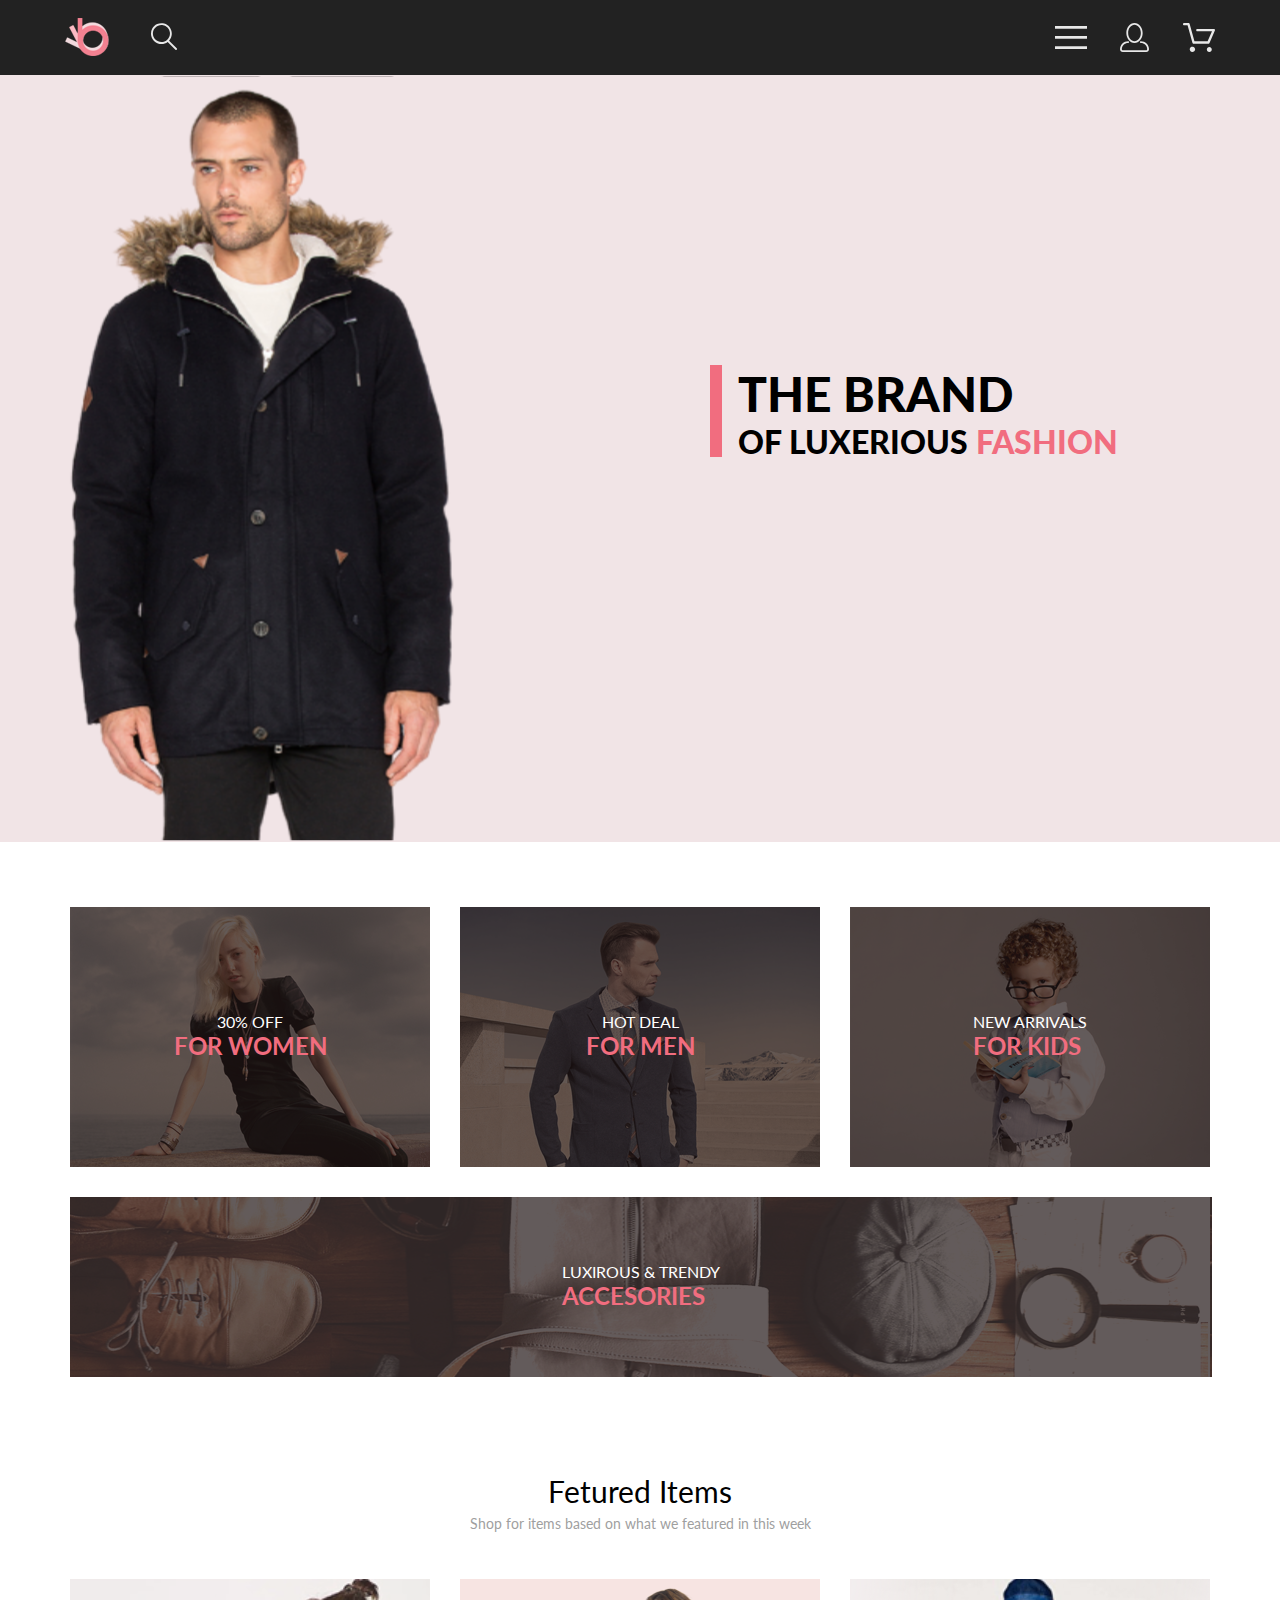
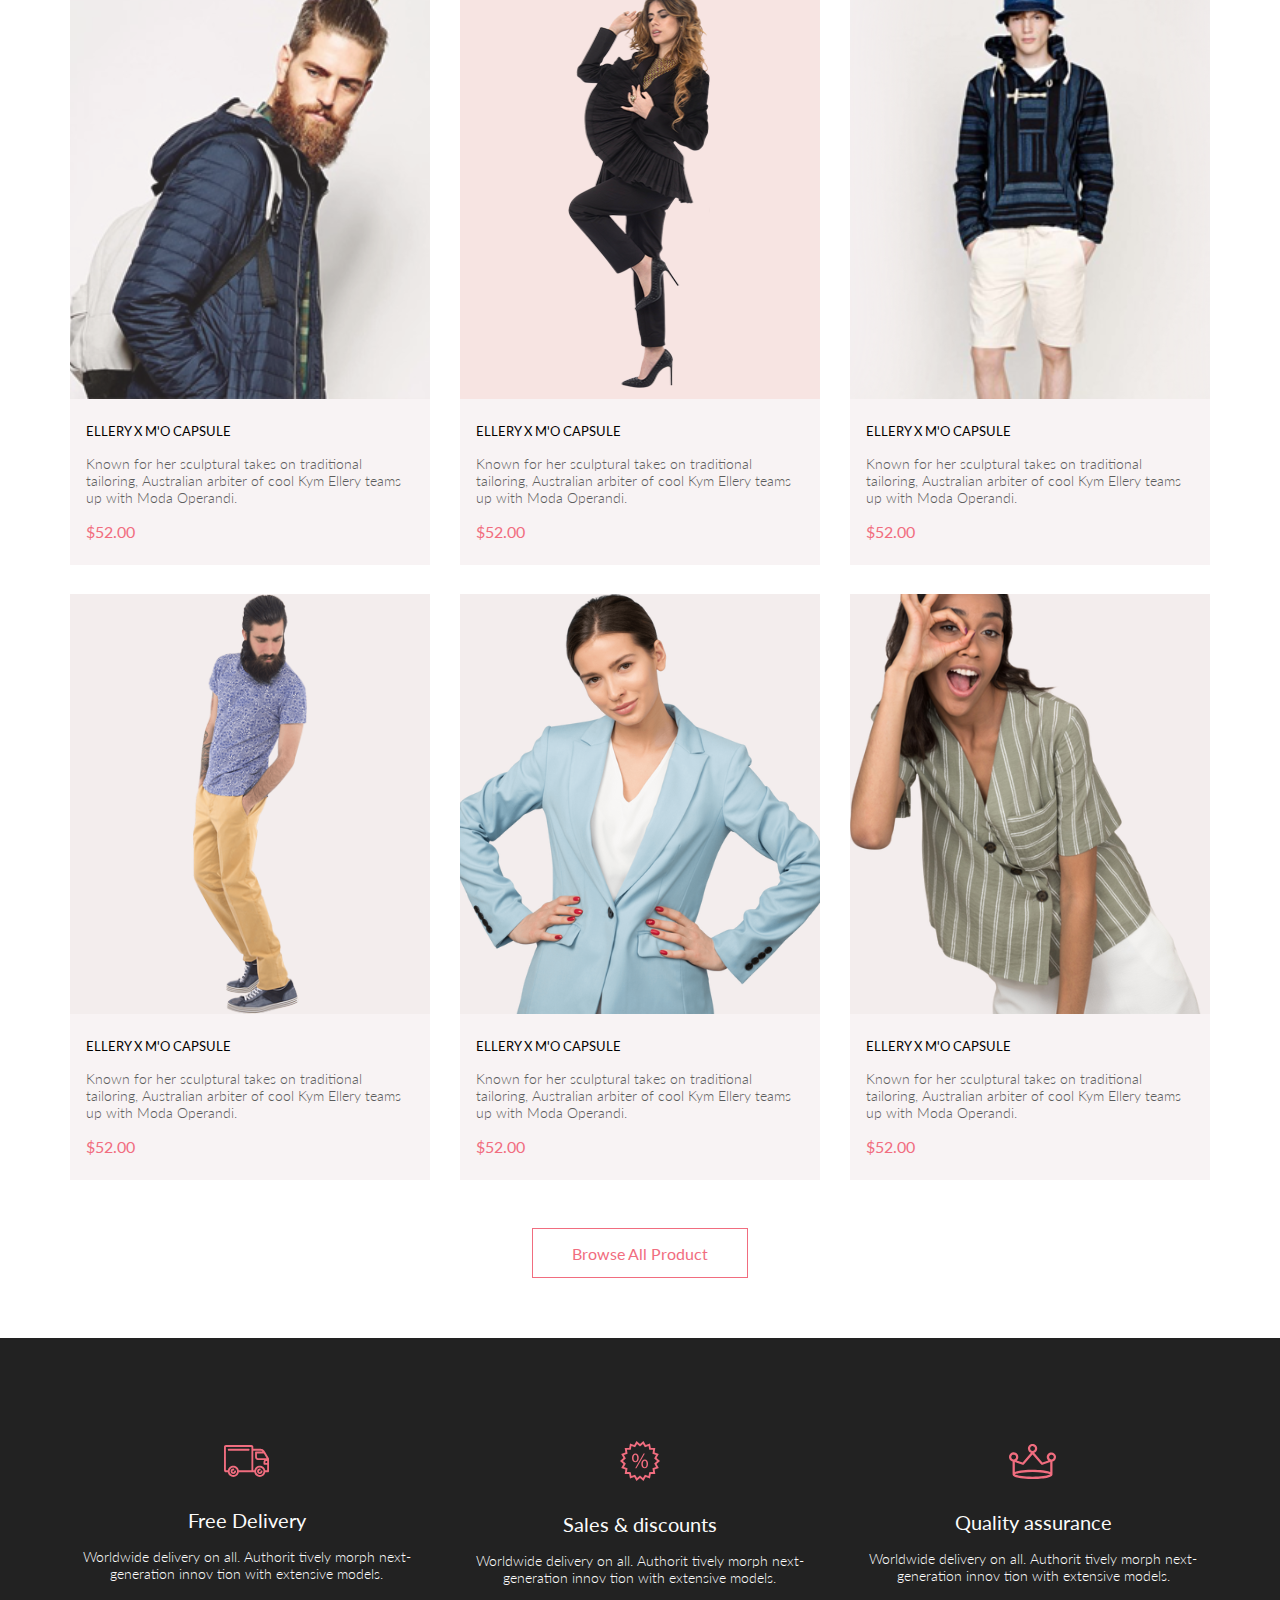
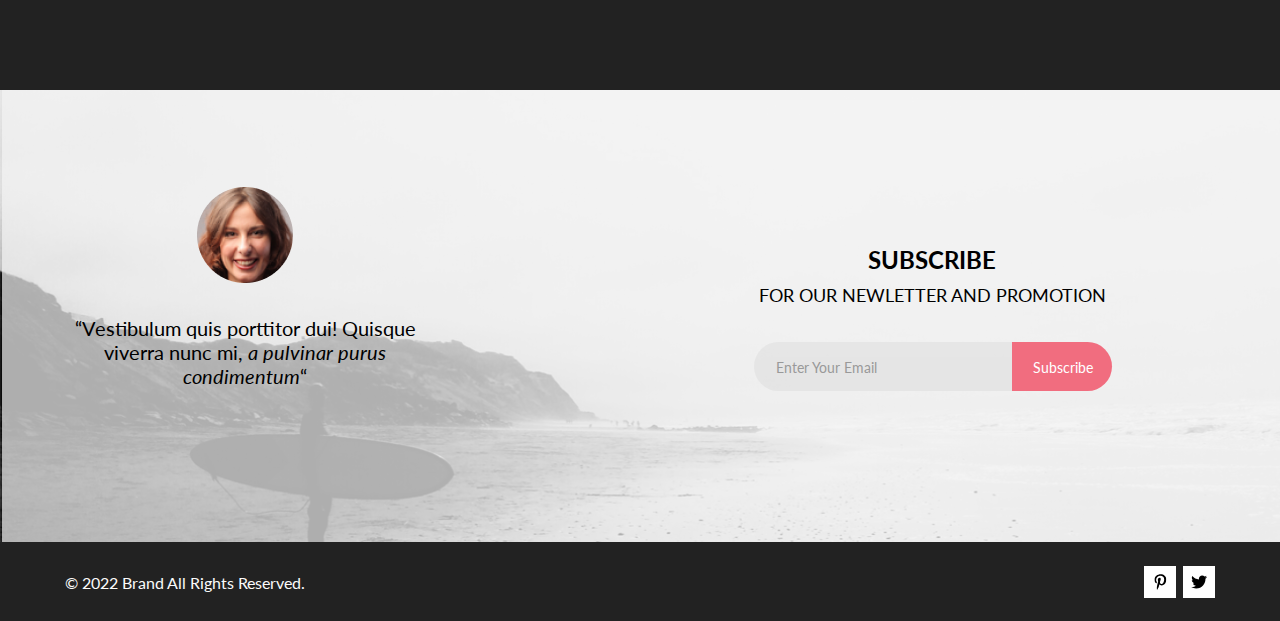
<file: index.html>
<!DOCTYPE html>
<html lang="en">
  <head>
    <meta charset="UTF-8">
    <meta name="viewport" content="width=device-width, initial-scale=1.0">
    <title>Main page</title>
    <link rel="stylesheet" href="style/style.css">
    <link rel="preconnect" href="https://fonts.googleapis.com">
    <link rel="preconnect" href="https://fonts.gstatic.com" crossorigin>
    <link
      href="https://fonts.googleapis.com/css2?family=Lato:wght@300;400;700;900&family=Open+Sans:wght@500;600;700;800&family=Roboto:ital,wght@0,500;1,100&display=swap"
      rel="stylesheet">
  </head>
  <body>
    <!--header-->
    <header class="header center">
        <nav class="header__left">
          <a href="./index.html" class="logo"><img src="./img/header/logo.svg" alt="logo"></a>
          <a href="#" class="header__link">
            <svg class="header__img" width="27" height="28" viewBox="0 0 27 28" fill="none" xmlns="http://www.w3.org/2000/svg">
              <path d="M19.0596 17.6259C20.6713 15.8658 21.6282 13.6048 21.7698 11.2225C21.9113 8.84018 21.2288 6.48173 19.8369 4.54318C18.445 2.60463 16.4285 1.20404 14.126 0.576619C11.8234 -0.0508009 9.3751 0.13316 7.19217 1.09761C5.00923 2.06205 3.22463 3.74825 2.13804 5.87302C1.05145 7.9978 0.729054 10.4318 1.225 12.7661C1.72094 15.1005 3.00501 17.1932 4.86158 18.6927C6.71814 20.1922 9.03413 21.0072 11.4206 21.0009C13.673 21.004 15.8645 20.27 17.6606 18.9109L25.4086 26.7179C25.4941 26.807 25.5965 26.8781 25.7099 26.927C25.8232 26.9759 25.9452 27.0017 26.0686 27.0029C26.1923 27.0033 26.3148 26.9782 26.4283 26.9292C26.5419 26.8801 26.6441 26.8082 26.7286 26.7179C26.9025 26.537 26.9997 26.2958 26.9997 26.0449C26.9997 25.794 26.9025 25.5528 26.7286 25.3719L19.0596 17.6259ZM2.88662 10.5009C2.89946 8.81563 3.41094 7.17187 4.35659 5.77685C5.30224 4.38183 6.63972 3.29801 8.20044 2.662C9.76115 2.02599 11.4752 1.86627 13.1266 2.20298C14.7779 2.53969 16.2926 3.35775 17.4797 4.55404C18.6668 5.75033 19.4732 7.27129 19.7972 8.92519C20.1212 10.5791 19.9483 12.2919 19.3002 13.8476C18.6522 15.4034 17.5581 16.7325 16.1559 17.6674C14.7536 18.6023 13.1059 19.1011 11.4206 19.1009C9.14916 19.0901 6.97482 18.1784 5.37484 16.566C3.77486 14.9537 2.87998 12.7724 2.88662 10.5009Z" fill="#E8E8E8"/>
            </svg>  
          </a>
        </nav>
        <nav class="header__rigth">
          <div class="burger_menu">
            <label class="burger_icon" for="burger">
              <svg class="header__img" width="32" height="23" viewBox="0 0 32 23" fill="none" xmlns="http://www.w3.org/2000/svg">
                <path d="M0 23V20.31H32V23H0ZM0 12.76V10.07H32V12.76H0ZM0 2.69V0H32V2.69H0Z" fill="#E8E8E8"/>
              </svg>                
            </label>
            <input id="burger" type="checkbox">
            <nav class="nav">
              <ul class="nav__list">
                <li class="nav__list__title">MENU</li>
                <li class="nav__list__category">
                  <a href="#" class="category__link">
                    MAN
                  </a>
                  <ul class="nav__list__category__sublist">
                    <li class="sublist_chapter">
                      <a href="#" class="sublist_chapter__link">Accessories</a>                   
                    </li>
                    <li class="sublist_chapter">
                      <a href="#" class="sublist_chapter__link">Bags</a>
                    </li>
                    <li class="sublist_chapter">
                      <a href="#" class="sublist_chapter__link">Denim</a>
                    </li>
                    <li class="sublist_chapter">
                      <a href="#" class="sublist_chapter__link">T-Shirts</a>
                    </li>
                  </ul>
                </li>
                <li class="nav__list__category">
                  <a href="#" class="category__link">
                    WOMAN
                  </a>
                  <ul class="nav__list__category__sublist">
                    <li class="sublist_chapter">
                      <a href="#" class="sublist_chapter__link">Accessories</a>                   
                    </li>
                    <li class="sublist_chapter">
                      <a href="#" class="sublist_chapter__link">Jackets & Coats</a>
                    </li>
                    <li class="sublist_chapter">
                      <a href="#" class="sublist_chapter__link">Polos</a>
                    </li>
                    <li class="sublist_chapter">
                      <a href="#" class="sublist_chapter__link">T-Shirts</a>
                    </li>
                    <li class="sublist_chapter">
                      <a href="#" class="sublist_chapter__link">Shirts</a>
                    </li>
                  </ul>
                </li>
                <li class="nav__list__category">
                  <a href="#" class="category__link">
                    KIDS</a>
                  <ul class="nav__list__category__sublist">
                    <li class="sublist_chapter">
                      <a href="#" class="sublist_chapter__link">Accessories</a>                   
                    </li>
                    <li class="sublist_chapter">
                      <a href="#" class="sublist_chapter__link">Jackets & Coats</a>
                    </li>
                    <li class="sublist_chapter">
                      <a href="#" class="sublist_chapter__link">Polos</a>
                    </li>
                    <li class="sublist_chapter">
                      <a href="#" class="sublist_chapter__link">T-Shirts</a>
                    </li>
                    <li class="sublist_chapter">
                      <a href="#" class="sublist_chapter__link">Shirts</a>
                    </li>
                    <li class="sublist_chapter">
                      <a href="#" class="sublist_chapter__link">Bags</a>
                    </li>
                  </ul>
                </li>
              </ul>
            </nav>
          </div>
          <a href="./registration.html" class="header__link user">
            <svg class="header__img" width="29" height="29" viewBox="0 0 29 29" fill="none" xmlns="http://www.w3.org/2000/svg">
              <path d="M14.5 19.937C19 19.937 22.656 15.464 22.656 9.968C22.656 4.472 19 0 14.5 0C13.3631 0.0217413 12.2463 0.303398 11.2351 0.823397C10.2239 1.34339 9.34507 2.08794 8.66602 3C7.12663 4.99573 6.30819 7.45381 6.34399 9.974C6.34399 15.465 10 19.937 14.5 19.937ZM14.5 1.813C18 1.813 20.844 5.472 20.844 9.969C20.844 14.466 17.998 18.125 14.5 18.125C11.002 18.125 8.15603 14.465 8.15503 9.969C8.15403 5.473 11 1.813 14.5 1.813ZM20.844 18.125C20.6036 18.125 20.373 18.2205 20.203 18.3905C20.033 18.5605 19.9375 18.7911 19.9375 19.0315C19.9375 19.2719 20.033 19.5025 20.203 19.6725C20.373 19.8425 20.6036 19.938 20.844 19.938C22.526 19.9399 24.1386 20.6088 25.3279 21.7982C26.5172 22.9875 27.1861 24.6 27.188 26.282C27.1875 26.5221 27.0918 26.7523 26.922 26.9221C26.7522 27.0918 26.5221 27.1875 26.282 27.188H2.71997C2.47985 27.1875 2.24975 27.0918 2.07996 26.9221C1.91016 26.7523 1.81449 26.5221 1.81396 26.282C1.81608 24.6001 2.48517 22.9877 3.67444 21.7985C4.86371 20.6092 6.47608 19.9401 8.15796 19.938C8.39824 19.938 8.62868 19.8425 8.79858 19.6726C8.96849 19.5027 9.06396 19.2723 9.06396 19.032C9.06396 18.7917 8.96849 18.5613 8.79858 18.3914C8.62868 18.2215 8.39824 18.126 8.15796 18.126C5.99541 18.1279 3.92201 18.9875 2.39258 20.5164C0.863144 22.0453 0.00264777 24.1185 0 26.281C0.000794067 27.0019 0.287502 27.693 0.797241 28.2027C1.30698 28.7125 1.99811 28.9992 2.71899 29H26.282C27.0027 28.9989 27.6936 28.7121 28.2031 28.2024C28.7126 27.6927 28.9992 27.0017 29 26.281C28.9974 24.1187 28.1372 22.0457 26.6083 20.5168C25.0793 18.9878 23.0063 18.1276 20.844 18.125Z" fill="#E8E8E8"/>
              </svg>              
          </a>
          <a href="./cart.html" class="header__link basket">
            <svg class="header__img" width="33" height="29" viewBox="0 0 33 29" fill="none" xmlns="http://www.w3.org/2000/svg">
              <path d="M27.199 29C26.5512 28.9738 25.9396 28.6948 25.4952 28.2227C25.0509 27.7506 24.8094 27.1232 24.8225 26.475C24.8356 25.8269 25.1023 25.2097 25.5653 24.7559C26.0283 24.3022 26.6508 24.048 27.2991 24.048C27.9474 24.048 28.5697 24.3022 29.0327 24.7559C29.4957 25.2097 29.7624 25.8269 29.7755 26.475C29.7886 27.1232 29.5471 27.7506 29.1028 28.2227C28.6585 28.6948 28.0468 28.9738 27.399 29H27.199ZM7.75098 26.32C7.75098 25.79 7.90815 25.2718 8.20264 24.8311C8.49712 24.3904 8.91569 24.0469 9.4054 23.844C9.8951 23.6412 10.434 23.5881 10.9539 23.6915C11.4737 23.7949 11.9512 24.0502 12.326 24.425C12.7009 24.7998 12.9562 25.2773 13.0596 25.7972C13.163 26.317 13.1098 26.8559 12.907 27.3456C12.7041 27.8353 12.3606 28.2539 11.9199 28.5483C11.4792 28.8428 10.9611 29 10.431 29C10.0789 29.0003 9.73017 28.9311 9.40479 28.7966C9.0794 28.662 8.78374 28.4646 8.53467 28.2158C8.28559 27.9669 8.08805 27.6713 7.95325 27.3461C7.81844 27.0208 7.74902 26.6721 7.74902 26.32H7.75098ZM11.551 20.686C11.2916 20.6868 11.039 20.6024 10.8322 20.4457C10.6253 20.2891 10.4756 20.0689 10.406 19.819L5.573 2.36401H2.18005C1.86657 2.36401 1.56591 2.23947 1.34424 2.01781C1.12257 1.79614 0.998047 1.49549 0.998047 1.18201C0.998047 0.868519 1.12257 0.567873 1.34424 0.346205C1.56591 0.124537 1.86657 5.81268e-06 2.18005 5.81268e-06H6.46106C6.72055 -0.00080736 6.97309 0.0837201 7.17981 0.240568C7.38653 0.397416 7.53589 0.617884 7.60498 0.868006L12.438 18.323H25.616L29.999 8.27501H15.399C15.2409 8.27961 15.0834 8.25242 14.9359 8.19507C14.7884 8.13771 14.6539 8.05134 14.5404 7.94108C14.4269 7.83082 14.3366 7.69891 14.275 7.55315C14.2134 7.40739 14.1816 7.25075 14.1816 7.0925C14.1816 6.93426 14.2134 6.77762 14.275 6.63186C14.3366 6.4861 14.4269 6.35419 14.5404 6.24393C14.6539 6.13367 14.7884 6.0473 14.9359 5.98994C15.0834 5.93259 15.2409 5.90541 15.399 5.91001H31.812C32.0077 5.90996 32.2003 5.95866 32.3724 6.05172C32.5446 6.14478 32.6908 6.27926 32.798 6.44301C32.9058 6.60729 32.9714 6.79569 32.9889 6.99145C33.0063 7.18721 32.9752 7.38424 32.8981 7.565L27.493 19.977C27.4007 20.1876 27.249 20.3668 27.0565 20.4927C26.864 20.6186 26.6391 20.6858 26.4091 20.686H11.551Z" fill="#E8E8E8"/>
            </svg>              
          </a>
        </nav>
    </header>
    <!--top-->
    <main class="top center">
        <img class="main__picture" src="img/top/brand.svg" alt="main picture">
        <div class="custom__header">
          <div class="brand-panel"></div>
          <div class="top__content">
            <h1 class="top__title">THE BRAND</h1>
            <h1 class="top__subtitle">
              OF LUXERIOUS <span class="highLighting">FASHION</span>
            </h1>
          </div>
        </div>
    </main>
    <section class="categories center">
        <div class="category__card women_category">
          <div class="card__content">
            <p class="category__subtitle">30% OFF</p>
            <h2 class="category__title">FOR WOMEN</h2>
          </div>
        </div>
        <div class="category__card men_category">
          <div class="card__content">
            <p class="category__subtitle">HOT DEAL</p>
            <h2 class="category__title">FOR MEN</h2>
          </div>
        </div>
        <div class="category__card kids_category">
          <div class="card__content">
            <p class="category__subtitle">NEW ARRIVALS</p>
            <h2 class="category__title">FOR KIDS</h2>
          </div>
        </div>
        <div class="category__card accesories_category">
          <div class="card__content__long_card">
            <p class="category__subtitle">LUXIROUS & TRENDY</p>
            <h2 class="category__title">ACCESORIES</h2>
          </div>
        </div>
    </section>
    <section class="top_items center">
      <h2 class="top_items__title">Fetured Items</h2>
      <p class="top_items__text">
        Shop for items based on what we featured in this week
      </p>
      <!--items_content-->
      <section class="items_content">
        <div class="item">
          <div class="wrapper">
            <div class="item__link__block">
              <img class="item__image" src="img/items/item1.svg" alt="item1">
              <div class="item__link">
                <a class="item__button">
                  <img src="./img/items/Add_to_Cart.svg" alt="Add to Cart">
                  <p class="item__button__text">Add to Cart</p>
                </a>
              </div>
            </div>
          </div>
          <div class="item__description">
            <h3 class="item__title">ELLERY X M'O CAPSULE</h3>
            <p class="item__text">
              Known for her sculptural takes on traditional tailoring,
              Australian arbiter of cool Kym Ellery teams up with Moda Operandi.
            </p>
            <p class="price">$52.00</p>
          </div>
        </div>
        <div class="item">
          <div class="wrapper">
            <div class="item__link__block">
              <img class="item__image" src="img/items/item2.svg" alt="item2">
              <div class="item__link">
                <a class="item__button">
                  <img src="./img/items/Add_to_Cart.svg" alt="Add to Cart">
                  <p class="item__button__text">Add to Cart</p>
                </a>
              </div>
            </div>
          </div>
          <div class="item__description">
            <h3 class="item__title">ELLERY X M'O CAPSULE</h3>
            <p class="item__text">
              Known for her sculptural takes on traditional tailoring,
              Australian arbiter of cool Kym Ellery teams up with Moda Operandi.
            </p>
            <p class="price">$52.00</p>
          </div>
        </div>
        <div class="item">
          <div class="wrapper">
            <div class="item__link__block">
              <img class="item__image" src="img/items/item3.svg" alt="item3">
              <div class="item__link">
                <a class="item__button">
                  <img src="./img/items/Add_to_Cart.svg" alt="Add to Cart">
                  <p class="item__button__text">Add to Cart</p>
                </a>
              </div>
            </div>
          </div>
          <div class="item__description">
            <h3 class="item__title">ELLERY X M'O CAPSULE</h3>
            <p class="item__text">
              Known for her sculptural takes on traditional tailoring,
              Australian arbiter of cool Kym Ellery teams up with Moda Operandi.
            </p>
            <p class="price">$52.00</p>
          </div>
        </div>
        <div class="item">
          <div class="wrapper">
            <div class="item__link__block">
              <img class="item__image" src="img/items/item4.svg" alt="item4">
              <div class="item__link">
                <a class="item__button">
                  <img src="./img/items/Add_to_Cart.svg" alt="Add to Cart">
                  <p class="item__button__text">Add to Cart</p>
                </a>
              </div>
            </div>
          </div>
          <div class="item__description">
            <h3 class="item__title">ELLERY X M'O CAPSULE</h3>
            <p class="item__text">
              Known for her sculptural takes on traditional tailoring,
              Australian arbiter of cool Kym Ellery teams up with Moda Operandi.
            </p>
            <p class="price">$52.00</p>
          </div>
        </div>
        <div class="item">
          <div class="wrapper">
            <div class="item__link__block">
              <img class="item__image" src="img/items/item5.svg" alt="item5">
              <div class="item__link">
                <a class="item__button">
                  <img src="./img/items/Add_to_Cart.svg" alt="Add to Cart">
                  <p class="item__button__text">Add to Cart</p>
                </a>
              </div>
            </div>
          </div>
          <div class="item__description">
            <h3 class="item__title">ELLERY X M'O CAPSULE</h3>
            <p class="item__text">
              Known for her sculptural takes on traditional tailoring,
              Australian arbiter of cool Kym Ellery teams up with Moda Operandi.
            </p>
            <p class="price">$52.00</p>
          </div>
        </div>
        <div class="item">
          <div class="wrapper">
            <div class="item__link__block">
              <img class="item__image" src="img/items/item6.svg" alt="item6">
              <div class="item__link">
                <a class="item__button">
                  <img src="./img/items/Add_to_Cart.svg" alt="Cart">
                  <p class="item__button__text">Add to Cart</p>
                </a>
              </div>
            </div>
          </div>
          <div class="item__description">
            <h3 class="item__title">ELLERY X M'O CAPSULE</h3>
            <p class="item__text">
              Known for her sculptural takes on traditional tailoring,
              Australian arbiter of cool Kym Ellery teams up with Moda Operandi.
            </p>
            <p class="price">$52.00</p>
          </div>
        </div>
      </section>
      <a href="./product.html" class="productButton">Browse All Product</a>
    </section>
    <!--Delivery content-->
    <footer class="footer">
      <section class="advantages center">
        <div class="advantages__card">
          <img class="advantages__icon" src="./img/footer/delivery_icon.svg" alt="delivery">
          <h3 class="advantages__title">Free Delivery</h3>
          <p class="advantages__text">Worldwide delivery on all. Authorit tively morph next-generation innov tion with extensive models.</p>
        </div>
        <div class="advantages__card">
          <img class="advantages__icon" src="./img/footer/discounts_icon.svg" alt="discounts">
          <h3 class="advantages__title">Sales & discounts</h3>
          <p class="advantages__text">Worldwide delivery on all. Authorit tively morph next-generation innov tion with extensive models.</p>
        </div>
        <div class="advantages__card">
          <img class="advantages__icon" src="./img/footer/quality_assurance_icon.svg" alt="assurance">
          <h3 class="advantages__title">Quality assurance</h3>
          <p class="advantages__text">Worldwide delivery on all. Authorit tively morph next-generation innov tion with extensive models.</p>
        </div>
      </section>
      <!--footer-->
      <section class="subscription__wrap">
          <section class="subscription center">
            <div class="subscription__quote">
              <img src="./img/footer/sub_info_img.png" alt="support" class="subscription__icon">
              <p class="subscription__text">
                “Vestibulum quis porttitor dui! Quisque viverra nunc mi, <span class="subscription__text__italic"> a pulvinar purus condimentum</span>“
              </p>
            </div>
            <div class="subscription__content">
              <h2 class="subscription__title">SUBSCRIBE</h2>
              <p class="subscription__subtitle">FOR OUR NEWLETTER AND PROMOTION</p>
              <form class="subscription__form" action="#">
                <input class="subscription__email" type="email" name="email" id="client__email" placeholder="Enter Your Email">
                <button class="subscription__button" type="submit">Subscribe</button>
              </form>
            </div>
          </section>
      </section>
      <section class="contacts center">
          <div class="contacts__copyrighting">
            <p class="copirighting__text">© 2022  Brand  All Rights Reserved.</p>
          </div>
          <div class="contacts__messengers">
            <a class="messenger__wrapper">
              <img class="messenger__icon" src="img/footer/pinterest.svg" alt="pinterest">
            </a>
            <a class="messenger__wrapper">
              <img class="messenger__icon" src="img/footer/twitter.svg" alt="twitter">
            </a>
          </div>
      </section>
    </footer>
  </body>
</html>
</file>
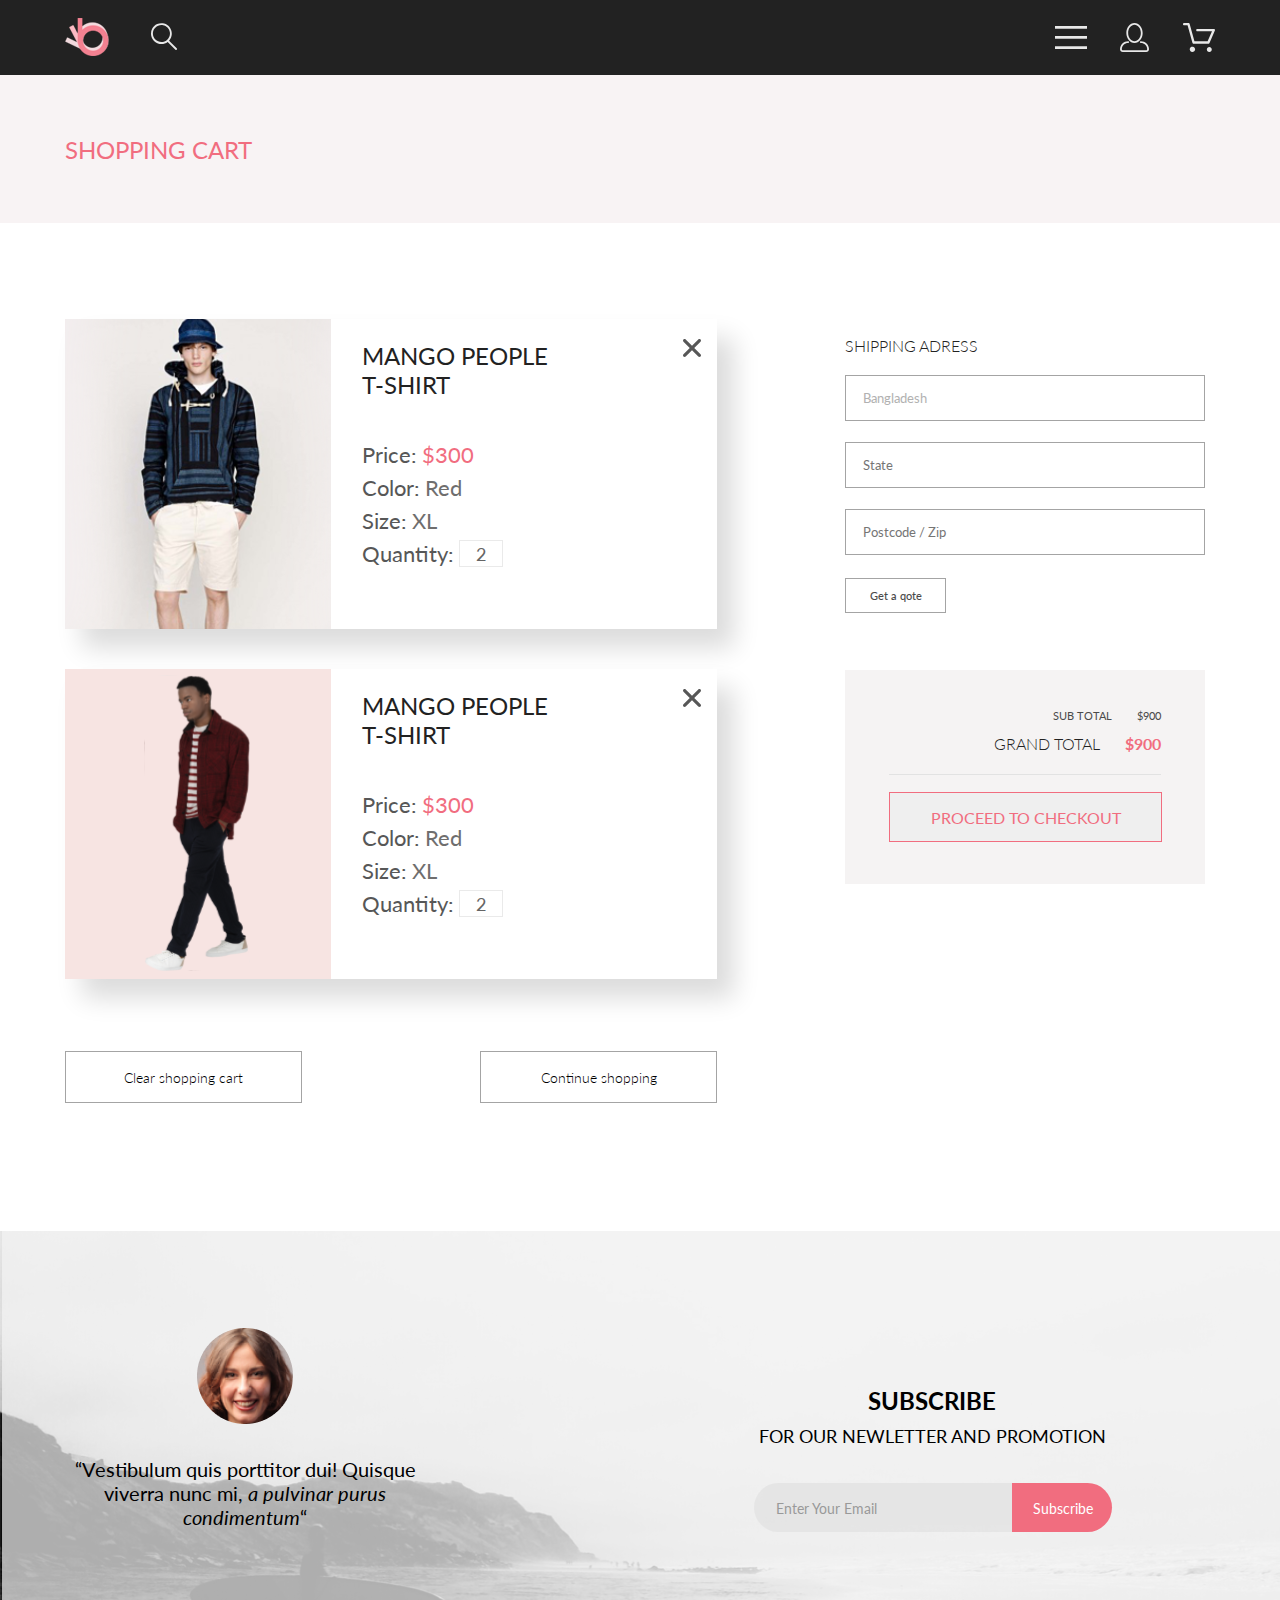
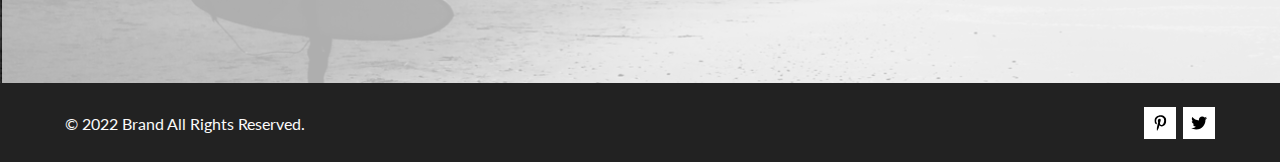
<file: cart.html>
<!DOCTYPE html>
<html lang="en">
  <head>
    <meta charset="UTF-8">
    <meta name="viewport" content="width=device-width, initial-scale=1.0">
    <title>Cart</title>
    <link rel="preconnect" href="https://fonts.googleapis.com">
    <link rel="preconnect" href="https://fonts.gstatic.com" crossorigin>
    <link
      href="https://fonts.googleapis.com/css2?family=Lato:wght@300;400;700;900&family=Open+Sans:wght@500;600;700;800&family=Roboto:ital,wght@0,500;1,100&display=swap"
      rel="stylesheet"
    >
    <link rel="stylesheet" href="style/style.css">
  </head>
  <body>
    <!--header-->
    <header class="header center">
      <nav class="header__left">
        <a href="./index.html" class="logo"><img src="./img/header/logo.svg" alt="logo"></a>
        <a href="#" class="header__link">
          <svg class="header__img" width="27" height="28" viewBox="0 0 27 28" fill="none" xmlns="http://www.w3.org/2000/svg">
            <path d="M19.0596 17.6259C20.6713 15.8658 21.6282 13.6048 21.7698 11.2225C21.9113 8.84018 21.2288 6.48173 19.8369 4.54318C18.445 2.60463 16.4285 1.20404 14.126 0.576619C11.8234 -0.0508009 9.3751 0.13316 7.19217 1.09761C5.00923 2.06205 3.22463 3.74825 2.13804 5.87302C1.05145 7.9978 0.729054 10.4318 1.225 12.7661C1.72094 15.1005 3.00501 17.1932 4.86158 18.6927C6.71814 20.1922 9.03413 21.0072 11.4206 21.0009C13.673 21.004 15.8645 20.27 17.6606 18.9109L25.4086 26.7179C25.4941 26.807 25.5965 26.8781 25.7099 26.927C25.8232 26.9759 25.9452 27.0017 26.0686 27.0029C26.1923 27.0033 26.3148 26.9782 26.4283 26.9292C26.5419 26.8801 26.6441 26.8082 26.7286 26.7179C26.9025 26.537 26.9997 26.2958 26.9997 26.0449C26.9997 25.794 26.9025 25.5528 26.7286 25.3719L19.0596 17.6259ZM2.88662 10.5009C2.89946 8.81563 3.41094 7.17187 4.35659 5.77685C5.30224 4.38183 6.63972 3.29801 8.20044 2.662C9.76115 2.02599 11.4752 1.86627 13.1266 2.20298C14.7779 2.53969 16.2926 3.35775 17.4797 4.55404C18.6668 5.75033 19.4732 7.27129 19.7972 8.92519C20.1212 10.5791 19.9483 12.2919 19.3002 13.8476C18.6522 15.4034 17.5581 16.7325 16.1559 17.6674C14.7536 18.6023 13.1059 19.1011 11.4206 19.1009C9.14916 19.0901 6.97482 18.1784 5.37484 16.566C3.77486 14.9537 2.87998 12.7724 2.88662 10.5009Z" fill="#E8E8E8"/>
          </svg>  
        </a>
      </nav>
      <nav class="header__rigth">
        <div class="burger_menu">
          <label class="burger_icon" for="burger">
            <svg class="header__img" width="32" height="23" viewBox="0 0 32 23" fill="none" xmlns="http://www.w3.org/2000/svg">
              <path d="M0 23V20.31H32V23H0ZM0 12.76V10.07H32V12.76H0ZM0 2.69V0H32V2.69H0Z" fill="#E8E8E8"/>
            </svg>                
          </label>
          <input id="burger" type="checkbox">
          <nav class="nav">
            <ul class="nav__list">
              <li class="nav__list__title">MENU</li>
              <li class="nav__list__category">
                <a href="#" class="category__link">MAN</a>
                <ul class="nav__list__category__sublist">
                  <li class="sublist_chapter">
                    <a href="#" class="sublist_chapter__link">Accessories</a>                   
                  </li>
                  <li class="sublist_chapter">
                    <a href="#" class="sublist_chapter__link">Bags</a>
                  </li>
                  <li class="sublist_chapter">
                    <a href="#" class="sublist_chapter__link">Denim</a>
                  </li>
                  <li class="sublist_chapter">
                    <a href="#" class="sublist_chapter__link">T-Shirts</a>
                  </li>
                </ul>
              </li>
              <li class="nav__list__category">
                <a href="#" class="category__link">WOMAN</a>
                <ul class="nav__list__category__sublist">
                  <li class="sublist_chapter">
                    <a href="#" class="sublist_chapter__link">Accessories</a>                   
                  </li>
                  <li class="sublist_chapter">
                    <a href="#" class="sublist_chapter__link">Jackets & Coats</a>
                  </li>
                  <li class="sublist_chapter">
                    <a href="#" class="sublist_chapter__link">Polos</a>
                  </li>
                  <li class="sublist_chapter">
                    <a href="#" class="sublist_chapter__link">T-Shirts</a>
                  </li>
                  <li class="sublist_chapter">
                    <a href="#" class="sublist_chapter__link">Shirts</a>
                  </li>
                </ul>
              </li>
              <li class="nav__list__category">
                <a href="#" class="category__link">KIDS</a>
                <ul class="nav__list__category__sublist">
                  <li class="sublist_chapter">
                    <a href="#" class="sublist_chapter__link">Accessories</a>                   
                  </li>
                  <li class="sublist_chapter">
                    <a href="#" class="sublist_chapter__link">Jackets & Coats</a>
                  </li>
                  <li class="sublist_chapter">
                    <a href="#" class="sublist_chapter__link">Polos</a>
                  </li>
                  <li class="sublist_chapter">
                    <a href="#" class="sublist_chapter__link">T-Shirts</a>
                  </li>
                  <li class="sublist_chapter">
                    <a href="#" class="sublist_chapter__link">Shirts</a>
                  </li>
                  <li class="sublist_chapter">
                    <a href="#" class="sublist_chapter__link">Bags</a>
                  </li>
                </ul>
              </li>
            </ul>
          </nav>
        </div>
        <a href="./registration.html" class="header__link user">
          <svg class="header__img" width="29" height="29" viewBox="0 0 29 29" fill="none" xmlns="http://www.w3.org/2000/svg">
            <path d="M14.5 19.937C19 19.937 22.656 15.464 22.656 9.968C22.656 4.472 19 0 14.5 0C13.3631 0.0217413 12.2463 0.303398 11.2351 0.823397C10.2239 1.34339 9.34507 2.08794 8.66602 3C7.12663 4.99573 6.30819 7.45381 6.34399 9.974C6.34399 15.465 10 19.937 14.5 19.937ZM14.5 1.813C18 1.813 20.844 5.472 20.844 9.969C20.844 14.466 17.998 18.125 14.5 18.125C11.002 18.125 8.15603 14.465 8.15503 9.969C8.15403 5.473 11 1.813 14.5 1.813ZM20.844 18.125C20.6036 18.125 20.373 18.2205 20.203 18.3905C20.033 18.5605 19.9375 18.7911 19.9375 19.0315C19.9375 19.2719 20.033 19.5025 20.203 19.6725C20.373 19.8425 20.6036 19.938 20.844 19.938C22.526 19.9399 24.1386 20.6088 25.3279 21.7982C26.5172 22.9875 27.1861 24.6 27.188 26.282C27.1875 26.5221 27.0918 26.7523 26.922 26.9221C26.7522 27.0918 26.5221 27.1875 26.282 27.188H2.71997C2.47985 27.1875 2.24975 27.0918 2.07996 26.9221C1.91016 26.7523 1.81449 26.5221 1.81396 26.282C1.81608 24.6001 2.48517 22.9877 3.67444 21.7985C4.86371 20.6092 6.47608 19.9401 8.15796 19.938C8.39824 19.938 8.62868 19.8425 8.79858 19.6726C8.96849 19.5027 9.06396 19.2723 9.06396 19.032C9.06396 18.7917 8.96849 18.5613 8.79858 18.3914C8.62868 18.2215 8.39824 18.126 8.15796 18.126C5.99541 18.1279 3.92201 18.9875 2.39258 20.5164C0.863144 22.0453 0.00264777 24.1185 0 26.281C0.000794067 27.0019 0.287502 27.693 0.797241 28.2027C1.30698 28.7125 1.99811 28.9992 2.71899 29H26.282C27.0027 28.9989 27.6936 28.7121 28.2031 28.2024C28.7126 27.6927 28.9992 27.0017 29 26.281C28.9974 24.1187 28.1372 22.0457 26.6083 20.5168C25.0793 18.9878 23.0063 18.1276 20.844 18.125Z" fill="#E8E8E8"/>
          </svg>              
        </a>
        <a href="./cart.html" class="header__link basket">
          <svg class="header__img" width="33" height="29" viewBox="0 0 33 29" fill="none" xmlns="http://www.w3.org/2000/svg">
            <path d="M27.199 29C26.5512 28.9738 25.9396 28.6948 25.4952 28.2227C25.0509 27.7506 24.8094 27.1232 24.8225 26.475C24.8356 25.8269 25.1023 25.2097 25.5653 24.7559C26.0283 24.3022 26.6508 24.048 27.2991 24.048C27.9474 24.048 28.5697 24.3022 29.0327 24.7559C29.4957 25.2097 29.7624 25.8269 29.7755 26.475C29.7886 27.1232 29.5471 27.7506 29.1028 28.2227C28.6585 28.6948 28.0468 28.9738 27.399 29H27.199ZM7.75098 26.32C7.75098 25.79 7.90815 25.2718 8.20264 24.8311C8.49712 24.3904 8.91569 24.0469 9.4054 23.844C9.8951 23.6412 10.434 23.5881 10.9539 23.6915C11.4737 23.7949 11.9512 24.0502 12.326 24.425C12.7009 24.7998 12.9562 25.2773 13.0596 25.7972C13.163 26.317 13.1098 26.8559 12.907 27.3456C12.7041 27.8353 12.3606 28.2539 11.9199 28.5483C11.4792 28.8428 10.9611 29 10.431 29C10.0789 29.0003 9.73017 28.9311 9.40479 28.7966C9.0794 28.662 8.78374 28.4646 8.53467 28.2158C8.28559 27.9669 8.08805 27.6713 7.95325 27.3461C7.81844 27.0208 7.74902 26.6721 7.74902 26.32H7.75098ZM11.551 20.686C11.2916 20.6868 11.039 20.6024 10.8322 20.4457C10.6253 20.2891 10.4756 20.0689 10.406 19.819L5.573 2.36401H2.18005C1.86657 2.36401 1.56591 2.23947 1.34424 2.01781C1.12257 1.79614 0.998047 1.49549 0.998047 1.18201C0.998047 0.868519 1.12257 0.567873 1.34424 0.346205C1.56591 0.124537 1.86657 5.81268e-06 2.18005 5.81268e-06H6.46106C6.72055 -0.00080736 6.97309 0.0837201 7.17981 0.240568C7.38653 0.397416 7.53589 0.617884 7.60498 0.868006L12.438 18.323H25.616L29.999 8.27501H15.399C15.2409 8.27961 15.0834 8.25242 14.9359 8.19507C14.7884 8.13771 14.6539 8.05134 14.5404 7.94108C14.4269 7.83082 14.3366 7.69891 14.275 7.55315C14.2134 7.40739 14.1816 7.25075 14.1816 7.0925C14.1816 6.93426 14.2134 6.77762 14.275 6.63186C14.3366 6.4861 14.4269 6.35419 14.5404 6.24393C14.6539 6.13367 14.7884 6.0473 14.9359 5.98994C15.0834 5.93259 15.2409 5.90541 15.399 5.91001H31.812C32.0077 5.90996 32.2003 5.95866 32.3724 6.05172C32.5446 6.14478 32.6908 6.27926 32.798 6.44301C32.9058 6.60729 32.9714 6.79569 32.9889 6.99145C33.0063 7.18721 32.9752 7.38424 32.8981 7.565L27.493 19.977C27.4007 20.1876 27.249 20.3668 27.0565 20.4927C26.864 20.6186 26.6391 20.6858 26.4091 20.686H11.551Z" fill="#E8E8E8"/>
          </svg>              
        </a>
      </nav>
    </header>
    <!--top-header-->
    <section class="top-head center">
      <h2 class="top-head__heading">SHOPPING CART</h2>
    </section>
    <!--cart-->
    <section class="cart center">
      <div class="cart__goods">
        <div class="cart__goods__items">
          <div class="card-box">
            <div class="cart__goods__items__card-item">
              <img src="./img/items/item3.svg" alt="items image" class="cart__goods__items__card-item__img">
              <div class="cart__goods__items__card-item__info">
                <h3 class="info_heading">MANGO  PEOPLE <br> T-SHIRT</h3>
                <div class="info_content">
                  <div class="info_content__card-item">
                    <p class="info_content__card-item__name">Price:</p>
                    <p class="info_content__card-item__price">$300</p>
                  </div>
                  <div class="info_content__card-item">
                    <p class="info_content__card-item__name">Color:</p>
                    <p class="info_content__card-item__value">Red</p>
                  </div>
                  <div class="info_content__card-item">
                    <p class="info_content__card-item__name">Size:</p>
                    <p class="info_content__card-item__value">XL</p>
                  </div>
                  <div class="info_content__card-item">
                    <p class="info_content__card-item__name">Quantity:</p>
                    <input type="text" value="2" class="info_content__card-item__quantity">
                  </div>
                </div>
              </div>
              <a href="#" class="cart__goods__items__card-box__closure"><img class="close" src="./img/cart/Close_button.svg" alt="Close_button"></a>
            </div>
          </div>
          <div class="cart__goods__items__card-item">
            <img src="./img/items/item7.svg" alt="items image" class="cart__goods__items__card-item__img">
            <div class="cart__goods__items__card-item__info">
              <h3 class="info_heading">MANGO  PEOPLE <br> T-SHIRT</h3>
              <div class="info_content">
                <div class="info_content__card-item">
                  <p class="info_content__card-item__name">Price:</p>
                  <p class="info_content__card-item__price">$300</p>
                </div>
                <div class="info_content__card-item">
                  <p class="info_content__card-item__name">Color:</p>
                  <p class="info_content__card-item__value">Red</p>
                </div>
                <div class="info_content__card-item">
                  <p class="info_content__card-item__name">Size:</p>
                  <p class="info_content__card-item__value">XL</p>
                </div>
                <div class="info_content__card-item">
                  <p class="info_content__card-item__name">Quantity:</p>
                  <input type="text" value="2" class="info_content__card-item__quantity">
                </div>
              </div>
            </div> 
            <a href="#" class="cart__goods__items__card-box__closure"><img class="close" src="./img/cart/Close_button.svg" alt="Close_button"></a>
          </div>  
        </div>
        <div class="cart__goods__controls">
          <a href="#" class="cart__goods__controls__button">Clear shopping cart</a>
          <a href="#" class="cart__goods__controls__button">Continue shopping</a>
        </div>
      </div>
      <div class="cart__order">
        <div class="cart__order__recepient">
          <h3 class="cart__order__recepient__heading">SHIPPING ADRESS</h3>
          <form action="#" class="cart__order__recepient__form">
            <input type="text" placeholder="Country" value="Bangladesh" class="input_item" required>
            <input type="text" placeholder="State" class="input_item" required>
            <input type="text" placeholder="Postcode / Zip" class="input_item" required>
          </form>
          <button class="recepient__form__button">Get a qote</button>
        </div>
        <div class="cart__order__execute">
          <div class="cart__order__execute__total_block">
            <div class="cart__order__execute__total_block__subtotal">
              <p class="subtotal_label">SUB TOTAL</p>
              <p class="subtotal_value">$900</p>
            </div>
            <div class="cart__order__execute__total_block__total">
              <p class="total_label">GRAND TOTAL</p>
              <p class="total_value">$900</p>
            </div>
          </div>
          <div class="cart__order__execute__full_filling">
            <button class="full_filling_button">PROCEED TO CHECKOUT</button>
          </div>
        </div>
      </div>
    </section>
    <!--footer-->
    <footer class="footer">
      <section class="subscription__wrap">
          <section class="subscription center">
            <div class="subscription__quote">
              <img src="./img/footer/sub_info_img.png" alt="support" class="subscription__icon">
              <p class="subscription__text">
                “Vestibulum quis porttitor dui! Quisque viverra nunc mi, <span class="subscription__text__italic"> a pulvinar purus condimentum</span>“
              </p>
            </div>
            <div class="subscription__content">
              <h2 class="subscription__title">SUBSCRIBE</h2>
              <p class="subscription__subtitle">FOR OUR NEWLETTER AND PROMOTION</p>
              <form class="subscription__form" action="#">
                <input class="subscription__email" type="email" name="email" id="client__email" placeholder="Enter Your Email">
                <button class="subscription__button" type="submit">Subscribe</button>
              </form>
            </div>
          </section>
      </section>
      <section class="contacts center">
          <div class="contacts__copyrighting">
            <p class="copirighting__text">© 2022  Brand  All Rights Reserved.</p>
          </div>
          <div class="contacts__messengers">
            <a class="messenger__wrapper">
              <img class="messenger__icon" src="img/footer/pinterest.svg" alt="pinterest">
            </a>
            <a class="messenger__wrapper">
              <img class="messenger__icon" src="img/footer/twitter.svg" alt="twitter">
            </a>
          </div>
      </section>
    </footer>
  </body>
</html>
</file>
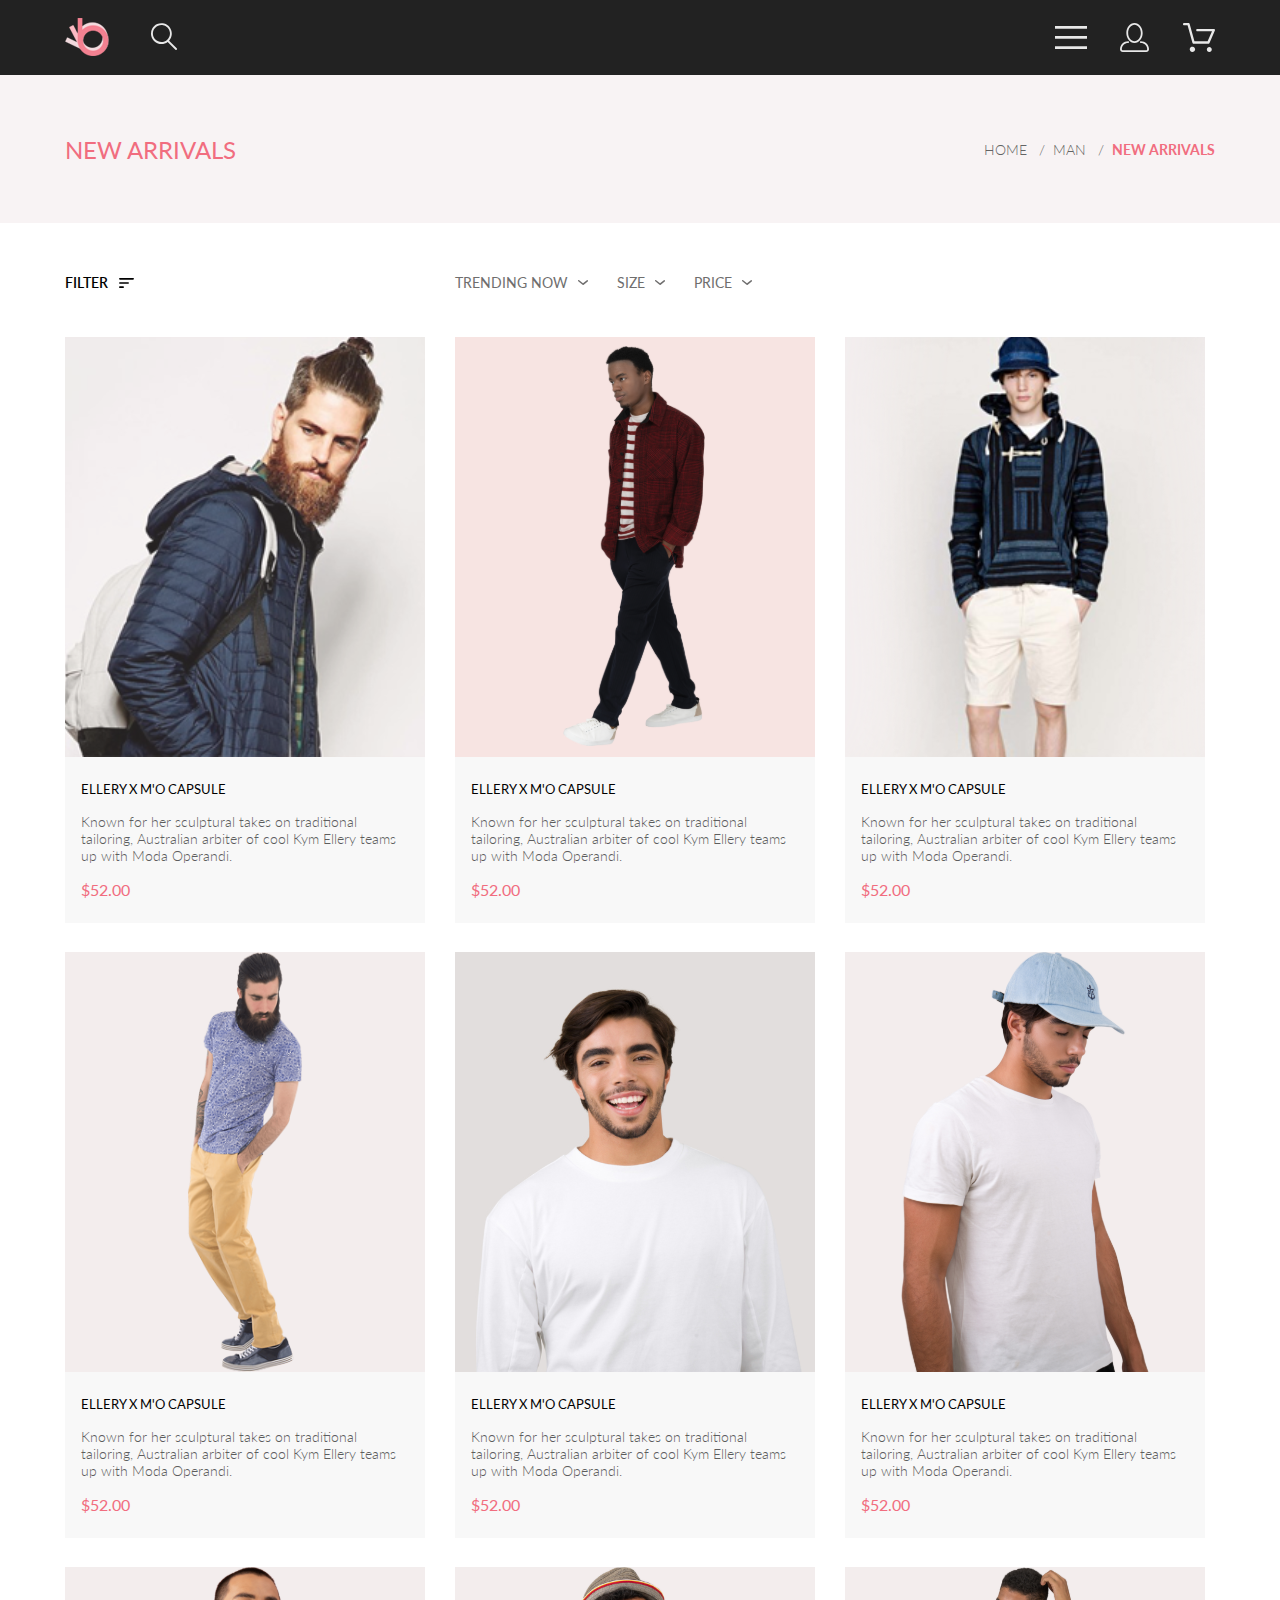
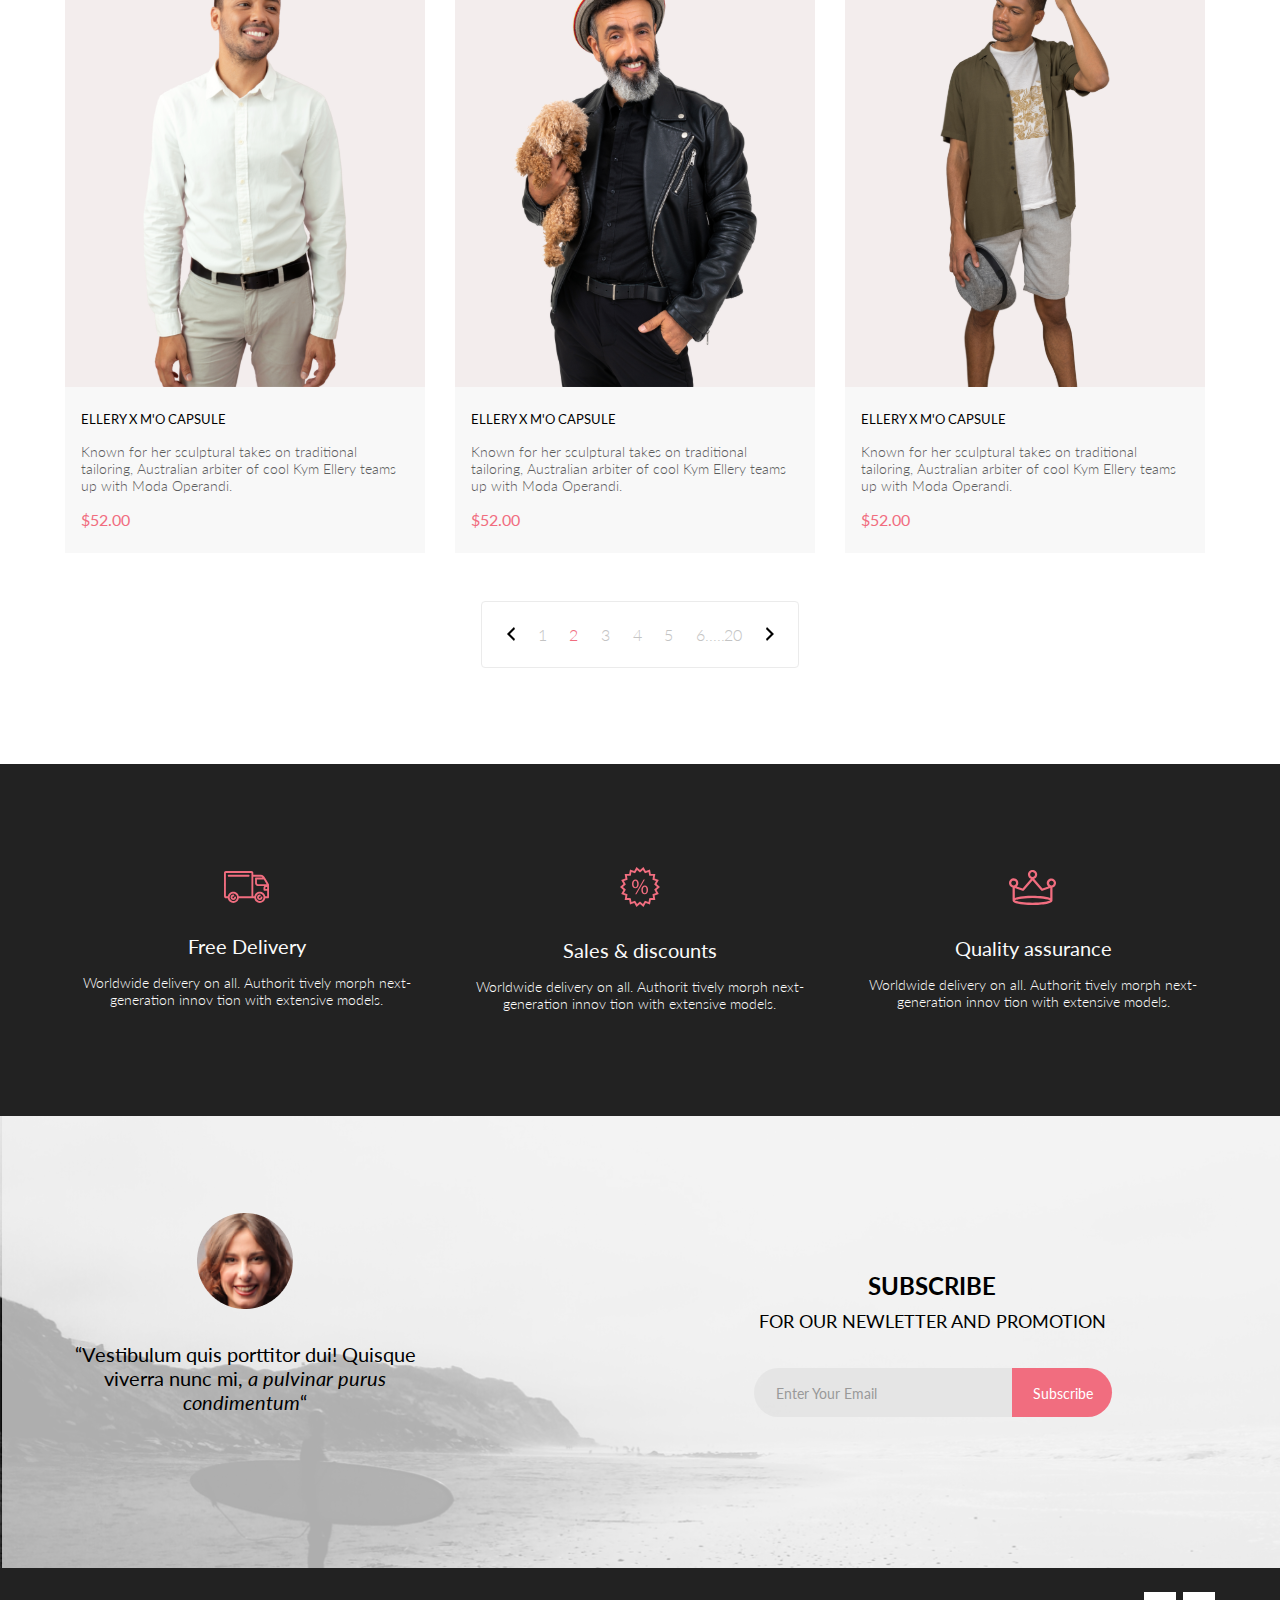
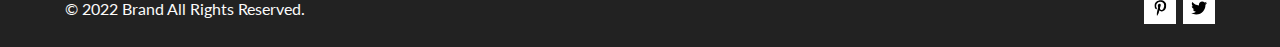
<file: catalog.html>
<!DOCTYPE html>
<html lang="en">
  <head>
    <meta charset="UTF-8">
    <meta name="viewport" content="width=device-width, initial-scale=1.0">
    <title>Catalog</title>
    <link rel="preconnect" href="https://fonts.googleapis.com">
    <link rel="preconnect" href="https://fonts.gstatic.com" crossorigin>
    <link
      href="https://fonts.googleapis.com/css2?family=Lato:wght@300;400;700;900&family=Open+Sans:wght@500;600;700;800&family=Roboto:ital,wght@0,500;1,100&display=swap"
      rel="stylesheet"
    >
    <link rel="stylesheet" href="style/style.css">
  </head>
  <body>
      <!--header-->
      <header class="header center">
        <div class="header__left">
          <a href="index.html" class="header__link">
            <img  class="logo" src="./img/header/logo.svg" alt="logo photo">
          </a>
          <a href="#" class="header__link">
            <svg class="header__img" width="27" height="28" viewBox="0 0 27 28" fill="none" xmlns="http://www.w3.org/2000/svg">
              <path d="M19.0596 17.6259C20.6713 15.8658 21.6282 13.6048 21.7698 11.2225C21.9113 8.84018 21.2288 6.48173 19.8369 4.54318C18.445 2.60463 16.4285 1.20404 14.126 0.576619C11.8234 -0.0508009 9.3751 0.13316 7.19217 1.09761C5.00923 2.06205 3.22463 3.74825 2.13804 5.87302C1.05145 7.9978 0.729054 10.4318 1.225 12.7661C1.72094 15.1005 3.00501 17.1932 4.86158 18.6927C6.71814 20.1922 9.03413 21.0072 11.4206 21.0009C13.673 21.004 15.8645 20.27 17.6606 18.9109L25.4086 26.7179C25.4941 26.807 25.5965 26.8781 25.7099 26.927C25.8232 26.9759 25.9452 27.0017 26.0686 27.0029C26.1923 27.0033 26.3148 26.9782 26.4283 26.9292C26.5419 26.8801 26.6441 26.8082 26.7286 26.7179C26.9025 26.537 26.9997 26.2958 26.9997 26.0449C26.9997 25.794 26.9025 25.5528 26.7286 25.3719L19.0596 17.6259ZM2.88662 10.5009C2.89946 8.81563 3.41094 7.17187 4.35659 5.77685C5.30224 4.38183 6.63972 3.29801 8.20044 2.662C9.76115 2.02599 11.4752 1.86627 13.1266 2.20298C14.7779 2.53969 16.2926 3.35775 17.4797 4.55404C18.6668 5.75033 19.4732 7.27129 19.7972 8.92519C20.1212 10.5791 19.9483 12.2919 19.3002 13.8476C18.6522 15.4034 17.5581 16.7325 16.1559 17.6674C14.7536 18.6023 13.1059 19.1011 11.4206 19.1009C9.14916 19.0901 6.97482 18.1784 5.37484 16.566C3.77486 14.9537 2.87998 12.7724 2.88662 10.5009Z" fill="#E8E8E8"/>
            </svg>  
          </a>
        </div>
        <div class="header__rigth">
          <div class="burger_menu">
            <label class="burger_icon" for="burger">
              <svg class="header__img" width="32" height="23" viewBox="0 0 32 23" fill="none" xmlns="http://www.w3.org/2000/svg">
                <path d="M0 23V20.31H32V23H0ZM0 12.76V10.07H32V12.76H0ZM0 2.69V0H32V2.69H0Z" fill="#E8E8E8"/>
              </svg>                
            </label>
            <input id="burger" type="checkbox">
            <nav class="nav">
              <ul class="nav__list">
                <li class="nav__list__title">MENU</li>
                <li class="nav__list__category">
                  <a href="#" class="category__link">
                    MAN
                  </a>
                  <ul class="nav__list__category__sublist">
                    <li class="sublist_chapter">
                      <a href="#" class="sublist_chapter__link">Accessories</a>                   
                    </li>
                    <li class="sublist_chapter">
                      <a href="#" class="sublist_chapter__link">Bags</a>
                    </li>
                    <li class="sublist_chapter">
                      <a href="#" class="sublist_chapter__link">Denim</a>
                    </li>
                    <li class="sublist_chapter">
                      <a href="#" class="sublist_chapter__link">T-Shirts</a>
                    </li>
                  </ul>
                </li>
                <li class="nav__list__category">
                  <a href="#" class="category__link">
                    WOMAN
                  </a>
                  <ul class="nav__list__category__sublist">
                    <li class="sublist_chapter">
                      <a href="#" class="sublist_chapter__link">Accessories</a>                   
                    </li>
                    <li class="sublist_chapter">
                      <a href="#" class="sublist_chapter__link">Jackets & Coats</a>
                    </li>
                    <li class="sublist_chapter">
                      <a href="#" class="sublist_chapter__link">Polos</a>
                    </li>
                    <li class="sublist_chapter">
                      <a href="#" class="sublist_chapter__link">T-Shirts</a>
                    </li>
                    <li class="sublist_chapter">
                      <a href="#" class="sublist_chapter__link">Shirts</a>
                    </li>
                  </ul>
                </li>
                <li class="nav__list__category">
                  <a href="#" class="category__link">
                    KIDS</a>
                  <ul class="nav__list__category__sublist">
                    <li class="sublist_chapter">
                      <a href="#" class="sublist_chapter__link">Accessories</a>                   
                    </li>
                    <li class="sublist_chapter">
                      <a href="#" class="sublist_chapter__link">Jackets & Coats</a>
                    </li>
                    <li class="sublist_chapter">
                      <a href="#" class="sublist_chapter__link">Polos</a>
                    </li>
                    <li class="sublist_chapter">
                      <a href="#" class="sublist_chapter__link">T-Shirts</a>
                    </li>
                    <li class="sublist_chapter">
                      <a href="#" class="sublist_chapter__link">Shirts</a>
                    </li>
                    <li class="sublist_chapter">
                      <a href="#" class="sublist_chapter__link">Bags</a>
                    </li>
                  </ul>
                </li>
              </ul>
            </nav>
          </div>
          <a href="./registration.html" class="header__link user">
            <svg class="header__img" width="29" height="29" viewBox="0 0 29 29" fill="none" xmlns="http://www.w3.org/2000/svg">
              <path d="M14.5 19.937C19 19.937 22.656 15.464 22.656 9.968C22.656 4.472 19 0 14.5 0C13.3631 0.0217413 12.2463 0.303398 11.2351 0.823397C10.2239 1.34339 9.34507 2.08794 8.66602 3C7.12663 4.99573 6.30819 7.45381 6.34399 9.974C6.34399 15.465 10 19.937 14.5 19.937ZM14.5 1.813C18 1.813 20.844 5.472 20.844 9.969C20.844 14.466 17.998 18.125 14.5 18.125C11.002 18.125 8.15603 14.465 8.15503 9.969C8.15403 5.473 11 1.813 14.5 1.813ZM20.844 18.125C20.6036 18.125 20.373 18.2205 20.203 18.3905C20.033 18.5605 19.9375 18.7911 19.9375 19.0315C19.9375 19.2719 20.033 19.5025 20.203 19.6725C20.373 19.8425 20.6036 19.938 20.844 19.938C22.526 19.9399 24.1386 20.6088 25.3279 21.7982C26.5172 22.9875 27.1861 24.6 27.188 26.282C27.1875 26.5221 27.0918 26.7523 26.922 26.9221C26.7522 27.0918 26.5221 27.1875 26.282 27.188H2.71997C2.47985 27.1875 2.24975 27.0918 2.07996 26.9221C1.91016 26.7523 1.81449 26.5221 1.81396 26.282C1.81608 24.6001 2.48517 22.9877 3.67444 21.7985C4.86371 20.6092 6.47608 19.9401 8.15796 19.938C8.39824 19.938 8.62868 19.8425 8.79858 19.6726C8.96849 19.5027 9.06396 19.2723 9.06396 19.032C9.06396 18.7917 8.96849 18.5613 8.79858 18.3914C8.62868 18.2215 8.39824 18.126 8.15796 18.126C5.99541 18.1279 3.92201 18.9875 2.39258 20.5164C0.863144 22.0453 0.00264777 24.1185 0 26.281C0.000794067 27.0019 0.287502 27.693 0.797241 28.2027C1.30698 28.7125 1.99811 28.9992 2.71899 29H26.282C27.0027 28.9989 27.6936 28.7121 28.2031 28.2024C28.7126 27.6927 28.9992 27.0017 29 26.281C28.9974 24.1187 28.1372 22.0457 26.6083 20.5168C25.0793 18.9878 23.0063 18.1276 20.844 18.125Z" fill="#E8E8E8"/>
            </svg>              
          </a>
          <a href="./cart.html" class="header__link basket">
            <svg class="header__img" width="33" height="29" viewBox="0 0 33 29" fill="none" xmlns="http://www.w3.org/2000/svg">
              <path d="M27.199 29C26.5512 28.9738 25.9396 28.6948 25.4952 28.2227C25.0509 27.7506 24.8094 27.1232 24.8225 26.475C24.8356 25.8269 25.1023 25.2097 25.5653 24.7559C26.0283 24.3022 26.6508 24.048 27.2991 24.048C27.9474 24.048 28.5697 24.3022 29.0327 24.7559C29.4957 25.2097 29.7624 25.8269 29.7755 26.475C29.7886 27.1232 29.5471 27.7506 29.1028 28.2227C28.6585 28.6948 28.0468 28.9738 27.399 29H27.199ZM7.75098 26.32C7.75098 25.79 7.90815 25.2718 8.20264 24.8311C8.49712 24.3904 8.91569 24.0469 9.4054 23.844C9.8951 23.6412 10.434 23.5881 10.9539 23.6915C11.4737 23.7949 11.9512 24.0502 12.326 24.425C12.7009 24.7998 12.9562 25.2773 13.0596 25.7972C13.163 26.317 13.1098 26.8559 12.907 27.3456C12.7041 27.8353 12.3606 28.2539 11.9199 28.5483C11.4792 28.8428 10.9611 29 10.431 29C10.0789 29.0003 9.73017 28.9311 9.40479 28.7966C9.0794 28.662 8.78374 28.4646 8.53467 28.2158C8.28559 27.9669 8.08805 27.6713 7.95325 27.3461C7.81844 27.0208 7.74902 26.6721 7.74902 26.32H7.75098ZM11.551 20.686C11.2916 20.6868 11.039 20.6024 10.8322 20.4457C10.6253 20.2891 10.4756 20.0689 10.406 19.819L5.573 2.36401H2.18005C1.86657 2.36401 1.56591 2.23947 1.34424 2.01781C1.12257 1.79614 0.998047 1.49549 0.998047 1.18201C0.998047 0.868519 1.12257 0.567873 1.34424 0.346205C1.56591 0.124537 1.86657 5.81268e-06 2.18005 5.81268e-06H6.46106C6.72055 -0.00080736 6.97309 0.0837201 7.17981 0.240568C7.38653 0.397416 7.53589 0.617884 7.60498 0.868006L12.438 18.323H25.616L29.999 8.27501H15.399C15.2409 8.27961 15.0834 8.25242 14.9359 8.19507C14.7884 8.13771 14.6539 8.05134 14.5404 7.94108C14.4269 7.83082 14.3366 7.69891 14.275 7.55315C14.2134 7.40739 14.1816 7.25075 14.1816 7.0925C14.1816 6.93426 14.2134 6.77762 14.275 6.63186C14.3366 6.4861 14.4269 6.35419 14.5404 6.24393C14.6539 6.13367 14.7884 6.0473 14.9359 5.98994C15.0834 5.93259 15.2409 5.90541 15.399 5.91001H31.812C32.0077 5.90996 32.2003 5.95866 32.3724 6.05172C32.5446 6.14478 32.6908 6.27926 32.798 6.44301C32.9058 6.60729 32.9714 6.79569 32.9889 6.99145C33.0063 7.18721 32.9752 7.38424 32.8981 7.565L27.493 19.977C27.4007 20.1876 27.249 20.3668 27.0565 20.4927C26.864 20.6186 26.6391 20.6858 26.4091 20.686H11.551Z" fill="#E8E8E8"/>
            </svg>              
          </a>
        </div>
      </header>
      <!--top-header-->
      <section class="top-head center">
        <h2 class="top-head__heading">NEW ARRIVALS</h2>
        <nav class="breadcrumbs">
          <ul class="breadcrumbs__ul">
            <li class="breadcrumbs__li">
              <a href="index.html" class="breadcrumbs__link">HOME</a>
            </li>
            <li class="breadcrumbs__li">
              <a href="./catalog.html" class="breadcrumbs__link ">MAN</a>
             </li>
            <li class="breadcrumbs__li">
              <a href="product.html" class="breadcrumbs__link breadcrumbs__link__site">NEW ARRIVALS</a>
            </li>
          </ul>
        </nav>
      </section>
      <!--Catalog-->
      <main class="catalog center">
        <nav class="filter-sort">
          <details class="filter">
            <summary class="filter__summary">
              <span class="filter__heading">FILTER</span>
              <svg width="15" height="10" viewBox="0 0 15 10" fill="none" xmlns="http://www.w3.org/2000/svg">
                <path id="Vector" d="M0.833333 10H4.16667C4.625 10 5 9.625 5 9.16667C5 8.70833 4.625 8.33333 4.16667 8.33333H0.833333C0.375 8.33333 0 8.70833 0 9.16667C0 9.625 0.375 10 0.833333 10ZM0 0.833333C0 1.29167 0.375 1.66667 0.833333 1.66667H14.1667C14.625 1.66667 15 1.29167 15 0.833333C15 0.375 14.625 0 14.1667 0H0.833333C0.375 0 0 0.375 0 0.833333ZM0.833333 5.83333H9.16667C9.625 5.83333 10 5.45833 10 5C10 4.54167 9.625 4.16667 9.16667 4.16667H0.833333C0.375 4.16667 0 4.54167 0 5C0 5.45833 0.375 5.83333 0.833333 5.83333Z" fill="black"/>
              </svg>
            </summary>
            <div class="filter__content">
              <details class="filter__content__item" open>
                <summary class="filter__content__item__heading">CATEGORY</summary>
                <div class="filter__content__item__link-box">
                  <a href="#" class="filter__content__item__link-box__link">Accessories</a>
                  <a href="#" class="filter__content__item__link-box__link">Bags</a>
                  <a href="#" class="filter__content__item__link-box__link">Denim</a>
                  <a href="#" class="filter__content__item__link-box__link">Hoodies & Sweatshirts</a>
                  <a href="#" class="filter__content__item__link-box__link">Jackets & Coats</a>
                  <a href="#" class="filter__content__item__link-box__link">Polos</a>
                  <a href="#" class="filter__content__item__link-box__link">Shirts</a>
                  <a href="#" class="filter__content__item__link-box__link">Shoes</a>
                  <a href="#" class="filter__content__item__link-box__link">Sweaters & Knits</a>
                  <a href="#" class="filter__content__item__link-box__link">T-Shirts</a>
                  <a href="#" class="filter__content__item__link-box__link">Tanks</a>
                </div>
              </details>
              <details class="filter__content__item">
                <summary class="filter__content__item__heading">BRAND</summary>
                <div class="filter__content__item__link-box">
                  <a href="#" class="filter__content__item__link-box__link">Accessories</a>
                  <a href="#" class="filter__content__item__link-box__link">Bags</a>
                  <a href="#" class="filter__content__item__link-box__link">Denim</a>
                  <a href="#" class="filter__content__item__link-box__link">Hoodies & Sweatshirts</a>
                  <a href="#" class="filter__content__item__link-box__link">Jackets & Coats</a>
                  <a href="#" class="filter__content__item__link-box__link">Polos</a>
                  <a href="#" class="filter__content__item__link-box__link">Shirts</a>
                  <a href="#" class="filter__content__item__link-box__link">Shoes</a>
                  <a href="#" class="filter__content__item__link-box__link">Sweaters & Knits</a>
                  <a href="#" class="filter__content__item__link-box__link">T-Shirts</a>
                  <a href="#" class="filter__content__item__link-box__link">Tanks</a>
                </div>
              </details>
              <details class="filter__content__item">
                <summary class="filter__content__item__heading">DESIGNER</summary>
                <div class="filter__content__item__link-box">
                  <a href="#" class="filter__content__item__link-box__link">Accessories</a>
                  <a href="#" class="filter__content__item__link-box__link">Bags</a>
                  <a href="#" class="filter__content__item__link-box__link">Denim</a>
                  <a href="#" class="filter__content__item__link-box__link">Hoodies & Sweatshirts</a>
                  <a href="#" class="filter__content__item__link-box__link">Jackets & Coats</a>
                  <a href="#" class="filter__content__item__link-box__link">Polos</a>
                  <a href="#" class="filter__content__item__link-box__link">Shirts</a>
                  <a href="#" class="filter__content__item__link-box__link">Shoes</a>
                  <a href="#" class="filter__content__item__link-box__link">Sweaters & Knits</a>
                  <a href="#" class="filter__content__item__link-box__link">T-Shirts</a>
                  <a href="#" class="filter__content__item__link-box__link">Tanks</a>
                </div>
              </details>
            </div>
          </details>
          <div class="sort">
            <details class="sort_details">
              <summary class="sort__summary"><span class="sort__summary__heading">TRENDING NOW</span>
                <svg width="11" height="6" viewBox="0 0 11 6" fill="none" xmlns="http://www.w3.org/2000/svg">
                  <path d="M5.00214 5.00214C4.83521 5.00247 4.67343 4.94433 4.54488 4.83782L0.258102 1.2655C0.112196 1.14422 0.0204417 0.969958 0.00302325 0.781035C-0.0143952 0.592112 0.0439493 0.404007 0.165221 0.258101C0.286493 0.112196 0.460759 0.0204417 0.649682 0.00302327C0.838605 -0.0143952 1.02671 0.043949 1.17262 0.165221L5.00214 3.36602L8.83167 0.279536C8.90475 0.220188 8.98884 0.175869 9.0791 0.149125C9.16937 0.122382 9.26403 0.113741 9.35764 0.1237C9.45126 0.133659 9.54198 0.162021 9.6246 0.207156C9.70722 0.252292 9.7801 0.313311 9.83906 0.386705C9.90449 0.460167 9.95405 0.546351 9.98462 0.639855C10.0152 0.733359 10.0261 0.83217 10.0167 0.930097C10.0073 1.02802 9.97784 1.12296 9.93005 1.20895C9.88227 1.29494 9.81723 1.37013 9.73904 1.42982L5.45225 4.88068C5.32002 4.97036 5.16154 5.01312 5.00214 5.00214Z" fill="#6F6E6E"/>
                </svg>
              </summary>
              <div class="sort__content">
                <div class="sort__content__item">
                  <input class="checkbox" id="checkbox_1" type="checkbox">
                  <label for="checkbox_1">Sweatshirt</label>
                </div>
                <div class="sort__content__item">
                  <input class="checkbox" id="checkbox_2" type="checkbox">
                  <label for="checkbox_2">Pullover</label>
                </div>
                <div class="sort__content__item">
                  <input class="checkbox" id="checkbox_3" type="checkbox">
                  <label for="checkbox_3">Sweater</label>
                </div>
                 <div class="sort__content__item">
                  <input class="checkbox" id="checkbox_4" type="checkbox">
                  <label for="checkbox_4">Hoodies</label>
                </div>
                <div class="sort__content__item">
                  <input class="checkbox" id="checkbox_5" type="checkbox">
                  <label for="checkbox_5">Longsleeve</label>
                </div>
                <div class="sort__content__item">
                  <input class="checkbox" id="checkbox_6" type="checkbox">
                  <label for="checkbox_6">Crop Top</label>
                </div>
                 <div class="sort__content__item">
                  <input class="checkbox" id="checkbox_7" type="checkbox">
                  <label for="checkbox_7">Park</label>
                </div>
                <div class="sort__content__item">
                  <input class="checkbox" id="checkbox_8" type="checkbox">
                  <label for="checkbox_8">Bomber</label>
                </div>
              </div>
            </details>
            <details class="sort_details">
              <summary class="sort__summary">
                <span class="sort__summary__heading">SIZE</span>
                <svg width="11" height="6" viewBox="0 0 11 6" fill="none" xmlns="http://www.w3.org/2000/svg">
                  <path d="M5.00214 5.00214C4.83521 5.00247 4.67343 4.94433 4.54488 4.83782L0.258102 1.2655C0.112196 1.14422 0.0204417 0.969958 0.00302325 0.781035C-0.0143952 0.592112 0.0439493 0.404007 0.165221 0.258101C0.286493 0.112196 0.460759 0.0204417 0.649682 0.00302327C0.838605 -0.0143952 1.02671 0.043949 1.17262 0.165221L5.00214 3.36602L8.83167 0.279536C8.90475 0.220188 8.98884 0.175869 9.0791 0.149125C9.16937 0.122382 9.26403 0.113741 9.35764 0.1237C9.45126 0.133659 9.54198 0.162021 9.6246 0.207156C9.70722 0.252292 9.7801 0.313311 9.83906 0.386705C9.90449 0.460167 9.95405 0.546351 9.98462 0.639855C10.0152 0.733359 10.0261 0.83217 10.0167 0.930097C10.0073 1.02802 9.97784 1.12296 9.93005 1.20895C9.88227 1.29494 9.81723 1.37013 9.73904 1.42982L5.45225 4.88068C5.32002 4.97036 5.16154 5.01312 5.00214 5.00214Z" fill="#6F6E6E"/>
                </svg>
              </summary>
              <div class="sort__content">
                <div class="sort__content__item">
                  <input class="checkbox" id="checkbox_9" type="checkbox">
                  <label for="checkbox_9">XS</label>
                </div>
                <div class="sort__content__item">
                   <input class="checkbox" id="checkbox_10" type="checkbox">
                  <label for="checkbox_10">S</label>
                 </div>
                <div class="sort__content__item">
                  <input class="checkbox" id="checkbox_11" type="checkbox">
                  <label for="checkbox_11">M</label>
                </div>
                <div class="sort__content__item">
                  <input class="checkbox" id="checkbox_12" type="checkbox">
                  <label for="checkbox_12">L</label>
                </div>
                <div class="sort__content__item">
                   <input class="checkbox" id="checkbox_13" type="checkbox">
                  <label for="checkbox_13">XL</label>
                </div>
              </div>
            </details>
            <details class="sort_details">
              <summary class="sort__summary">
                <span class="sort__summary__heading">PRICE</span>
                <svg width="11" height="6" viewBox="0 0 11 6" fill="none" xmlns="http://www.w3.org/2000/svg">
                  <path d="M5.00214 5.00214C4.83521 5.00247 4.67343 4.94433 4.54488 4.83782L0.258102 1.2655C0.112196 1.14422 0.0204417 0.969958 0.00302325 0.781035C-0.0143952 0.592112 0.0439493 0.404007 0.165221 0.258101C0.286493 0.112196 0.460759 0.0204417 0.649682 0.00302327C0.838605 -0.0143952 1.02671 0.043949 1.17262 0.165221L5.00214 3.36602L8.83167 0.279536C8.90475 0.220188 8.98884 0.175869 9.0791 0.149125C9.16937 0.122382 9.26403 0.113741 9.35764 0.1237C9.45126 0.133659 9.54198 0.162021 9.6246 0.207156C9.70722 0.252292 9.7801 0.313311 9.83906 0.386705C9.90449 0.460167 9.95405 0.546351 9.98462 0.639855C10.0152 0.733359 10.0261 0.83217 10.0167 0.930097C10.0073 1.02802 9.97784 1.12296 9.93005 1.20895C9.88227 1.29494 9.81723 1.37013 9.73904 1.42982L5.45225 4.88068C5.32002 4.97036 5.16154 5.01312 5.00214 5.00214Z" fill="#6F6E6E"/>
                </svg>
              </summary>
              <div class="sort__content">
                <div class="sort__content__item">
                  <input class="checkbox_checkbox" id="checkbox_14" type="range" min="0" max="100000" step="1" value="100">
                  <label for="checkbox_14"></label>
                </div>
              </div>
            </details>
          </div>
        </nav>
        <section class="catalog_items center">
        <!--items_content-->
        <section class="items_content">
          <div class="item">
            <div class="wrapper">
              <div class="item__link__block">
                <img class="item__image" src="./img/items/item1.svg" alt="item1">
                <div class="item__link">
                  <a class="item__button">
                    <img src="./img/items/Add_to_Cart.svg" alt="Cart">
                    <p class="item__button__text">Add to Cart</p>
                  </a>
                </div>
              </div>
            </div>
            <div class="item__description">
              <h3 class="item__title">ELLERY X M'O CAPSULE</h3>
              <p class="item__text">
                Known for her sculptural takes on traditional tailoring,
                Australian arbiter of cool Kym Ellery teams up with Moda Operandi.
              </p>
              <p class="price">$52.00</p>
            </div>
          </div>
          <div class="item">
            <div class="wrapper">
              <div class="item__link__block">
                <img class="item__image" src="./img/items/item7.svg" alt="item2">
                <div class="item__link">
                  <a class="item__button">
                    <img src="./img/items/Add_to_Cart.svg" alt="Cart">
                    <p class="item__button__text">Add to Cart</p>
                  </a>
                </div>
              </div>
            </div>
            <div class="item__description">
              <h3 class="item__title">ELLERY X M'O CAPSULE</h3>
              <p class="item__text">
                Known for her sculptural takes on traditional tailoring,
                Australian arbiter of cool Kym Ellery teams up with Moda Operandi.
              </p>
              <p class="price">$52.00</p>
            </div>
          </div>
          <div class="item">
            <div class="wrapper">
              <div class="item__link__block">
                <img
                  class="item__image" src="./img/items/item3.svg" alt="item3">
                <div class="item__link">
                  <a class="item__button">
                    <img src="./img/items/Add_to_Cart.svg" alt="Cart">
                    <p class="item__button__text">Add to Cart</p>
                  </a>
                </div>
              </div>
            </div>
            <div class="item__description">
              <h3 class="item__title">ELLERY X M'O CAPSULE</h3>
              <p class="item__text">
                Known for her sculptural takes on traditional tailoring,
                Australian arbiter of cool Kym Ellery teams up with Moda Operandi.
              </p>
              <p class="price">$52.00</p>
            </div>
          </div>
          <div class="item">
            <div class="wrapper">
              <div class="item__link__block">
                <img class="item__image" src="./img/items/item4.svg" alt="item4">
                <div class="item__link">
                  <a class="item__button">
                    <img src="./img/items/Add_to_Cart.svg" alt="Cart">
                    <p class="item__button__text">Add to Cart</p>
                  </a>
                </div>
              </div>
            </div>
            <div class="item__description">
              <h3 class="item__title">ELLERY X M'O CAPSULE</h3>
              <p class="item__text">
                Known for her sculptural takes on traditional tailoring,
                Australian arbiter of cool Kym Ellery teams up with Moda Operandi.
              </p>
              <p class="price">$52.00</p>
            </div>
          </div>
          <div class="item">
            <div class="wrapper">
              <div class="item__link__block">
                <img class="item__image" src="./img/items/item8.svg" alt="item5">
                <div class="item__link">
                  <a class="item__button">
                    <img src="./img/items/Add_to_Cart.svg" alt="Cart">
                    <p class="item__button__text">Add to Cart</p>
                  </a>
                </div>
              </div>
            </div>
            <div class="item__description">
              <h3 class="item__title">ELLERY X M'O CAPSULE</h3>
              <p class="item__text">
                Known for her sculptural takes on traditional tailoring,
                Australian arbiter of cool Kym Ellery teams up with Moda Operandi.
              </p>
              <p class="price">$52.00</p>
            </div>
          </div>
          <div class="item">
            <div class="wrapper">
              <div class="item__link__block">
                <img class="item__image" src="./img/items/item9.svg" alt="item6">
                <div class="item__link">
                  <a class="item__button">
                    <img src="./img/items/Add_to_Cart.svg" alt="Cart">
                    <p class="item__button__text">Add to Cart</p>
                  </a>
                </div>
              </div>
            </div>
            <div class="item__description">
              <h3 class="item__title">ELLERY X M'O CAPSULE</h3>
              <p class="item__text">
                Known for her sculptural takes on traditional tailoring,
                Australian arbiter of cool Kym Ellery teams up with Moda Operandi.
              </p>
              <p class="price">$52.00</p>
            </div>
          </div>
          <div class="item">
            <div class="wrapper">
              <div class="item__link__block">
                <img class="item__image" src="./img/items/item10.svg" alt="item4">
                <div class="item__link">
                  <a class="item__button">
                    <img src="./img/items/Add_to_Cart.svg" alt="Cart">
                    <p class="item__button__text">Add to Cart</p>
                  </a>
                </div>
              </div>
            </div>
            <div class="item__description">
              <h3 class="item__title">ELLERY X M'O CAPSULE</h3>
              <p class="item__text">
                Known for her sculptural takes on traditional tailoring,
                Australian arbiter of cool Kym Ellery teams up with Moda Operandi.
              </p>
              <p class="price">$52.00</p>
            </div>
          </div>
          <div class="item">
            <div class="wrapper">
              <div class="item__link__block">
                <img class="item__image" src="./img/items/item11.svg" alt="item5">
                <div class="item__link">
                  <a class="item__button">
                    <img src="./img/items/Add_to_Cart.svg" alt="Cart">
                    <p class="item__button__text">Add to Cart</p>
                  </a>
                </div>
              </div>
            </div>
            <div class="item__description">
              <h3 class="item__title">ELLERY X M'O CAPSULE</h3>
              <p class="item__text">
                Known for her sculptural takes on traditional tailoring,
                Australian arbiter of cool Kym Ellery teams up with Moda Operandi.
              </p>
              <p class="price">$52.00</p>
            </div>
          </div>
          <div class="item">
            <div class="wrapper">
              <div class="item__link__block">
                <img class="item__image" src="./img/items/item12.svg" alt="item6">
                <div class="item__link">
                  <a class="item__button">
                    <img src="./img/items/Add_to_Cart.svg" alt="Cart">
                    <p class="item__button__text">Add to Cart</p>
                  </a>
                </div>
              </div>
            </div>
            <div class="item__description">
              <h3 class="item__title">ELLERY X M'O CAPSULE</h3>
              <p class="item__text">
                Known for her sculptural takes on traditional tailoring,
                Australian arbiter of cool Kym Ellery teams up with Moda Operandi.
              </p>
              <p class="price">$52.00</p>
            </div>
          </div>
        </section>
        </section>
        <div class="pagination__block">
          <div class="pagination">
            <a class="pagination__point" href="#"
              ><img src="./img/catalog/arrow_left.svg" alt="arrow left">
            </a>
            <a class="pagination__point" href="#">1</a>
            <a class="pagination__point active" href="#">2</a>
            <a class="pagination__point" href="#">3</a>
            <a class="pagination__point" href="#">4</a>
            <a class="pagination__point" href="#">5</a>
            <a class="pagination__point" href="#">6</a>
            <a class="pagination__ellipsis" href="#">.....</a>
            <a class="pagination__point" href="#">20</a>
            <a class="pagination__point" href="#"
              ><img src="./img/catalog/arrow_rigth.svg" alt="arrow right">
            </a>
          </div>
        </div>
      </main>
      <!--footer-->
    <footer class="footer">
      <section class="advantages center">
        <div class="advantages__card">
          <img class="advantages__icon" src="./img/footer/delivery_icon.svg" alt="delivery">
          <h3 class="advantages__title">Free Delivery</h3>
          <p class="advantages__text">Worldwide delivery on all. Authorit tively morph next-generation innov tion with extensive models.</p>
        </div>
        <div class="advantages__card">
          <img class="advantages__icon" src="./img/footer/discounts_icon.svg" alt="discounts">
          <h3 class="advantages__title">Sales & discounts</h3>
          <p class="advantages__text">Worldwide delivery on all. Authorit tively morph next-generation innov tion with extensive models.</p>
        </div>
        <div class="advantages__card">
          <img class="advantages__icon" src="./img/footer/quality_assurance_icon.svg" alt="assurance">
          <h3 class="advantages__title">Quality assurance</h3>
          <p class="advantages__text">Worldwide delivery on all. Authorit tively morph next-generation innov tion with extensive models.</p>
        </div>
      </section>
      <section class="subscription__wrap">
        <section class="subscription center">
          <div class="subscription__quote">
            <img src="./img/footer/sub_info_img.png" alt="support" class="subscription__icon">
            <p class="subscription__text">
              “Vestibulum quis porttitor dui! Quisque viverra nunc mi, <span class="subscription__text__italic"> a pulvinar purus condimentum</span>“
            </p>
          </div>
          <div class="subscription__content">
            <h2 class="subscription__title">SUBSCRIBE</h2>
            <p class="subscription__subtitle">FOR OUR NEWLETTER AND PROMOTION</p>
            <form class="subscription__form" action="#">
              <input class="subscription__email" type="email" name="email" id="client__email" placeholder="Enter Your Email">
              <button class="subscription__button" type="submit">Subscribe</button>
            </form>
          </div>
        </section>
      </section>
      <section class="contacts center">
        <div class="contacts__copyrighting">
          <p class="copirighting__text">© 2022  Brand  All Rights Reserved.</p>
        </div>
        <div class="contacts__messengers">
          <a class="messenger__wrapper">
            <img class="messenger__icon" src="img/footer/pinterest.svg" alt="pinterest">
          </a>
          <a class="messenger__wrapper">
            <img class="messenger__icon" src="img/footer/twitter.svg" alt="twitter">
          </a>
        </div>
      </section>
    </footer>
  </body>
</html>
</file>
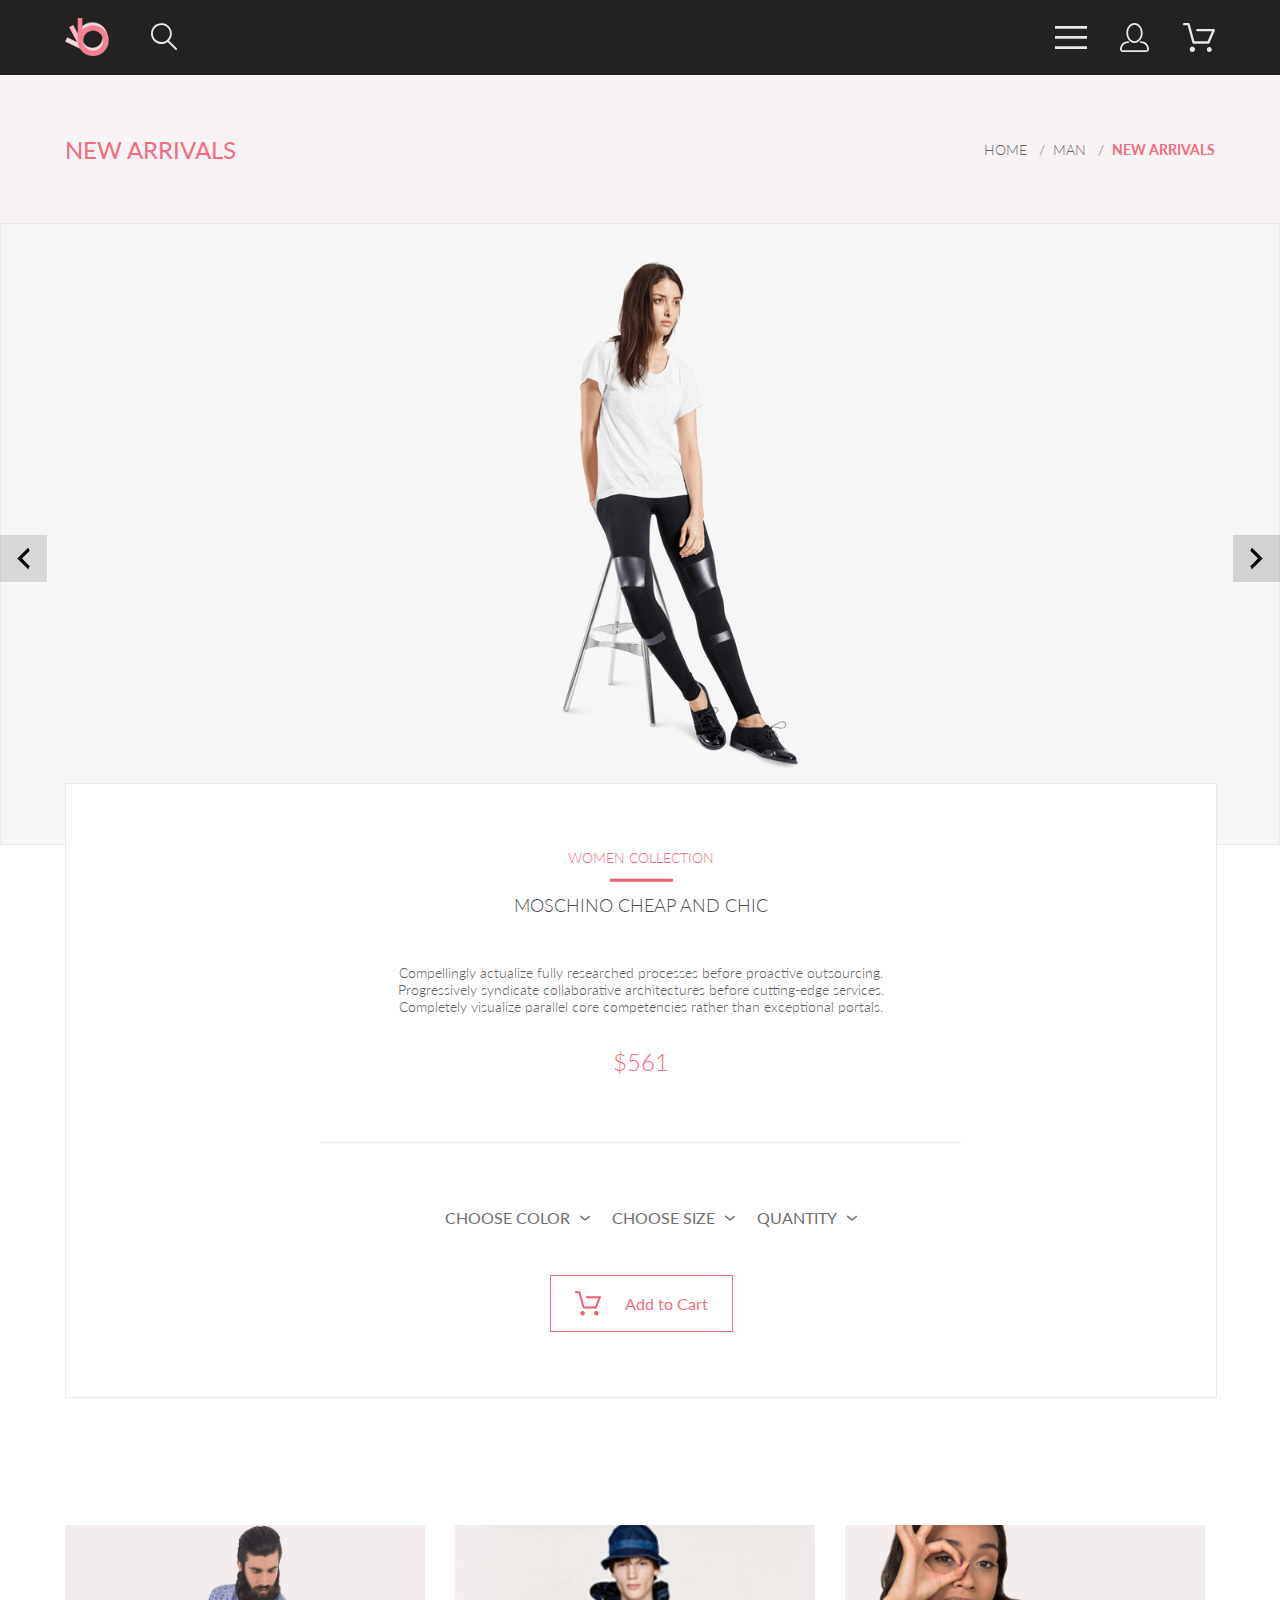
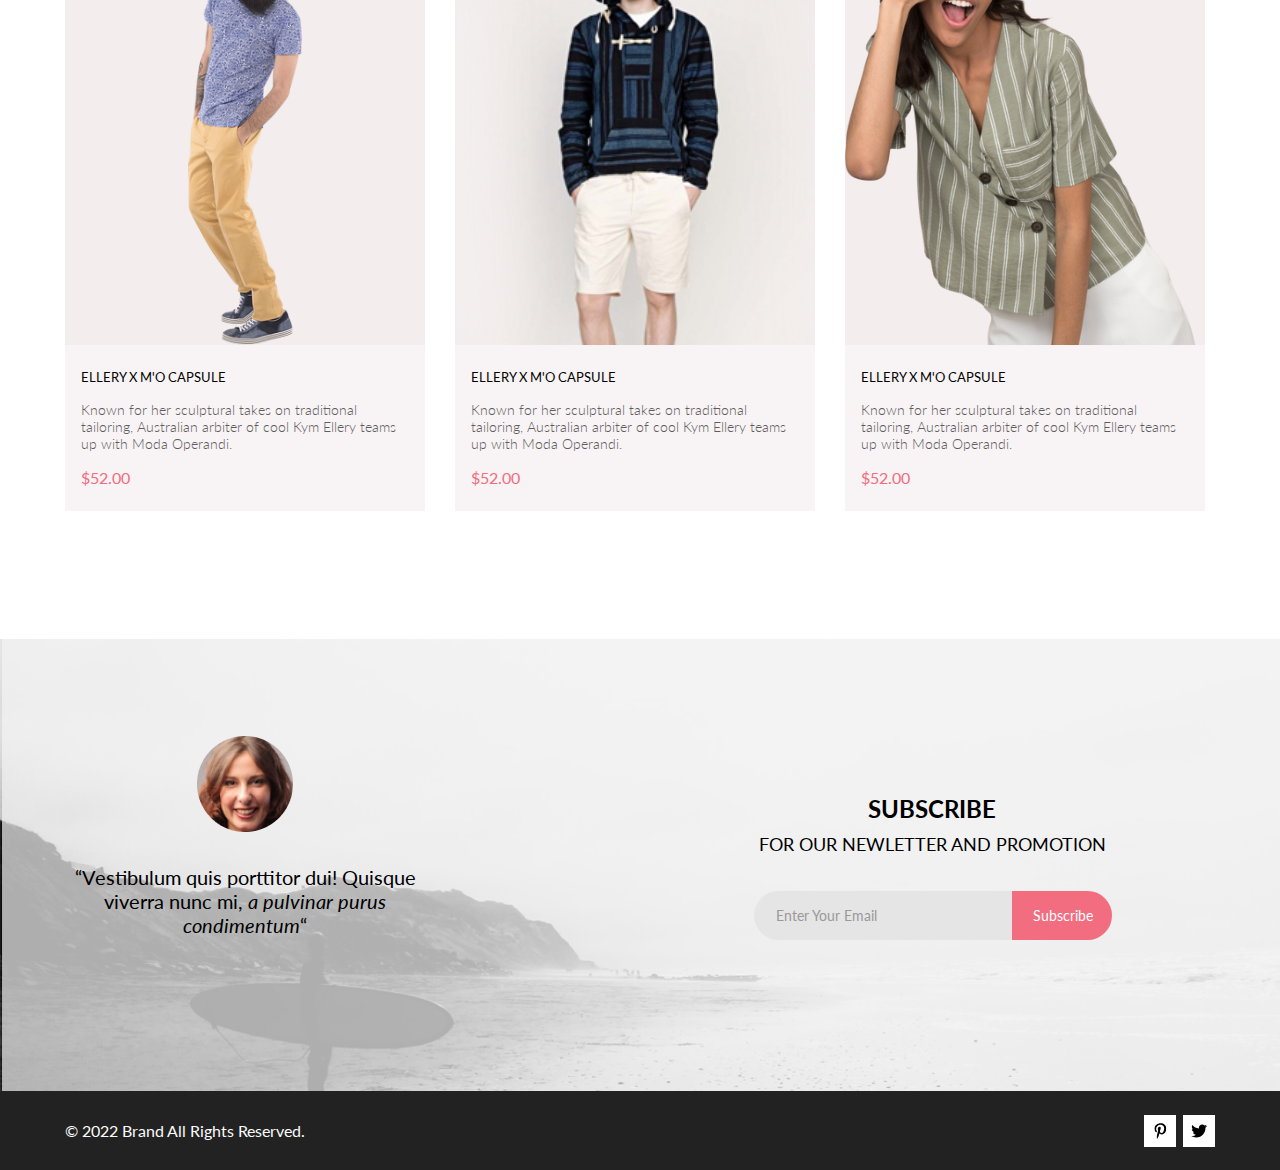
<file: product.html>
<!DOCTYPE html>
<html lang="en">
  <head>
    <meta charset="UTF-8">
    <meta name="viewport" content="width=device-width, initial-scale=1.0">
    <title>Product</title>
    <link rel="preconnect" href="https://fonts.googleapis.com">
    <link rel="preconnect" href="https://fonts.gstatic.com" crossorigin>
    <link
      href="https://fonts.googleapis.com/css2?family=Lato:wght@300;400;700;900&family=Open+Sans:wght@500;600;700;800&family=Roboto:ital,wght@0,500;1,100&display=swap"
      rel="stylesheet"
    >
    <link rel="stylesheet" href="style/style.css">
  </head>
  <body>
      <!--header-->
      <header class="header center">
        <div class="header__left">
          <a href="index.html" class="header__link">
            <img  class="logo" src="./img/header/logo.svg" alt="logo photo">
          </a>
          <a href="#" class="header__link">
            <svg class="header__img" width="27" height="28" viewBox="0 0 27 28" fill="none" xmlns="http://www.w3.org/2000/svg">
              <path d="M19.0596 17.6259C20.6713 15.8658 21.6282 13.6048 21.7698 11.2225C21.9113 8.84018 21.2288 6.48173 19.8369 4.54318C18.445 2.60463 16.4285 1.20404 14.126 0.576619C11.8234 -0.0508009 9.3751 0.13316 7.19217 1.09761C5.00923 2.06205 3.22463 3.74825 2.13804 5.87302C1.05145 7.9978 0.729054 10.4318 1.225 12.7661C1.72094 15.1005 3.00501 17.1932 4.86158 18.6927C6.71814 20.1922 9.03413 21.0072 11.4206 21.0009C13.673 21.004 15.8645 20.27 17.6606 18.9109L25.4086 26.7179C25.4941 26.807 25.5965 26.8781 25.7099 26.927C25.8232 26.9759 25.9452 27.0017 26.0686 27.0029C26.1923 27.0033 26.3148 26.9782 26.4283 26.9292C26.5419 26.8801 26.6441 26.8082 26.7286 26.7179C26.9025 26.537 26.9997 26.2958 26.9997 26.0449C26.9997 25.794 26.9025 25.5528 26.7286 25.3719L19.0596 17.6259ZM2.88662 10.5009C2.89946 8.81563 3.41094 7.17187 4.35659 5.77685C5.30224 4.38183 6.63972 3.29801 8.20044 2.662C9.76115 2.02599 11.4752 1.86627 13.1266 2.20298C14.7779 2.53969 16.2926 3.35775 17.4797 4.55404C18.6668 5.75033 19.4732 7.27129 19.7972 8.92519C20.1212 10.5791 19.9483 12.2919 19.3002 13.8476C18.6522 15.4034 17.5581 16.7325 16.1559 17.6674C14.7536 18.6023 13.1059 19.1011 11.4206 19.1009C9.14916 19.0901 6.97482 18.1784 5.37484 16.566C3.77486 14.9537 2.87998 12.7724 2.88662 10.5009Z" fill="#E8E8E8"/>
            </svg>  
          </a>
        </div>
        <div class="header__rigth">
          <div class="burger_menu">
            <label class="burger_icon" for="burger">
              <svg class="header__img" width="32" height="23" viewBox="0 0 32 23" fill="none" xmlns="http://www.w3.org/2000/svg">
                <path d="M0 23V20.31H32V23H0ZM0 12.76V10.07H32V12.76H0ZM0 2.69V0H32V2.69H0Z" fill="#E8E8E8"/>
              </svg>                
            </label>
            <input id="burger" type="checkbox">
            <nav class="nav">
              <ul class="nav__list">
                <li class="nav__list__title">MENU</li>
                <li class="nav__list__category">
                  <a href="#" class="category__link">
                    MAN
                  </a>
                  <ul class="nav__list__category__sublist">
                    <li class="sublist_chapter">
                      <a href="#" class="sublist_chapter__link">Accessories</a>                   
                    </li>
                    <li class="sublist_chapter">
                      <a href="#" class="sublist_chapter__link">Bags</a>
                    </li>
                    <li class="sublist_chapter">
                      <a href="#" class="sublist_chapter__link">Denim</a>
                    </li>
                    <li class="sublist_chapter">
                      <a href="#" class="sublist_chapter__link">T-Shirts</a>
                    </li>
                  </ul>
                </li>
                <li class="nav__list__category">
                  <a href="#" class="category__link">
                    WOMAN
                  </a>
                  <ul class="nav__list__category__sublist">
                    <li class="sublist_chapter">
                      <a href="#" class="sublist_chapter__link">Accessories</a>                   
                    </li>
                    <li class="sublist_chapter">
                      <a href="#" class="sublist_chapter__link">Jackets & Coats</a>
                    </li>
                    <li class="sublist_chapter">
                      <a href="#" class="sublist_chapter__link">Polos</a>
                    </li>
                    <li class="sublist_chapter">
                      <a href="#" class="sublist_chapter__link">T-Shirts</a>
                    </li>
                    <li class="sublist_chapter">
                      <a href="#" class="sublist_chapter__link">Shirts</a>
                    </li>
                  </ul>
                </li>
                <li class="nav__list__category">
                  <a href="#" class="category__link">
                    KIDS</a>
                  <ul class="nav__list__category__sublist">
                    <li class="sublist_chapter">
                      <a href="#" class="sublist_chapter__link">Accessories</a>                   
                    </li>
                    <li class="sublist_chapter">
                      <a href="#" class="sublist_chapter__link">Jackets & Coats</a>
                    </li>
                    <li class="sublist_chapter">
                      <a href="#" class="sublist_chapter__link">Polos</a>
                    </li>
                    <li class="sublist_chapter">
                      <a href="#" class="sublist_chapter__link">T-Shirts</a>
                    </li>
                    <li class="sublist_chapter">
                      <a href="#" class="sublist_chapter__link">Shirts</a>
                    </li>
                    <li class="sublist_chapter">
                      <a href="#" class="sublist_chapter__link">Bags</a>
                    </li>
                  </ul>
                </li>
              </ul>
            </nav>
          </div>
          <a href="./registration.html" class="header__link user">
            <svg class="header__img" width="29" height="29" viewBox="0 0 29 29" fill="none" xmlns="http://www.w3.org/2000/svg">
              <path d="M14.5 19.937C19 19.937 22.656 15.464 22.656 9.968C22.656 4.472 19 0 14.5 0C13.3631 0.0217413 12.2463 0.303398 11.2351 0.823397C10.2239 1.34339 9.34507 2.08794 8.66602 3C7.12663 4.99573 6.30819 7.45381 6.34399 9.974C6.34399 15.465 10 19.937 14.5 19.937ZM14.5 1.813C18 1.813 20.844 5.472 20.844 9.969C20.844 14.466 17.998 18.125 14.5 18.125C11.002 18.125 8.15603 14.465 8.15503 9.969C8.15403 5.473 11 1.813 14.5 1.813ZM20.844 18.125C20.6036 18.125 20.373 18.2205 20.203 18.3905C20.033 18.5605 19.9375 18.7911 19.9375 19.0315C19.9375 19.2719 20.033 19.5025 20.203 19.6725C20.373 19.8425 20.6036 19.938 20.844 19.938C22.526 19.9399 24.1386 20.6088 25.3279 21.7982C26.5172 22.9875 27.1861 24.6 27.188 26.282C27.1875 26.5221 27.0918 26.7523 26.922 26.9221C26.7522 27.0918 26.5221 27.1875 26.282 27.188H2.71997C2.47985 27.1875 2.24975 27.0918 2.07996 26.9221C1.91016 26.7523 1.81449 26.5221 1.81396 26.282C1.81608 24.6001 2.48517 22.9877 3.67444 21.7985C4.86371 20.6092 6.47608 19.9401 8.15796 19.938C8.39824 19.938 8.62868 19.8425 8.79858 19.6726C8.96849 19.5027 9.06396 19.2723 9.06396 19.032C9.06396 18.7917 8.96849 18.5613 8.79858 18.3914C8.62868 18.2215 8.39824 18.126 8.15796 18.126C5.99541 18.1279 3.92201 18.9875 2.39258 20.5164C0.863144 22.0453 0.00264777 24.1185 0 26.281C0.000794067 27.0019 0.287502 27.693 0.797241 28.2027C1.30698 28.7125 1.99811 28.9992 2.71899 29H26.282C27.0027 28.9989 27.6936 28.7121 28.2031 28.2024C28.7126 27.6927 28.9992 27.0017 29 26.281C28.9974 24.1187 28.1372 22.0457 26.6083 20.5168C25.0793 18.9878 23.0063 18.1276 20.844 18.125Z" fill="#E8E8E8"/>
            </svg>              
          </a>
          <a href="./cart.html" class="header__link basket">
            <svg class="header__img" width="33" height="29" viewBox="0 0 33 29" fill="none" xmlns="http://www.w3.org/2000/svg">
              <path d="M27.199 29C26.5512 28.9738 25.9396 28.6948 25.4952 28.2227C25.0509 27.7506 24.8094 27.1232 24.8225 26.475C24.8356 25.8269 25.1023 25.2097 25.5653 24.7559C26.0283 24.3022 26.6508 24.048 27.2991 24.048C27.9474 24.048 28.5697 24.3022 29.0327 24.7559C29.4957 25.2097 29.7624 25.8269 29.7755 26.475C29.7886 27.1232 29.5471 27.7506 29.1028 28.2227C28.6585 28.6948 28.0468 28.9738 27.399 29H27.199ZM7.75098 26.32C7.75098 25.79 7.90815 25.2718 8.20264 24.8311C8.49712 24.3904 8.91569 24.0469 9.4054 23.844C9.8951 23.6412 10.434 23.5881 10.9539 23.6915C11.4737 23.7949 11.9512 24.0502 12.326 24.425C12.7009 24.7998 12.9562 25.2773 13.0596 25.7972C13.163 26.317 13.1098 26.8559 12.907 27.3456C12.7041 27.8353 12.3606 28.2539 11.9199 28.5483C11.4792 28.8428 10.9611 29 10.431 29C10.0789 29.0003 9.73017 28.9311 9.40479 28.7966C9.0794 28.662 8.78374 28.4646 8.53467 28.2158C8.28559 27.9669 8.08805 27.6713 7.95325 27.3461C7.81844 27.0208 7.74902 26.6721 7.74902 26.32H7.75098ZM11.551 20.686C11.2916 20.6868 11.039 20.6024 10.8322 20.4457C10.6253 20.2891 10.4756 20.0689 10.406 19.819L5.573 2.36401H2.18005C1.86657 2.36401 1.56591 2.23947 1.34424 2.01781C1.12257 1.79614 0.998047 1.49549 0.998047 1.18201C0.998047 0.868519 1.12257 0.567873 1.34424 0.346205C1.56591 0.124537 1.86657 5.81268e-06 2.18005 5.81268e-06H6.46106C6.72055 -0.00080736 6.97309 0.0837201 7.17981 0.240568C7.38653 0.397416 7.53589 0.617884 7.60498 0.868006L12.438 18.323H25.616L29.999 8.27501H15.399C15.2409 8.27961 15.0834 8.25242 14.9359 8.19507C14.7884 8.13771 14.6539 8.05134 14.5404 7.94108C14.4269 7.83082 14.3366 7.69891 14.275 7.55315C14.2134 7.40739 14.1816 7.25075 14.1816 7.0925C14.1816 6.93426 14.2134 6.77762 14.275 6.63186C14.3366 6.4861 14.4269 6.35419 14.5404 6.24393C14.6539 6.13367 14.7884 6.0473 14.9359 5.98994C15.0834 5.93259 15.2409 5.90541 15.399 5.91001H31.812C32.0077 5.90996 32.2003 5.95866 32.3724 6.05172C32.5446 6.14478 32.6908 6.27926 32.798 6.44301C32.9058 6.60729 32.9714 6.79569 32.9889 6.99145C33.0063 7.18721 32.9752 7.38424 32.8981 7.565L27.493 19.977C27.4007 20.1876 27.249 20.3668 27.0565 20.4927C26.864 20.6186 26.6391 20.6858 26.4091 20.686H11.551Z" fill="#E8E8E8"/>
            </svg>              
          </a>
        </div>
      </header>
      <!--top-header-->
      <section class="top-head center">
        <h2 class="top-head__heading">NEW ARRIVALS</h2>
        <nav class="breadcrumbs">
          <ul class="breadcrumbs__ul">
            <li class="breadcrumbs__li">
              <a href="index.html" class="breadcrumbs__link">HOME</a>
            </li>
            <li class="breadcrumbs__li">
              <a href="./catalog.html" class="breadcrumbs__link ">MAN</a>
             </li>
            <li class="breadcrumbs__li">
              <a href="./product.html" class="breadcrumbs__link breadcrumbs__link__site">NEW ARRIVALS</a>
            </li>
          </ul>
        </nav>
      </section>
      <!--product-->
      <main class="product__slider">  
        <div class="product__slider__image">
          <img  class="product__slider__photo" src="img/slider/Product_photo.jpg" alt="product photo">
          <a href="#" class="left__arrow__button">
            <svg width="47" height="47" viewBox="0 0 47 47" fill="none" xmlns="http://www.w3.org/2000/svg">
              <path d="M47 0H0V47H47V0Z" fill="#2A2A2A" fill-opacity="0.15"/>
              <path d="M29.6998 15.7499L21.9498 23.4999L29.6998 31.2499L28.1498 34.3499L17.2998 23.4999L28.1498 12.6499L29.6998 15.7499Z" fill="black"/>
              </svg>
          </a>
          <a href="#" class="rigth__arrow__button">
            <svg width="47" height="47" viewBox="0 0 47 47" fill="none" xmlns="http://www.w3.org/2000/svg">
              <path d="M47 0H0V47H47V0Z" fill="#2A2A2A" fill-opacity="0.15"/>
              <path d="M17.2998 31.2499L25.0498 23.4999L17.2998 15.7499L18.8498 12.6499L29.6998 23.4999L18.8498 34.3499L17.2998 31.2499Z" fill="#F16D7F"/>
            </svg>
          </a>
        </div>
        <div class="product__slider__description center">
          <div class="product__slider__description__wrapper">
            <h3 class="product__slider__title">WOMEN COLLECTION</h3>
            <img class="product__slider__firstline" src="img/slider/PinkDevider.svg" alt="first__line">
            <h4 class="product__slider__subtitle">MOSCHINO CHEAP AND CHIC</h4>
            <p class="product__slider__text">Compellingly actualize fully researched processes before proactive outsourcing. Progressively syndicate collaborative architectures before cutting-edge services. Completely visualize parallel core competencies rather than exceptional portals. </p>
            <p class="product__slider__price">$561</p>
            <img class="product__slider__secondline" src="img/slider/GreyDevider.svg" alt="second__line">
              <div class="selection-params">
                <details class="selection-params__details">
                  <summary class="selection-params__details__summary"><span class="summary-title">CHOOSE COLOR</span></summary>
                  <div class="selection-params__details__wrapper">
                    <div class="selection-params__details__wrapper__checkbox-block">
                      <input id="checkbox-1" class="selection-params__details__checkbox__checkbox-block" type="checkbox">
                      <label for="checkbox-1">Black</label>
                    </div>
                    <div class="selection-params__details__wrapper__checkbox-block">
                      <input id="checkbox-2" class="selection-params__details__checkbox__checkbox-block" type="checkbox">
                      <label for="checkbox-2">White</label>
                    </div>
                    <div class="selection-params__details__wrapper__checkbox-block">
                      <input id="checkbox-3" class="selection-params__details__checkbox__checkbox-block" type="checkbox">
                      <label for="checkbox-3">Blue</label>
                    </div>
                    <div class="selection-params__details__wrapper__checkbox-block">
                      <input id="checkbox-4" class="selection-params__details__checkbox__checkbox-block" type="checkbox">
                      <label for="checkbox-4">Green</label>
                    </div>
                    <div class="selection-params__details__wrapper__checkbox-block">
                      <input id="checkbox-5" class="selection-params__details__checkbox__checkbox-block" type="checkbox">
                      <label for="checkbox-5">Red</label>
                    </div>
                    <div class="selection-params__details__wrapper__checkbox-block">
                      <input id="checkbox-6" class="selection-params__details__checkbox__checkbox-block" type="checkbox">
                      <label for="checkbox-6">Yellow</label>
                    </div> 
                  </div>
                </details>
                <details class="selection-params__details">
                  <summary class="selection-params__details__summary"><span class="summary-title">CHOOSE SIZE</span></summary>
                  <div class="selection-params__details__wrapper">
                    <div class="selection-params__details__wrapper__checkbox-block">
                      <input id="checkbox-7" class="selection-params__details__checkbox__checkbox-block" type="checkbox">
                      <label for="checkbox-7">XS</label>
                    </div>
                    <div class="selection-params__details__wrapper__checkbox-block">
                      <input id="checkbox-8" class="selection-params__details__checkbox__checkbox-block" type="checkbox">
                      <label for="checkbox-8">S</label>
                    </div>
                    <div class="selection-params__details__wrapper__checkbox-block">
                      <input id="checkbox-9" class="selection-params__details__checkbox__checkbox-block" type="checkbox">
                      <label for="checkbox-9">M</label>
                    </div>
                    <div class="selection-params__details__wrapper__checkbox-block">
                      <input id="checkbox-10" class="selection-params__details__checkbox__checkbox-block" type="checkbox">
                      <label for="checkbox-10">L</label>
                    </div>
                    <div class="selection-params__details__wrapper__checkbox-block">
                      <input id="checkbox-11" class="selection-params__details__checkbox__checkbox-block" type="checkbox">
                      <label for="checkbox-11">XL</label>
                    </div>
                  </div>
                </details>
                <details class="selection-params__details">
                  <summary class="selection-params__details__summary"><span class="summary-title">QUANTITY</span></summary>
                  <div class="selection-params__details__wrapper">
                    <div class="selection-params__details__wrapper__checkbox-block">
                      <input id="checkbox-13" class="selection-params__details__checkbox__checkbox-block" type="range" min="0" max="100" value="0" step="1">
                      <label for="checkbox-13"></label>
                    </div>
                  </div>
                </details>
              </div>
              <a class="product__slider__button">
                <svg width="27" height="25" viewBox="0 0 27 25" fill="none" xmlns="http://www.w3.org/2000/svg">
                  <path id="Forma_1_copy" d="M5.49847 22.185C5.50635 21.752 5.64091 21.3309 5.88519 20.9748C6.12947 20.6186 6.47261 20.3431 6.87158 20.1828C7.27055 20.0226 7.7076 19.9848 8.12781 20.0741C8.54802 20.1635 8.93269 20.376 9.23358 20.685C9.53447 20.994 9.73817 21.3857 9.81909 21.811C9.90002 22.2363 9.85453 22.6763 9.68842 23.0756C9.52231 23.475 9.24296 23.8161 8.88538 24.0559C8.52779 24.2957 8.10791 24.4237 7.67847 24.4237C7.38955 24.4211 7.10399 24.3611 6.83807 24.2472C6.57216 24.1333 6.3311 23.9676 6.12866 23.7597C5.92623 23.5518 5.76639 23.3057 5.65826 23.0355C5.55013 22.7653 5.49584 22.4763 5.49847 22.185ZM21.3045 24.4237C20.8711 24.4303 20.4453 24.3087 20.0797 24.074C19.7141 23.8393 19.4247 23.5017 19.2471 23.103C19.0696 22.7042 19.0117 22.2618 19.0806 21.8303C19.1496 21.3988 19.3423 20.9971 19.6351 20.6748C19.9278 20.3524 20.3077 20.1236 20.728 20.0165C21.1482 19.9095 21.5903 19.929 21.9997 20.0724C22.4091 20.2159 22.7679 20.4771 23.0317 20.8238C23.2956 21.1706 23.453 21.5877 23.4845 22.0236C23.5269 22.6155 23.3369 23.2004 22.9555 23.6523C22.7706 23.8745 22.5436 24.0574 22.2877 24.1901C22.0319 24.3227 21.7524 24.4025 21.4655 24.4247L21.3045 24.4237ZM8.59351 17.4855C8.38116 17.4851 8.17488 17.414 8.00671 17.2833C7.83855 17.1525 7.71792 16.9694 7.66351 16.7624L3.73651 2.19527H0.978516C0.719001 2.19527 0.470064 2.09128 0.28656 1.90622C0.103056 1.72116 0 1.47018 0 1.20847C0 0.946764 0.103056 0.695782 0.28656 0.510726C0.470064 0.325669 0.719001 0.22168 0.978516 0.22168H4.45752C4.66982 0.222254 4.876 0.293463 5.04413 0.424184C5.21226 0.554905 5.33295 0.737883 5.38751 0.944787L9.31451 15.5119H20.0185L23.5765 7.12665H11.7185C11.459 7.12665 11.2101 7.02266 11.0266 6.83761C10.8431 6.65255 10.74 6.40157 10.74 6.13986C10.74 5.87815 10.8431 5.62717 11.0266 5.44211C11.2101 5.25705 11.459 5.15306 11.7185 5.15306H25.0535C25.2131 5.15352 25.3701 5.19451 25.5099 5.27223C25.6497 5.34995 25.7679 5.46195 25.8535 5.59784C25.9413 5.73569 25.9945 5.89303 26.0084 6.05627C26.0224 6.21951 25.9966 6.38368 25.9335 6.53465L21.5425 16.8935C21.469 17.0684 21.3462 17.2177 21.1895 17.3229C21.0327 17.4281 20.8488 17.4846 20.6605 17.4855H8.59351Z" fill="#EF5B70"/>
                </svg>
                <p class="product__slider__button__text">Add to Cart</p>
             </a>
        </div>
        </div>
      </main>
      <section class="product_items center">
        <!--items_content-->
        <section class="items_content">
          <div class="item">
            <div class="wrapper">
              <div class="item__link__block">
                <img class="item__image" src="img/items/item4.svg" alt="item1">
                <div class="item__link">
                  <a class="item__button">
                  <img src="./img/items/Add_to_Cart.svg" alt="Add to Cart">
                  <p class="item__button__text">Add to Cart</p>
                </a>
                </div>
            </div>
          </div>
          <div class="item__description">
            <h3 class="item__title">ELLERY X M'O CAPSULE</h3>
            <p class="item__text">
              Known for her sculptural takes on traditional tailoring,
              Australian arbiter of cool Kym Ellery teams up with Moda Operandi.
            </p>
            <p class="price">$52.00</p>
          </div>
        </div>
        <div class="item">
          <div class="wrapper">
            <div class="item__link__block">
              <img class="item__image" src="img/items/item3.svg" alt="item2">
              <div class="item__link">
                <a class="item__button">
                  <img src="./img/items/Add_to_Cart.svg" alt="Add to Cart">
                  <p class="item__button__text">Add to Cart</p>
                </a>
              </div>
            </div>
          </div>
          <div class="item__description">
            <h3 class="item__title">ELLERY X M'O CAPSULE</h3>
            <p class="item__text">
              Known for her sculptural takes on traditional tailoring,
              Australian arbiter of cool Kym Ellery teams up with Moda Operandi.
            </p>
            <p class="price">$52.00</p>
          </div>
        </div>
        <div class="item">
          <div class="wrapper">
            <div class="item__link__block">
              <img class="item__image" src="img/items/item6.svg" alt="item3">
              <div class="item__link">
                <a class="item__button">
                  <img src="./img/items/Add_to_Cart.svg" alt="Add to Cart">
                  <p class="item__button__text">Add to Cart</p>
                </a>
              </div>
            </div>
          </div>
          <div class="item__description">
            <h3 class="item__title">ELLERY X M'O CAPSULE</h3>
            <p class="item__text">
              Known for her sculptural takes on traditional tailoring,
              Australian arbiter of cool Kym Ellery teams up with Moda Operandi.
            </p>
            <p class="price">$52.00</p>
          </div>
        </div>
      </section>
    </section>
    <!--footer-->
    <footer class="footer">
      <section class="subscription__wrap">
        <section class="subscription center">
          <div class="subscription__quote">
            <img src="./img/footer/sub_info_img.png" alt="support" class="subscription__icon">
            <p class="subscription__text">
              “Vestibulum quis porttitor dui! Quisque viverra nunc mi, <span class="subscription__text__italic"> a pulvinar purus condimentum</span>“
            </p>
          </div>
          <div class="subscription__content">
            <h2 class="subscription__title">SUBSCRIBE</h2>
            <p class="subscription__subtitle">FOR OUR NEWLETTER AND PROMOTION</p>
            <form class="subscription__form" action="#">
              <input class="subscription__email" type="email" name="email" id="client__email" placeholder="Enter Your Email">
              <button class="subscription__button" type="submit">Subscribe</button>
            </form>
          </div>
        </section>
      </section>
      <section class="contacts center">
        <div class="contacts__copyrighting">
          <p class="copirighting__text">© 2022  Brand  All Rights Reserved.</p>
        </div>
        <div class="contacts__messengers">
          <a class="messenger__wrapper">
            <img class="messenger__icon" src="img/footer/pinterest.svg" alt="pinterest">
          </a>
          <a class="messenger__wrapper">
            <img class="messenger__icon" src="img/footer/twitter.svg" alt="twitter">
          </a>
        </div>
      </section>
    </footer>
  </body>
</html>
</file>
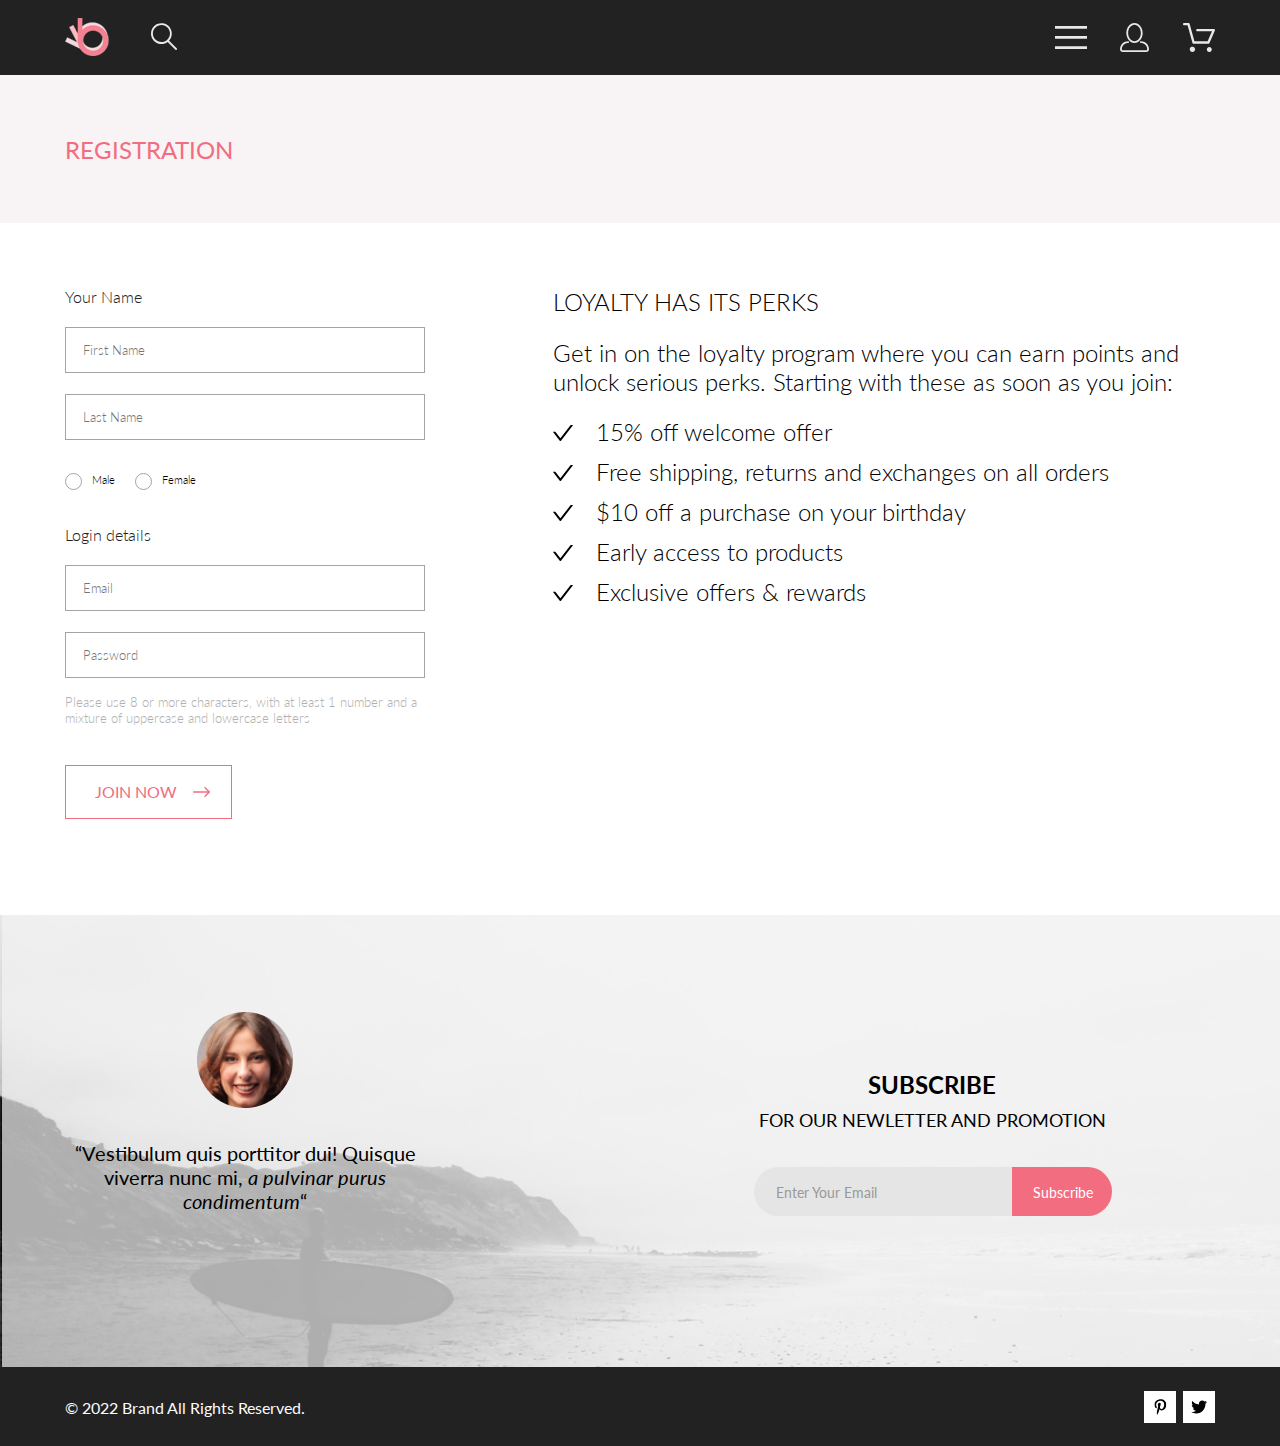
<file: registration.html>
<!DOCTYPE html>
<html lang="en">
  <head>
    <meta charset="UTF-8" />
    <meta name="viewport" content="width=device-width, initial-scale=1.0" />
    <title>Registration</title>
    <link rel="preconnect" href="https://fonts.googleapis.com" />
    <link rel="preconnect" href="https://fonts.gstatic.com" crossorigin />
    <link
      href="https://fonts.googleapis.com/css2?family=Lato:wght@300;400;700;900&family=Open+Sans:wght@500;600;700;800&family=Roboto:ital,wght@0,500;1,100&display=swap"
      rel="stylesheet"
    />
    <link rel="stylesheet" href="style/style.css" />
  </head>
  <body>
    <!--header-->
    <header class="header center">
      <nav class="header__left">
        <a href="./index.html" class="logo"><img src="./img/header/logo.svg" alt="logo"/></a>
          <a href="#" class="header__link">
            <svg
              class="header__img"
              width="27"
              height="28"
              viewBox="0 0 27 28"
              fill="none"
              xmlns="http://www.w3.org/2000/svg">
              <path
                d="M19.0596 17.6259C20.6713 15.8658 21.6282 13.6048 21.7698 11.2225C21.9113 8.84018 21.2288 6.48173 19.8369 4.54318C18.445 2.60463 16.4285 1.20404 14.126 0.576619C11.8234 -0.0508009 9.3751 0.13316 7.19217 1.09761C5.00923 2.06205 3.22463 3.74825 2.13804 5.87302C1.05145 7.9978 0.729054 10.4318 1.225 12.7661C1.72094 15.1005 3.00501 17.1932 4.86158 18.6927C6.71814 20.1922 9.03413 21.0072 11.4206 21.0009C13.673 21.004 15.8645 20.27 17.6606 18.9109L25.4086 26.7179C25.4941 26.807 25.5965 26.8781 25.7099 26.927C25.8232 26.9759 25.9452 27.0017 26.0686 27.0029C26.1923 27.0033 26.3148 26.9782 26.4283 26.9292C26.5419 26.8801 26.6441 26.8082 26.7286 26.7179C26.9025 26.537 26.9997 26.2958 26.9997 26.0449C26.9997 25.794 26.9025 25.5528 26.7286 25.3719L19.0596 17.6259ZM2.88662 10.5009C2.89946 8.81563 3.41094 7.17187 4.35659 5.77685C5.30224 4.38183 6.63972 3.29801 8.20044 2.662C9.76115 2.02599 11.4752 1.86627 13.1266 2.20298C14.7779 2.53969 16.2926 3.35775 17.4797 4.55404C18.6668 5.75033 19.4732 7.27129 19.7972 8.92519C20.1212 10.5791 19.9483 12.2919 19.3002 13.8476C18.6522 15.4034 17.5581 16.7325 16.1559 17.6674C14.7536 18.6023 13.1059 19.1011 11.4206 19.1009C9.14916 19.0901 6.97482 18.1784 5.37484 16.566C3.77486 14.9537 2.87998 12.7724 2.88662 10.5009Z"
                fill="#E8E8E8"/>
            </svg>
          </a>
        </nav>
        <nav class="header__rigth">
          <div class="burger_menu">
            <label class="burger_icon" for="burger">
              <svg
                class="header__img"
                width="32"
                height="23"
                viewBox="0 0 32 23"
                fill="none"
                xmlns="http://www.w3.org/2000/svg">
                <path d="M0 23V20.31H32V23H0ZM0 12.76V10.07H32V12.76H0ZM0 2.69V0H32V2.69H0Z"
                  fill="#E8E8E8"/>
              </svg>
            </label>
            <input id="burger" type="checkbox"/>
            <nav class="nav">
              <ul class="nav__list">
                <li class="nav__list__title">MENU</li>
                <li class="nav__list__category">
                  <a href="#" class="category__link">MAN</a>
                  <ul class="nav__list__category__sublist">
                    <li class="sublist_chapter">
                      <a href="#" class="sublist_chapter__link">Accessories</a>
                    </li>
                    <li class="sublist_chapter">
                      <a href="#" class="sublist_chapter__link">Bags</a>
                    </li>
                    <li class="sublist_chapter">
                      <a href="#" class="sublist_chapter__link">Denim</a>
                    </li>
                    <li class="sublist_chapter">
                      <a href="#" class="sublist_chapter__link">T-Shirts</a>
                    </li>
                  </ul>
                </li>
                <li class="nav__list__category">
                  <a href="#" class="category__link">WOMAN</a>
                  <ul class="nav__list__category__sublist">
                    <li class="sublist_chapter">
                      <a href="#" class="sublist_chapter__link">Accessories</a>
                    </li>
                    <li class="sublist_chapter">
                      <a href="#" class="sublist_chapter__link">Jackets & Coats</a>
                    </li>
                    <li class="sublist_chapter">
                      <a href="#" class="sublist_chapter__link">Polos</a>
                    </li>
                    <li class="sublist_chapter">
                      <a href="#" class="sublist_chapter__link">T-Shirts</a>
                    </li>
                    <li class="sublist_chapter">
                      <a href="#" class="sublist_chapter__link">Shirts</a>
                    </li>
                  </ul>
                </li>
                <li class="nav__list__category">
                  <a href="#" class="category__link"> KIDS</a>
                  <ul class="nav__list__category__sublist">
                    <li class="sublist_chapter">
                      <a href="#" class="sublist_chapter__link">Accessories</a>
                    </li>
                    <li class="sublist_chapter">
                      <a href="#" class="sublist_chapter__link"
                        >Jackets & Coats
                      </a>
                    </li>
                    <li class="sublist_chapter">
                      <a href="#" class="sublist_chapter__link">Polos</a>
                    </li>
                    <li class="sublist_chapter">
                      <a href="#" class="sublist_chapter__link">T-Shirts</a>
                    </li>
                    <li class="sublist_chapter">
                      <a href="#" class="sublist_chapter__link">Shirts</a>
                    </li>
                    <li class="sublist_chapter">
                      <a href="#" class="sublist_chapter__link">Bags</a>
                    </li>
                  </ul>
                </li>
              </ul>
            </nav>
          </div>
          <a href="./registration.html" class="header__link user">
            <svg
              class="header__img"
              width="29"
              height="29"
              viewBox="0 0 29 29"
              fill="none"
              xmlns="http://www.w3.org/2000/svg">
              <path
                d="M14.5 19.937C19 19.937 22.656 15.464 22.656 9.968C22.656 4.472 19 0 14.5 0C13.3631 0.0217413 12.2463 0.303398 11.2351 0.823397C10.2239 1.34339 9.34507 2.08794 8.66602 3C7.12663 4.99573 6.30819 7.45381 6.34399 9.974C6.34399 15.465 10 19.937 14.5 19.937ZM14.5 1.813C18 1.813 20.844 5.472 20.844 9.969C20.844 14.466 17.998 18.125 14.5 18.125C11.002 18.125 8.15603 14.465 8.15503 9.969C8.15403 5.473 11 1.813 14.5 1.813ZM20.844 18.125C20.6036 18.125 20.373 18.2205 20.203 18.3905C20.033 18.5605 19.9375 18.7911 19.9375 19.0315C19.9375 19.2719 20.033 19.5025 20.203 19.6725C20.373 19.8425 20.6036 19.938 20.844 19.938C22.526 19.9399 24.1386 20.6088 25.3279 21.7982C26.5172 22.9875 27.1861 24.6 27.188 26.282C27.1875 26.5221 27.0918 26.7523 26.922 26.9221C26.7522 27.0918 26.5221 27.1875 26.282 27.188H2.71997C2.47985 27.1875 2.24975 27.0918 2.07996 26.9221C1.91016 26.7523 1.81449 26.5221 1.81396 26.282C1.81608 24.6001 2.48517 22.9877 3.67444 21.7985C4.86371 20.6092 6.47608 19.9401 8.15796 19.938C8.39824 19.938 8.62868 19.8425 8.79858 19.6726C8.96849 19.5027 9.06396 19.2723 9.06396 19.032C9.06396 18.7917 8.96849 18.5613 8.79858 18.3914C8.62868 18.2215 8.39824 18.126 8.15796 18.126C5.99541 18.1279 3.92201 18.9875 2.39258 20.5164C0.863144 22.0453 0.00264777 24.1185 0 26.281C0.000794067 27.0019 0.287502 27.693 0.797241 28.2027C1.30698 28.7125 1.99811 28.9992 2.71899 29H26.282C27.0027 28.9989 27.6936 28.7121 28.2031 28.2024C28.7126 27.6927 28.9992 27.0017 29 26.281C28.9974 24.1187 28.1372 22.0457 26.6083 20.5168C25.0793 18.9878 23.0063 18.1276 20.844 18.125Z"
                fill="#E8E8E8"/>
            </svg>
          </a>
          <a href="./cart.html" class="header__link basket">
            <svg
              class="header__img"
              width="33"
              height="29"
              viewBox="0 0 33 29"
              fill="none"
              xmlns="http://www.w3.org/2000/svg">
              <path
                d="M27.199 29C26.5512 28.9738 25.9396 28.6948 25.4952 28.2227C25.0509 27.7506 24.8094 27.1232 24.8225 26.475C24.8356 25.8269 25.1023 25.2097 25.5653 24.7559C26.0283 24.3022 26.6508 24.048 27.2991 24.048C27.9474 24.048 28.5697 24.3022 29.0327 24.7559C29.4957 25.2097 29.7624 25.8269 29.7755 26.475C29.7886 27.1232 29.5471 27.7506 29.1028 28.2227C28.6585 28.6948 28.0468 28.9738 27.399 29H27.199ZM7.75098 26.32C7.75098 25.79 7.90815 25.2718 8.20264 24.8311C8.49712 24.3904 8.91569 24.0469 9.4054 23.844C9.8951 23.6412 10.434 23.5881 10.9539 23.6915C11.4737 23.7949 11.9512 24.0502 12.326 24.425C12.7009 24.7998 12.9562 25.2773 13.0596 25.7972C13.163 26.317 13.1098 26.8559 12.907 27.3456C12.7041 27.8353 12.3606 28.2539 11.9199 28.5483C11.4792 28.8428 10.9611 29 10.431 29C10.0789 29.0003 9.73017 28.9311 9.40479 28.7966C9.0794 28.662 8.78374 28.4646 8.53467 28.2158C8.28559 27.9669 8.08805 27.6713 7.95325 27.3461C7.81844 27.0208 7.74902 26.6721 7.74902 26.32H7.75098ZM11.551 20.686C11.2916 20.6868 11.039 20.6024 10.8322 20.4457C10.6253 20.2891 10.4756 20.0689 10.406 19.819L5.573 2.36401H2.18005C1.86657 2.36401 1.56591 2.23947 1.34424 2.01781C1.12257 1.79614 0.998047 1.49549 0.998047 1.18201C0.998047 0.868519 1.12257 0.567873 1.34424 0.346205C1.56591 0.124537 1.86657 5.81268e-06 2.18005 5.81268e-06H6.46106C6.72055 -0.00080736 6.97309 0.0837201 7.17981 0.240568C7.38653 0.397416 7.53589 0.617884 7.60498 0.868006L12.438 18.323H25.616L29.999 8.27501H15.399C15.2409 8.27961 15.0834 8.25242 14.9359 8.19507C14.7884 8.13771 14.6539 8.05134 14.5404 7.94108C14.4269 7.83082 14.3366 7.69891 14.275 7.55315C14.2134 7.40739 14.1816 7.25075 14.1816 7.0925C14.1816 6.93426 14.2134 6.77762 14.275 6.63186C14.3366 6.4861 14.4269 6.35419 14.5404 6.24393C14.6539 6.13367 14.7884 6.0473 14.9359 5.98994C15.0834 5.93259 15.2409 5.90541 15.399 5.91001H31.812C32.0077 5.90996 32.2003 5.95866 32.3724 6.05172C32.5446 6.14478 32.6908 6.27926 32.798 6.44301C32.9058 6.60729 32.9714 6.79569 32.9889 6.99145C33.0063 7.18721 32.9752 7.38424 32.8981 7.565L27.493 19.977C27.4007 20.1876 27.249 20.3668 27.0565 20.4927C26.864 20.6186 26.6391 20.6858 26.4091 20.686H11.551Z"
                fill="#E8E8E8"/>
            </svg>
          </a>
        </nav>
      </header>
      <!--top-header-->
      <section class="top-head center">
        <h2 class="top-head__heading">REGISTRATION</h2>
      </section>
      <!--Registration-->
      <section class="registration center">
        <div class="registration-block">
          <form class="registration-form" id="registration-form">
            <div class="reg-input-block-text">
              <label for="reg-input-1" class="reg-input-block-text__label">Your Name</label>
              <input
                id="reg-input-1"
                type="text"
                class="reg-input-block-text__input"
                placeholder="First Name"
                required/>
              <input
                id="reg-input-2"
                type="text"
                class="reg-input-block-text__input"
                placeholder="Last Name"
                required/>
            </div>
            <div class="reg-input-block-radio">
              <input
                name="sex"
                id="reg-input-3"
                type="radio"
                class="reg-input-block-radio__input"
                value="male"
                required/>
              <label for="reg-input-3" class="reg-input-block-radio__label">Male</label>
              <input
                name="sex"
                id="reg-input-4"
                type="radio"
                class="reg-input-block-radio__input"/>
              <label for="reg-input-4" class="reg-input-block-radio__label">Female</label>
            </div>
            <div class="reg-input-block-text">
              <label for="reg-input-5" class="reg-input-block-text__label">Login details</label>
              <input
                id="reg-input-5"
                type="email"
                class="reg-input-block-text__input"
                placeholder="Email"
                required/>
              <input
                id="reg-input-6"
                type="password"
                class="reg-input-block-text__input"
                placeholder="Password"
                required/>
            </div>
            <p class="reg-description">
              Please use 8 or more characters, with at least 1 number and a
              mixture of uppercase and lowercase letters
            </p>
          </form>
          <button
            type="submit"
            form="registration-form"
            class="registration-button">
            <div class="registration-button__text">JOIN NOW</div>
            <div class="registration-button__image">
              <svg width="17" height="10" viewBox="0 0 17 10" fill="none" xmlns="http://www.w3.org/2000/svg">
                <path fill-rule="evenodd" clip-rule="evenodd" d="M11.54 0.208095C11.6058 0.142131 11.684 0.0897967 11.77 0.0540883C11.8561 0.01838 11.9483 0 12.0415 0C12.1347 0 12.2269 0.01838 12.313 0.0540883C12.399 0.0897967 12.4772 0.142131 12.543 0.208095L16.7929 4.458C16.8589 4.5238 16.9112 4.60196 16.9469 4.68802C16.9826 4.77407 17.001 4.86632 17.001 4.95949C17.001 5.05266 16.9826 5.14491 16.9469 5.23097C16.9112 5.31702 16.8589 5.39518 16.7929 5.46098L12.543 9.71089C12.41 9.84389 12.2296 9.91861 12.0415 9.91861C11.8534 9.91861 11.673 9.84389 11.54 9.71089C11.407 9.57788 11.3323 9.39749 11.3323 9.2094C11.3323 9.0213 11.407 8.84091 11.54 8.70791L15.2898 4.95949L11.54 1.21107C11.474 1.14528 11.4217 1.06711 11.386 0.981059C11.3503 0.895005 11.3319 0.802752 11.3319 0.709584C11.3319 0.616415 11.3503 0.524162 11.386 0.438109C11.4217 0.352055 11.474 0.273891 11.54 0.208095Z" fill="#F16D7F"/>
                <path fill-rule="evenodd" clip-rule="evenodd" d="M0 4.95948C0 4.77162 0.0746263 4.59146 0.207462 4.45862C0.340297 4.32579 0.52046 4.25116 0.708318 4.25116H15.583C15.7708 4.25116 15.951 4.32579 16.0838 4.45862C16.2167 4.59146 16.2913 4.77162 16.2913 4.95948C16.2913 5.14734 16.2167 5.3275 16.0838 5.46033C15.951 5.59317 15.7708 5.6678 15.583 5.6678H0.708318C0.52046 5.6678 0.340297 5.59317 0.207462 5.46033C0.0746263 5.3275 0 5.14734 0 4.95948Z" fill="#F16D7F"/>
              </svg>                        
            </div>
          </button>
        </div>
        <div class="loyalty">
          <h2 class="loyalty__header">LOYALTY HAS ITS PERKS</h2>
          <p class="loyalty__text">
            Get in on the loyalty program where you can earn points and unlock
            serious perks. Starting with these as soon as you join:
          </p>
          <ul class="loyalty__ul">
            <li class="loyalty__li">15% off welcome offer</li>
            <li class="loyalty__li">
              Free shipping, returns and exchanges on all orders
            </li>
            <li class="loyalty__li">$10 off a purchase on your birthday</li>
            <li class="loyalty__li">Early access to products</li>
            <li class="loyalty__li">Exclusive offers & rewards</li>
          </ul>
        </div>
      </section>
    <!--footer-->
    <footer class="footer">
      <section class="subscription__wrap">
        <section class="subscription center">
          <div class="subscription__quote">
            <img
              src="./img/footer/sub_info_img.png"
              alt="support"
              class="subscription__icon"/>
            <p class="subscription__text">
              “Vestibulum quis porttitor dui! Quisque viverra nunc mi,
              <span class="subscription__text__italic">
                a pulvinar purus condimentum</span>“
            </p>
          </div>
          <div class="subscription__content">
            <h2 class="subscription__title">SUBSCRIBE</h2>
            <p class="subscription__subtitle">FOR OUR NEWLETTER AND PROMOTION</p>
            <form class="subscription__form" action="#">
              <input
                class="subscription__email"
                type="email"
                name="email"
                id="client__email"
                placeholder="Enter Your Email"/>
              <button class="subscription__button" type="submit">Subscribe
              </button>
            </form>
          </div>
        </section>
      </section>
      <section class="contacts center">
        <div class="contacts__copyrighting">
          <p class="copirighting__text">© 2022 Brand All Rights Reserved.</p>
        </div>
        <div class="contacts__messengers">
          <a class="messenger__wrapper">
            <img
              class="messenger__icon"
              src="img/footer/pinterest.svg"
              alt="pinterest"/>
          </a>
          <a class="messenger__wrapper">
            <img
              class="messenger__icon"
              src="img/footer/twitter.svg"
              alt="twitter"/>
          </a>
        </div>
      </section>
    </footer>
  </body>
</html>
</file>
<file: style/style.css>
.header {
  background: #222;
  display: flex;
  flex-wrap: wrap;
  justify-content: space-between;
  align-items: center;
  padding-top: 18px;
  padding-bottom: 18px;
  box-sizing: border-box;
  height: 75px;
  position: relative;
  transition: fill 3s;
}
.header__left {
  display: flex;
  align-items: center;
  gap: 41px;
}
.header__rigth {
  display: flex;
  align-items: center;
  gap: 33px;
}
.header__rigth .burger_menu .burger_icon {
  cursor: pointer;
}
.header__rigth .burger_menu #burger {
  position: absolute;
  visibility: hidden;
}
.header__rigth .burger_menu #burger:not(:checked) ~ .nav {
  left: -232px;
}
.header__rigth .burger_menu .nav {
  background: #FFF;
  box-shadow: 6px 4px 35px rgba(0, 0, 0, 0);
  width: 232px;
  padding-left: 32px;
  padding-right: 32px;
  padding-top: 32px;
  padding-bottom: 12px;
  box-sizing: border-box;
  position: absolute;
  top: 75px;
  right: 0;
  z-index: 9999;
  transition: right 0.3s;
}
.header__rigth .burger_menu .nav .nav__list {
  list-style: none;
}
.header__rigth .burger_menu .nav .nav__list__title {
  color: #000;
  font-size: 14px;
  font-weight: 700;
  margin-bottom: 24px;
}
.header__rigth .burger_menu .nav .nav__list__category .category__link {
  color: #F16D7F;
  font-size: 14px;
  font-weight: 400;
  margin-bottom: 12px;
}
.header__rigth .burger_menu .nav .nav__list__category__sublist {
  list-style: none;
  display: flex;
  flex-direction: column;
  gap: 11px;
  margin-top: 12px;
  margin-bottom: 9px;
  padding-left: 21px;
  padding-right: 21px;
}
.header__rigth .burger_menu .nav .nav__list__category__sublist .sublist_chapter__link {
  color: #6F6E6E;
  font-size: 14px;
  font-weight: 400;
}
.header__link {
  transition: all 0.3s;
}
.header__img:hover path {
  fill: #F16D7F;
}

.top {
  display: flex;
  gap: 64px;
  background-color: rgb(241, 228, 230);
}
.top .main__picture {
  margin-left: -220px;
  position: static;
}
.top .custom__header {
  display: flex;
  gap: 16px;
  margin-top: 290px;
  margin-bottom: 381px;
}
.top .custom__header .brand-panel {
  height: 92px;
  border-left: 12px solid #F16D7F;
}
.top .custom__header .top__content .top__title {
  color: #000;
  font-size: 48px;
  font-style: normal;
  font-weight: 900;
  line-height: normal;
}
.top .custom__header .top__content .top__subtitle {
  color: #000;
  font-size: 32px;
  font-style: normal;
  font-weight: 900;
  line-height: normal;
}
.top .custom__header .top__content .top__subtitle .highLighting {
  color: #F16D7F;
}

.categories {
  background: #FFF;
  display: grid;
  grid-template-columns: repeat(3, 360px);
  gap: 30px;
  justify-content: center;
  padding-top: 65px;
  padding-bottom: 96px;
}
.categories .category__card {
  display: grid;
  justify-content: center;
}
.categories .category__card .card__content {
  padding-top: 105px;
  padding-bottom: 105px;
}
.categories .category__card .card__content__long_card {
  padding-top: 65px;
  padding-bottom: 65px;
}
.categories .category__card .category__subtitle {
  color: #FFF;
  text-align: center;
  font-size: 16px;
  font-weight: 400;
}
.categories .category__card .category__title {
  color: #F16D7F;
  font-size: 24px;
  font-weight: 700;
}
.categories .women_category {
  background-image: url("../img/top/categories/cat1.svg");
  background-size: contain;
  width: 360px;
  height: 260px;
}
.categories .men_category {
  background-image: url("../img/top/categories/cat2.svg");
  background-size: contain;
  width: 360px;
  height: 260px;
}
.categories .kids_category {
  background-image: url("../img/top/categories/cat3.svg");
  background-size: contain;
  width: 360px;
  height: 260px;
}
.categories .accesories_category {
  background-image: url("../img/top/categories/cat4.svg");
  background-size: contain;
  width: 1142px;
  height: 180px;
}

.top_items {
  background: #FFF;
  display: flex;
  flex-direction: column;
  align-items: center;
  padding-bottom: 60px;
}
.top_items__title {
  color: #000;
  font-size: 30px;
  font-weight: 400;
  margin-bottom: 6px;
}
.top_items__text {
  color: #9f9f9f;
  font-size: 14px;
  font-weight: 400;
  margin-bottom: 48px;
}
.top_items .items_content {
  display: grid;
  grid-template-columns: repeat(3, 360px);
  gap: 30px;
}
.top_items .items_content .item {
  background-color: #f8f3f4;
}
.top_items .items_content .item .wrapper {
  position: relative;
}
.top_items .items_content .item .wrapper .item__link__block {
  background: rgb(0, 0, 0);
  background-size: cover;
  width: 359px;
  height: 418px;
  display: flex;
  align-items: center;
  justify-content: center;
}
.top_items .items_content .item .wrapper .item__link__block .item__image {
  position: absolute;
  transition: all 0.3s ease-in;
}
.top_items .items_content .item .wrapper .item__link__block .item__link {
  visibility: hidden;
  z-index: -1;
  transition: all 0.3s ease-in;
}
.top_items .items_content .item .wrapper .item__link__block .item__link .item__button {
  border: 1px solid white;
  background-color: transparent;
  display: flex;
  flex-direction: row;
  gap: 11px;
  align-items: center;
  padding-left: 14px;
  padding-right: 16px;
  padding-top: 12px;
  padding-bottom: 9px;
}
.top_items .items_content .item .wrapper .item__link__block .item__link .item__button .item__button__text {
  color: white;
}
.top_items .items_content .item .wrapper .item__link__block:hover .item__image {
  opacity: 0.5;
}
.top_items .items_content .item .wrapper .item__link__block:hover .item__link {
  visibility: visible;
  z-index: 9;
}
.top_items .items_content .item__description {
  padding-left: 16px;
  padding-right: 16px;
}
.top_items .items_content .item__description .item__title {
  color: #000;
  font-size: 13px;
  font-weight: 400;
  padding-top: 25px;
  padding-bottom: 16px;
}
.top_items .items_content .item__description .item__text {
  color: #5d5d5d;
  font-size: 14px;
  font-weight: 300;
  padding-bottom: 16px;
}
.top_items .items_content .item__description .price {
  color: #F16D7F;
  font-size: 16px;
  font-weight: 400;
  padding-bottom: 24px;
}
.top_items .productButton {
  color: #F16D7F;
  border: 1px solid #F16D7F;
  padding-top: 15px;
  font-size: 16px;
  padding-bottom: 14px;
  padding-left: 39px;
  padding-right: 39px;
  background-color: inherit;
  transition: all 0.3s;
  margin-top: 48px;
}
.top_items .productButton:hover {
  background-color: #F16D7F;
  color: #FFF;
}

.top-head {
  background-color: #f8f3f4;
  display: flex;
  justify-content: space-between;
  align-items: center;
  height: 148px;
}
.top-head__heading {
  color: #F16D7F;
  font-size: 24px;
  font-weight: 400;
}
.top-head .breadcrumbs {
  color: #636363;
  font-size: 14px;
}
.top-head .breadcrumbs__ul {
  list-style-type: none;
  display: flex;
}
.top-head .breadcrumbs__li:not(:last-child)::after {
  content: "/";
  padding-left: 8px;
  padding-right: 8px;
  color: #636363;
  font-size: 14px;
  font-weight: 300;
}
.top-head .breadcrumbs__link {
  color: #636363;
  font-size: 14px;
  font-weight: 300;
}
.top-head .breadcrumbs__link:hover {
  text-decoration: underline;
}
.top-head .breadcrumbs__link__site {
  color: #F16D7F;
  font-size: 14px;
  font-weight: 700;
}

.footer .advantages {
  padding-top: 103px;
  padding-bottom: 104px;
  background: #222;
  display: flex;
  align-items: center;
  gap: 30px;
  color: #fbfbfb;
}
.footer .advantages__card {
  text-align: center;
}
.footer .advantages__card .advantages__icon {
  margin-bottom: 28px;
}
.footer .advantages__card .advantages__title {
  margin-bottom: 16px;
  font-size: 20px;
  font-weight: 400;
}
.footer .advantages__card .advantages__text {
  padding-left: 16px;
  padding-right: 16px;
  font-size: 14px;
  font-weight: 300;
}
.footer .subscription__wrap {
  position: relative;
  width: 100%;
  height: 100%;
}
.footer .subscription__wrap::after {
  content: "";
  display: block;
  position: absolute;
  width: 100%;
  height: 100%;
  top: 0;
  left: 0;
  z-index: 1;
}
.footer .subscription__wrap .subscription {
  background-image: url("../img/footer/basement_background.svg");
  background-size: cover;
  background-color: rgba(236, 226, 226, 0.7);
  padding-top: 97px;
  padding-bottom: 126px;
  display: grid;
  gap: 327px;
  grid-template-columns: repeat(2, 360px);
}
.footer .subscription__wrap .subscription__quote {
  text-align: center;
  z-index: 2;
}
.footer .subscription__wrap .subscription__quote .subscription__text {
  margin-top: 30px;
  width: 360px;
  height: 100px;
  color: #000;
  text-align: center;
  font-size: 20px;
  font-weight: 400;
}
.footer .subscription__wrap .subscription__quote .subscription__text__italic {
  font-size: 20px;
  font-style: italic;
  font-weight: 400;
}
.footer .subscription__wrap .subscription__content {
  text-align: center;
  position: relative;
  z-index: 2;
}
.footer .subscription__wrap .subscription__content .subscription__title {
  color: #000;
  text-align: center;
  font-size: 24px;
  font-weight: 700;
  line-height: 167.2%;
  margin-top: 53px;
}
.footer .subscription__wrap .subscription__content .subscription__subtitle {
  color: #000;
  font-size: 18px;
  font-weight: 400;
  line-height: 167.2%;
  margin-bottom: 32px;
}
.footer .subscription__wrap .subscription__content .subscription__form {
  position: relative;
}
.footer .subscription__wrap .subscription__content .subscription__form .subscription__email {
  box-sizing: border-box;
  width: 356px;
  height: 49px;
  background-color: #e1e1e1;
  border: none;
  border-radius: 25px;
  padding-left: 22px;
  padding-top: 7px;
  padding-bottom: 6px;
  color: #222;
  font-size: 14px;
  font-weight: 400;
  opacity: 0.7;
  outline: none;
}
.footer .subscription__wrap .subscription__content .subscription__form .subscription__button {
  box-sizing: border-box;
  background-color: #F16D7F;
  color: #FFF;
  width: 100px;
  height: 49px;
  border: none;
  border-top-right-radius: 25px;
  border-bottom-right-radius: 25px;
  padding-left: 8px;
  padding-top: 7px;
  padding-bottom: 6px;
  padding-right: 7px;
  text-align: center;
  font-size: 14px;
  font-weight: 400;
  position: absolute;
  top: 0;
  right: 0;
}
.footer .contacts {
  background-color: #222;
  padding-top: 24px;
  padding-bottom: 23px;
  display: flex;
  justify-content: space-between;
  align-items: center;
}
.footer .contacts__copyrighting {
  color: #fbfbfb;
  font-size: 16px;
  font-weight: 400;
}
.footer .contacts__messengers {
  display: flex;
  flex-direction: row;
  gap: 7px;
}
.footer .contacts__messengers .messenger__wrapper {
  background-color: #FFF;
  display: flex;
  justify-content: center;
  align-items: center;
  width: 32px;
  height: 32px;
  transition: background-color 0.3s;
}
.footer .contacts__messengers .messenger__wrapper:hover {
  background-color: #F16D7F;
}

.product__slider {
  position: relative;
  background-color: #FFF;
}
.product__slider__image {
  width: 100%;
  position: relative;
}
.product__slider__image .product__slider__photo {
  width: 100%;
}
.product__slider__image .left__arrow__button {
  position: absolute;
  top: 50%;
  left: 0;
  z-index: 2;
}
.product__slider__image .left__arrow__button:hover > svg path {
  fill: #F16D7F;
}
.product__slider__image .rigth__arrow__button {
  position: absolute;
  top: 50%;
  right: 0;
  z-index: 2;
}
.product__slider__image .rigth__arrow__button svg path {
  fill: black;
}
.product__slider__image .rigth__arrow__button:hover > svg path {
  fill: #F16D7F;
}
.product__slider__description__wrapper {
  background-color: #FFF;
  position: sticky;
  margin-top: -65px;
  padding-top: 65px;
  padding-bottom: 65px;
  width: 100%;
  display: flex;
  flex-direction: column;
  align-items: center;
  border: 1px solid #eaeaea;
}
.product__slider__title {
  color: #F16D7F;
  font-size: 14px;
  font-weight: 300;
  margin-bottom: 12px;
}
.product__slider__firstline {
  margin-bottom: 12px;
}
.product__slider__subtitle {
  color: #4d4d4d;
  font-size: 18px;
  font-weight: 300;
  margin-bottom: 48px;
}
.product__slider__text {
  max-width: 554px;
  color: #5e5e5e;
  text-align: center;
  font-size: 14px;
  font-weight: 300;
  margin-bottom: 32px;
}
.product__slider__price {
  color: #F16D7F;
  font-size: 24px;
  font-weight: 300;
  margin-bottom: 65px;
}
.product__slider__secondline {
  margin-bottom: 65px;
}
.product__slider .selection-params {
  display: flex;
  flex-direction: row;
  gap: 42px;
  margin-bottom: 48px;
}
.product__slider .selection-params__details {
  position: relative;
  cursor: pointer;
}
.product__slider .selection-params__details__summary {
  color: #6F6E6E;
}
.product__slider .selection-params__details__wrapper {
  margin-top: 5px;
  padding: 7px 30px 6px 9px;
  position: absolute;
  background-color: #FFF;
  box-shadow: 6px 4px 35px 0px rgba(0, 0, 0, 0.21);
  color: #6F6E6E;
  display: flex;
  flex-direction: column;
}
.product__slider .selection-params__details__wrapper__checkbox-block {
  display: flex;
  flex-direction: row;
  align-items: center;
  gap: 9px;
  padding-bottom: 6px;
  accent-color: #F16D7F;
}
.product__slider .selection-params__details summary::-webkit-details-marker {
  display: none;
}
.product__slider .selection-params__details > summary {
  list-style: none;
}
.product__slider .selection-params__details > summary::after {
  content: url("/img/slider/DownArrow.svg");
  padding-left: 10px;
  position: absolute;
  top: -3px;
}
.product__slider__button {
  border: 1px solid #F16D7F;
  display: flex;
  gap: 23px;
  align-items: center;
  background-color: transparent;
  padding: 15px 24px;
  transition: all 0.3s;
}
.product__slider__button__text {
  color: #F16D7F;
  font-size: 16px;
  font-weight: 400;
}
.product__slider__button:hover {
  background-color: #F16D7F;
  border-color: #F16D7F;
}
.product__slider__button:hover > .product__slider__button__text {
  color: #FFF;
}
.product__slider__button:hover > svg path {
  stroke: #FFF;
  fill: #FFF;
}

.product_items {
  background: #FFF;
  padding-top: 128px;
  padding-bottom: 128px;
}
.product_items .items_content {
  display: grid;
  grid-template-columns: repeat(3, 360px);
  gap: 30px;
}
.product_items .items_content .item {
  background-color: #f8f3f4;
}
.product_items .items_content .item .wrapper {
  position: relative;
}
.product_items .items_content .item .wrapper .item__link__block {
  background: rgb(0, 0, 0);
  background-size: cover;
  width: 359px;
  height: 418px;
  display: flex;
  align-items: center;
  justify-content: center;
}
.product_items .items_content .item .wrapper .item__link__block .item__image {
  position: absolute;
  transition: all 0.3s ease-in;
}
.product_items .items_content .item .wrapper .item__link__block .item__link {
  visibility: hidden;
  z-index: -1;
  transition: all 0.2s ease-in;
}
.product_items .items_content .item .wrapper .item__link__block .item__link .item__button {
  border: 1px solid white;
  background-color: transparent;
  display: flex;
  flex-direction: row;
  gap: 11px;
  align-items: center;
  padding-left: 14px;
  padding-right: 16px;
  padding-top: 12px;
  padding-bottom: 9px;
}
.product_items .items_content .item .wrapper .item__link__block .item__link .item__button .item__button__text {
  color: white;
}
.product_items .items_content .item .wrapper .item__link__block:hover .item__image {
  opacity: 0.5;
}
.product_items .items_content .item .wrapper .item__link__block:hover .item__link {
  visibility: visible;
  z-index: 9;
}
.product_items .items_content .item__description {
  padding-left: 16px;
  padding-right: 16px;
}
.product_items .items_content .item__description .item__title {
  color: #000;
  font-size: 13px;
  font-weight: 400;
  padding-top: 25px;
  padding-bottom: 16px;
}
.product_items .items_content .item__description .item__text {
  color: #5d5d5d;
  font-size: 14px;
  font-weight: 300;
  padding-bottom: 16px;
}
.product_items .items_content .item__description .price {
  color: #F16D7F;
  font-size: 16px;
  font-weight: 400;
  padding-bottom: 24px;
}

.catalog {
  padding-bottom: 96px;
  background-color: #FFF;
}
.catalog .filter-sort {
  position: relative;
  padding-top: 51px;
  padding-bottom: 64px;
  font-size: 14px;
}
.catalog .filter-sort .filter {
  cursor: pointer;
  width: 360px;
  position: absolute;
  z-index: 15;
  box-sizing: border-box;
}
.catalog .filter-sort .filter[open] {
  background-color: #FFF;
  box-shadow: 6px 4px 35px rgba(0, 0, 0, 0.21);
  padding-top: 13px;
  padding-left: 17px;
  padding-right: 15px;
  padding-bottom: 16px;
}
.catalog .filter-sort .filter[open] .filter__heading {
  color: #F16D7F;
}
.catalog .filter-sort .filter[open] path {
  fill: #F16D7F;
}
.catalog .filter-sort .filter__summary {
  display: flex;
  align-items: center;
  gap: 11px;
}
.catalog .filter-sort .filter__heading {
  color: #000;
  font-weight: 600;
}
.catalog .filter-sort .filter__content__item {
  cursor: pointer;
  margin-top: 16px;
}
.catalog .filter-sort .filter__content__item__heading {
  border-bottom: 1px solid #EBEBEB;
  border-left: 5px solid #F16D7F;
  color: #6F6E6E;
  line-height: 17px;
  padding-top: 8px;
  padding-bottom: 11px;
  padding-left: 11px;
  padding-right: 11px;
}
.catalog .filter-sort .filter__content__item[open] .filter__content__item__heading {
  color: #F16D7F;
}
.catalog .filter-sort .filter__content__item__link-box {
  display: flex;
  flex-direction: column;
  gap: 11px;
  padding: 24px 16px;
}
.catalog .filter-sort .filter__content__item__link-box__link {
  color: #6F6E6E;
  font-size: 14px;
  font-weight: 400;
  transition: all 0.3s;
}
.catalog .filter-sort .filter__content__item__link-box__link:hover {
  color: #F16D7F;
}
.catalog .filter-sort .sort {
  cursor: pointer;
  position: absolute;
  left: 390px;
  z-index: 1;
  box-sizing: border-box;
  display: flex;
  flex-direction: row;
  gap: 28px;
}
.catalog .filter-sort .sort .sort_details {
  position: relative;
}
.catalog .filter-sort .sort .sort_details .sort__summary {
  display: flex;
  gap: 10px;
  align-items: center;
}
.catalog .filter-sort .sort .sort_details .sort__summary__heading {
  color: #6F6E6E;
}
.catalog .filter-sort .sort .sort_details .sort__content {
  position: absolute;
  margin-top: 5px;
  background-color: #FFF;
  box-shadow: 6px 4px 35px 0px rgba(0, 0, 0, 0.21);
  padding-top: 7px;
  padding-left: 9px;
  padding-right: 25px;
  padding-bottom: 11px;
  display: flex;
  flex-direction: column;
  gap: 6px;
}
.catalog .filter-sort .sort .sort_details .sort__content__item {
  display: flex;
  flex-direction: row;
  color: #6F6E6E;
  gap: 9px;
}
.catalog .filter-sort .sort .sort_details .sort__content__item .checkbox {
  opacity: 0.3;
}
.catalog .filter-sort .sort .sort_details .sort__content__item .checkbox_checkbox {
  accent-color: #F16D7F;
  width: 60px;
}
.catalog .filter-sort .sort .sort_details .sort__content__item .checkbox:checked {
  opacity: 1;
  accent-color: #F16D7F;
}
.catalog .catalog_items {
  margin-bottom: 48px;
}
.catalog .catalog_items .items_content {
  display: grid;
  grid-template-columns: repeat(3, 360px);
  gap: 30px;
}
.catalog .catalog_items .items_content .item {
  background-color: #f8f8f8;
}
.catalog .catalog_items .items_content .item .wrapper {
  position: relative;
}
.catalog .catalog_items .items_content .item .wrapper .item__link__block {
  background: rgb(0, 0, 0);
  background-size: cover;
  width: 359px;
  height: 418px;
  display: flex;
  align-items: center;
  justify-content: center;
}
.catalog .catalog_items .items_content .item .wrapper .item__link__block .item__image {
  position: absolute;
  transition: all 0.3s ease-in;
}
.catalog .catalog_items .items_content .item .wrapper .item__link__block .item__link {
  visibility: hidden;
  z-index: -1;
  transition: all 0.2s ease-in;
}
.catalog .catalog_items .items_content .item .wrapper .item__link__block .item__link .item__button {
  border: 1px solid white;
  background-color: transparent;
  display: flex;
  flex-direction: row;
  gap: 11px;
  align-items: center;
  padding-left: 14px;
  padding-right: 16px;
  padding-top: 12px;
  padding-bottom: 9px;
}
.catalog .catalog_items .items_content .item .wrapper .item__link__block .item__link .item__button .item__button__text {
  color: white;
}
.catalog .catalog_items .items_content .item .wrapper .item__link__block:hover .item__image {
  opacity: 0.5;
}
.catalog .catalog_items .items_content .item .wrapper .item__link__block:hover .item__link {
  visibility: visible;
  z-index: 9;
}
.catalog .catalog_items .items_content .item__description {
  padding-left: 16px;
  padding-right: 16px;
}
.catalog .catalog_items .items_content .item__description .item__title {
  color: #000;
  font-size: 13px;
  font-weight: 400;
  padding-top: 25px;
  padding-bottom: 16px;
}
.catalog .catalog_items .items_content .item__description .item__text {
  color: #5d5d5d;
  font-size: 14px;
  font-weight: 300;
  padding-bottom: 16px;
}
.catalog .catalog_items .items_content .item__description .price {
  color: #F16D7F;
  font-size: 16px;
  font-weight: 400;
  padding-bottom: 24px;
}
.catalog .pagination__block {
  display: flex;
  justify-content: center;
}
.catalog .pagination__block .pagination {
  display: flex;
  width: 284px;
  border: 1px solid #ebebeb;
  border-radius: 4px;
  justify-content: space-between;
  padding-top: 15px;
  padding-bottom: 15px;
  padding-left: 16px;
  padding-right: 16px;
}
.catalog .pagination__block .pagination__point {
  color: #c4c4c4;
  font-size: 16px;
  font-weight: 300;
  float: left;
  padding: 8px 8px;
}
.catalog .pagination__block .pagination__point.active {
  color: #F16D7F;
  font-size: 16px;
  font-weight: 300;
}
.catalog .pagination__block .pagination__point:hover:not(.active) {
  background-color: #ddd;
}
.catalog .pagination__block .pagination__ellipsis {
  color: #c4c4c4;
  font-size: 16px;
  font-weight: 300;
  padding: 8px 0px;
  margin-right: -15px;
  margin-left: -15px;
}

.cart {
  display: flex;
  flex-direction: row;
  gap: 128px;
  padding-top: 96px;
  padding-bottom: 128px;
}
.cart__goods {
  display: flex;
  flex-direction: column;
  gap: 72px;
}
.cart__goods__items {
  display: flex;
  flex-direction: column;
  gap: 40px;
}
.cart__goods__items__card-box {
  align-content: flex-end;
  flex-direction: row;
  position: relative;
}
.cart__goods__items__card-box__closure {
  margin-top: 20px;
  margin-left: 10px;
}
.cart__goods__items__card-item {
  width: 652px;
  display: flex;
  box-shadow: 17px 19px 24px rgba(0, 0, 0, 0.14);
  background-color: #FFF;
  transition: box-shadow 0.3s;
}
.cart__goods__items__card-item:hover {
  box-shadow: 21px 24px 28px rgba(0, 0, 0, 0.2);
}
.cart__goods__items__card-item__img {
  height: 310px;
}
.cart__goods__items__card-item__info {
  width: 262px;
  box-sizing: border-box;
  padding-left: 31px;
  padding-top: 22px;
  padding-bottom: 62px;
  padding-right: 30px;
  margin-right: 80px;
  display: flex;
  flex-direction: column;
  gap: 42px;
}
.cart__goods__items__card-item__info .info_heading {
  color: #222;
  font-size: 24px;
  font-weight: 400;
}
.cart__goods__items__card-item__info .info_content {
  display: flex;
  flex-direction: column;
  gap: 6px;
}
.cart__goods__items__card-item__info .info_content__card-item {
  display: flex;
  flex-direction: row;
  gap: 5px;
}
.cart__goods__items__card-item__info .info_content__card-item__name {
  color: #575757;
  font-size: 22px;
  font-weight: 400;
}
.cart__goods__items__card-item__info .info_content__card-item__price {
  color: #F16D7F;
  font-size: 22px;
  font-weight: 400;
}
.cart__goods__items__card-item__info .info_content__card-item__value {
  color: #6F6E6E;
  font-size: 22px;
  font-weight: 400;
}
.cart__goods__items__card-item__info .info_content__card-item__quantity {
  width: 44px;
  box-sizing: border-box;
  color: #656565;
  font-size: 18px;
  font-weight: 400;
  border: 1px solid #EAEAEA;
  padding-left: 16px;
  padding-right: 16px;
  padding-top: 1px;
  padding-bottom: 1px;
  outline: none;
  transition: border-color 0.3s;
}
.cart__goods__items__card-item__info .info_content__card-item__quantity:focus {
  border-color: #454545;
}
.cart__goods__controls {
  display: flex;
  flex-direction: row;
  justify-content: space-between;
}
.cart__goods__controls__button {
  display: flex;
  justify-content: center;
  align-items: center;
  color: #000;
  font-size: 14px;
  font-weight: 300;
  border: 1px solid #A4A4A4;
  height: 50px;
  width: 235px;
  transition: color 0.3s, border-color 0.3s;
}
.cart__goods__controls__button:hover {
  border-color: #F16D7F;
  color: #F16D7F;
}
.cart__order {
  display: flex;
  flex-direction: column;
  gap: 57px;
  width: 360px;
}
.cart__order__recepient {
  padding-top: 17px;
}
.cart__order__recepient__heading {
  margin-bottom: 20px;
  color: #222;
  font-size: 16px;
  font-weight: 300;
}
.cart__order__recepient__form {
  display: flex;
  flex-direction: column;
  gap: 21px;
  margin-bottom: 23px;
}
.cart__order__recepient__form .input_item {
  cursor: pointer;
  outline: none;
  box-sizing: border-box;
  color: #B1B1B1;
  padding-top: 14px;
  padding-bottom: 14px;
  padding-left: 17px;
  padding-right: 17px;
  border: 1px solid #A4A4A4;
  transition: border-color 0.3s;
}
.cart__order__recepient__form .input_item:focus {
  border-color: #F16D7F;
}
.cart__order__recepient .recepient__form__button {
  border: 1px solid #A4A4A4;
  height: 35px;
  width: 101px;
  color: #4A4A4A;
  font-size: 11px;
  font-weight: 500;
  background: #FFF;
  transition: color 0.3s, border-color 0.3s;
}
.cart__order__recepient .recepient__form__button:hover {
  color: #F16D7F;
  border-color: #F16D7F;
}
.cart__order__execute {
  background-color: #F5F3F3;
  padding-top: 39px;
  padding-bottom: 42px;
  padding-left: 44px;
  padding-right: 44px;
}
.cart__order__execute__total_block {
  margin-bottom: 21px;
  display: flex;
  flex-direction: column;
  gap: 12px;
  align-items: flex-end;
}
.cart__order__execute__total_block__subtotal {
  color: #4A4A4A;
  font-size: 11px;
  font-style: normal;
  font-weight: 400;
  display: flex;
  flex-direction: row;
  gap: 25px;
}
.cart__order__execute__total_block__total {
  display: flex;
  flex-direction: row;
  gap: 25px;
}
.cart__order__execute__total_block__total .total_label {
  color: #222;
  font-size: 16px;
  font-weight: 300;
}
.cart__order__execute__total_block__total .total_value {
  color: #F16D7F;
  font-size: 16px;
  font-weight: 700;
}
.cart__order__execute__full_filling {
  border-top: 1px solid #E2E2E2;
  padding-top: 17px;
}
.cart__order__execute__full_filling .full_filling_button {
  color: #F16D7F;
  border: 1px solid #F16D7F;
  font-size: 16px;
  width: 273px;
  height: 50px;
  transition: background-color 0.3s;
}
.cart__order__execute__full_filling .full_filling_button:hover {
  background-color: #F16D7F;
  color: #FFF;
}

.registration {
  display: flex;
  flex-direction: row;
  gap: 128px;
  padding-top: 64px;
  padding-bottom: 96px;
}
.registration .registration-block {
  display: flex;
  flex-direction: column;
  width: 360px;
}
.registration .registration-block .registration-form {
  padding-bottom: 39px;
}
.registration .registration-block .registration-form .reg-input-block-text {
  display: flex;
  flex-direction: column;
  gap: 21px;
}
.registration .registration-block .registration-form .reg-input-block-text__label {
  color: #222;
  font-size: 16px;
  font-weight: 300;
}
.registration .registration-block .registration-form .reg-input-block-text__input {
  cursor: pointer;
  width: 360px;
  padding: 14px 17px;
  color: #222;
  font-size: 13px;
  font-weight: 300;
  border: 1px solid #a4a4a4;
  outline: none;
  box-sizing: border-box;
}
.registration .registration-block .registration-form .reg-input-block-text__input:focus {
  border-color: #F16D7F;
}
.registration .registration-block .registration-form .reg-input-block-radio {
  display: flex;
  flex-direction: row;
  gap: 20px;
  margin-top: 33px;
  margin-bottom: 35px;
  align-items: center;
  position: relative;
}
.registration .registration-block .registration-form .reg-input-block-radio__label {
  font-size: 11px;
  font-weight: 300;
}
.registration .registration-block .registration-form .reg-input-block-radio__input {
  position: absolute;
  z-index: -1;
  opacity: 0;
}
.registration .registration-block .registration-form .reg-input-block-radio__input + .reg-input-block-radio__label::before {
  content: "";
  display: inline-block;
  width: 17px;
  height: 17px;
  flex-shrink: 0;
  flex-grow: 0;
  border: 1px solid #F16D7F;
  border-radius: 50%;
  margin-right: 10px;
  background-repeat: no-repeat;
  background-position: center center;
  background-size: 40% 40%;
  box-sizing: border-box;
}
.registration .registration-block .registration-form .reg-input-block-radio__input + .reg-input-block-radio__label {
  display: inline-flex;
}
.registration .registration-block .registration-form .reg-input-block-radio__input:not(:disabled):not(:checked) + .reg-input-block-radio__label::before {
  border-color: #a4a4a4;
}
.registration .registration-block .registration-form .reg-input-block-radio__input:checked + .reg-input-block-radio__label::before {
  background-image: url("../img/registration/circle-solid.svg");
  border: 1px solid #F16D7F;
}
.registration .registration-block .registration-form .reg-description {
  margin-top: 16px;
  color: #b1b1b1;
  font-size: 13px;
  font-weight: 300;
}
.registration .registration-block .registration-button {
  border: 1px solid #F16D7F;
  display: flex;
  justify-content: space-between;
  align-items: center;
  background-color: transparent;
  padding: 16px 21px 17px 29px;
  width: 167px;
  transition: all 0.3s;
  align-items: center;
}
.registration .registration-block .registration-button__text {
  color: #F16D7F;
  font-size: 16px;
  font-weight: 400;
}
.registration .registration-block .registration-button:hover {
  background-color: #F16D7F;
  border-color: #F16D7F;
}
.registration .registration-block .registration-button:hover > .registration-button__text {
  color: #FFF;
}
.registration .registration-block .registration-button__image:hover > svg path {
  stroke: #FFF;
  fill: #FFF;
}
.registration .loyalty {
  display: flex;
  flex-wrap: wrap;
  align-content: flex-start;
}
.registration .loyalty__header {
  color: #000;
  font-size: 24px;
  font-weight: 300;
}
.registration .loyalty__text {
  margin-bottom: 21px;
  padding-top: 22px;
  color: #000;
  font-size: 24px;
  font-weight: 300;
}
.registration .loyalty__ul {
  display: flex;
  flex-direction: column;
  gap: 11px;
  color: #000;
  font-size: 24px;
  font-weight: 300;
  list-style-type: none;
}
.registration .loyalty__li {
  display: flex;
}
.registration .loyalty__li::before {
  content: url("../img/registration/check.svg");
  margin-right: 23px;
}

* {
  margin: 0;
  padding: 0;
}

body {
  font-family: "Lato", sans-serif;
  overflow-x: hidden;
}

a {
  font-family: "Lato", sans-serif;
  text-decoration: none;
}

a:hover {
  cursor: pointer;
}

button {
  font-family: "Lato", sans-serif;
}

button:hover {
  cursor: pointer;
}

input {
  font-family: "Lato", sans-serif;
}

summary {
  display: block;
}

summary::-webkit-details-marker {
  display: none;
}

.center {
  padding-left: calc(50% - 575px);
  padding-right: calc(50% - 575px);
}

.box-content {
  overflow: hidden;
}

@media (max-width: 1150px) {
  .center {
    padding-left: calc(50% - 384px);
    padding-right: calc(50% - 384px);
  }
  .header {
    padding-left: 32px;
    padding-right: 36px;
  }
  .top {
    gap: 40px;
  }
  .top .main__picture {
    max-width: 100%;
    height: 367px;
    margin-left: 0px;
  }
  .top .custom__header {
    margin-top: 138px;
    margin-bottom: 138px;
  }
  .top .custom__header .top__content .top__title {
    font-size: 44px;
  }
  .top .custom__header .top__content .top__subtitle {
    font-size: 24px;
  }
  .categories {
    grid-template-columns: repeat(3, 232px);
    gap: 20px;
    padding-top: 65px;
    padding-bottom: 109px;
  }
  .categories .category__card .card__content {
    padding-top: 59px;
    padding-bottom: 59px;
  }
  .categories .category__card .card__content__long_card {
    padding-top: 33px;
    padding-bottom: 33px;
  }
  .categories .category__card .category__subtitle {
    font-size: 16px;
    font-weight: 400;
  }
  .categories .category__card .category__title {
    font-size: 24px;
    font-weight: 700;
  }
  .categories .women_category {
    width: 232px;
    height: 168px;
  }
  .categories .men_category {
    width: 232px;
    height: 168px;
  }
  .categories .kids_category {
    width: 232px;
    height: 168px;
  }
  .categories .accesories_category {
    width: 734px;
    height: 116px;
  }
  .top_items {
    padding-bottom: 70px;
  }
  .top_items__title {
    margin-bottom: 3px;
  }
  .top_items__text {
    margin-bottom: 73px;
  }
  .top_items .items_content {
    grid-template-columns: repeat(2, 360px);
    gap: 16px;
    margin-bottom: 32px;
  }
  .top_items .items_content .item__description .item__title {
    padding-bottom: 13px;
  }
  .top_items .items_content .item__description .item__text {
    padding-bottom: 18px;
  }
  .top_items .items_content .item__description .price {
    padding-bottom: 20px;
  }
  .footer .advantages {
    padding-top: 48px;
    padding-bottom: 64px;
    display: grid;
    gap: 48px;
    justify-content: center;
    grid-template-columns: repeat(1, 360px);
  }
  .footer .advantages .advantages__text {
    padding-left: 24px;
    padding-right: 24px;
  }
  .footer .subscription__wrap .subscription {
    padding-top: 64px;
    padding-bottom: 140px;
    gap: 48px;
    grid-template-columns: repeat(1, 360px);
    justify-content: center;
  }
  .footer .contacts {
    padding-top: 24px;
    padding-bottom: 23px;
    padding-left: 32px;
    padding-right: 23px;
    display: flex;
    justify-content: space-between;
    align-items: center;
    background-color: #222;
  }
  .top-head {
    padding-left: 16px;
    padding-right: 16px;
    align-items: center;
  }
  .product__slider__description {
    display: block;
  }
  .product__slider__description__wrapper {
    margin-top: -4px;
  }
  .product_items {
    margin-left: 16px;
    margin-right: 16px;
  }
  .product_items .items_content {
    grid-template-columns: repeat(2, 360px);
    gap: 16px;
  }
  .catalog {
    padding-bottom: 63px;
  }
  .catalog .filter-sort {
    padding-top: 24px;
    padding-bottom: 40px;
  }
  .catalog .filter-sort .filter {
    padding-left: 16px;
  }
  .catalog .filter-sort .filter[open] {
    margin-left: 8px;
  }
  .catalog .filter-sort .sort {
    display: flex;
    justify-content: flex-end;
    right: 16px;
  }
  .catalog .catalog_items {
    margin-bottom: 40px;
  }
  .catalog .catalog_items .items_content {
    grid-template-columns: repeat(2, 360px);
    grid-template-rows: repeat(4, 1fr);
    gap: 16px;
    padding-left: 16px;
    padding-right: 16px;
  }
  .cart {
    flex-direction: column;
    gap: 64px;
    padding-top: 60px;
    padding-bottom: 128px;
    padding-left: 16px;
    padding-right: 16px;
    align-items: center;
  }
  .cart__goods {
    gap: 62px;
  }
  .cart__goods__items {
    align-items: center;
  }
  .cart__goods__items__card-box {
    align-content: flex-end;
    flex-direction: row;
    position: relative;
  }
  .cart__goods__items__card-box__closure {
    margin-left: 90px;
  }
  .cart__goods__items__card-item {
    width: 734px;
  }
  .cart__goods__controls {
    gap: 48px;
    align-items: center;
    justify-content: center;
  }
  .cart__order {
    flex-direction: row;
    gap: 15px;
    width: 734px;
  }
  .cart__order__recepient {
    padding-top: 0px;
  }
  .cart__order__recepient__form .input_item {
    width: 360px;
  }
  .cart__order__execute {
    margin-top: 39px;
  }
  .registration {
    gap: 22px;
    padding-top: 40px;
    margin-left: 16px;
    margin-right: 16px;
  }
  .registration .loyalty__header {
    font-size: 16px;
  }
  .registration .loyalty__text {
    font-size: 16px;
    margin-bottom: 31px;
  }
  .registration .loyalty__ul {
    font-size: 16px;
    gap: 16px;
  }
}
@media (max-width: 767px) {
  .center {
    padding-left: calc(50% - 187.5px);
    padding-right: calc(50% - 187.5px);
  }
  .header__left {
    margin-left: 16px;
  }
  .header__rigth {
    margin-right: 16px;
  }
  .header__rigth .burger_menu #burger:not(:checked) ~ .nav {
    left: -100%;
  }
  .header__rigth .burger_menu .nav {
    width: 100%;
  }
  .header__rigth .user {
    display: none;
  }
  .header__rigth .basket {
    display: none;
  }
  .top-head {
    flex-direction: column;
    gap: 32px;
    justify-content: center;
  }
  .top .main__picture {
    display: none;
  }
  .top .custom__header {
    margin-top: 148px;
    margin-bottom: 149px;
    align-items: center;
    margin-left: 56px;
  }
  .top .custom__header .top__image {
    width: 12px;
    height: 61px;
  }
  .top .custom__header .top__content .top__title {
    font-size: 38px;
  }
  .top .custom__header .top__content .top__subtitle {
    font-size: 20px;
  }
  .top .custom__header .top__content .top__subtitle .highlighting {
    font-size: 20px;
  }
  .categories {
    grid-template-columns: repeat(1, 343px);
    gap: 20px;
    padding-top: 65px;
    padding-bottom: 109px;
    margin-left: 16px;
    margin-right: 16px;
  }
  .categories .category__card .card__content {
    padding-top: 98px;
    padding-bottom: 99px;
  }
  .categories .category__card .card__content__long_card {
    padding-top: 30px;
    padding-bottom: 30px;
  }
  .categories .women_category {
    width: 343px;
    height: 247px;
  }
  .categories .men_category {
    width: 343px;
    height: 247px;
  }
  .categories .kids_category {
    width: 343px;
    height: 247px;
  }
  .categories .accesories_category {
    width: 343px;
    height: 111px;
    background-size: 735px 116px;
    background-position: center;
  }
  .top_items {
    padding-bottom: 85px;
    margin-left: 16px;
    margin-right: 16px;
  }
  .top_items__title {
    margin-bottom: 3px;
  }
  .top_items__text {
    margin-bottom: 65px;
  }
  .top_items .items_content {
    grid-template-columns: repeat(1, 360px);
    margin-bottom: 41px;
  }
  .top_items .items_content .item__description__title {
    padding-bottom: 13px;
  }
  .top_items .items_content .item__description__text {
    padding-bottom: 18px;
  }
  .top_items .items_content .item__description .price {
    padding-bottom: 20px;
  }
  .footer .advantages {
    padding-top: 48px;
    padding-bottom: 81px;
    gap: 47px;
    grid-template-columns: repeat(1, 347.8px);
  }
  .footer .subscription__wrap .subscription {
    padding-top: 64px;
    padding-bottom: 110px;
    gap: 59px;
    grid-template-columns: repeat(1, 343px);
  }
  .footer .subscription__wrap .subscription__quote .subscription__text {
    font-size: 18px;
  }
  .footer .subscription__wrap .subscription__quote .subscription__text__italic {
    font-size: 18px;
  }
  .footer .subscription__wrap .subscription__content .subscription__title {
    font-size: 24px;
  }
  .footer .subscription__wrap .subscription__content .subscription__subtitle {
    font-size: 14px;
  }
  .footer .subscription__wrap .subscription__content .subscription__form .subscription__email {
    width: 243px;
    height: 47px;
  }
  .footer .subscription__wrap .subscription__content .subscription__form .subscription__button {
    width: 96px;
    height: 47px;
  }
  .footer .contacts {
    padding-top: 51px;
    padding-bottom: 24px;
    display: flex;
    flex-direction: column-reverse;
    gap: 25px;
    justify-content: center;
    align-items: center;
    background-color: #222;
  }
  .product__slider__description {
    padding: 0;
  }
  .product__slider__description__wrapper {
    padding-left: 24px;
    padding-right: 24px;
    display: flex;
    flex-direction: column;
    align-items: center;
    box-sizing: border-box;
  }
  .product__slider__subtitle {
    margin-bottom: 32px;
  }
  .product__slider__text {
    margin-bottom: 32px;
  }
  .product__slider__price {
    margin-bottom: 32px;
  }
  .product__slider__secondline {
    width: 175px;
    margin-bottom: 49px;
  }
  .selection-params {
    margin-bottom: 64px;
  }
  .selection-params__details__summary {
    font-size: 10px;
  }
  .selection-params__details__wrapper {
    font-size: 10px;
  }
  .product_items {
    padding-bottom: 64px;
    padding-top: 65px;
    margin-left: 8px;
    margin-right: 8px;
  }
  .product_items .items_content {
    gap: 0px;
    grid-template-columns: repeat(1, 360px);
    overflow: hidden;
  }
  .catalog {
    padding-bottom: 64px;
  }
  .catalog .filter-sort {
    font-size: 12px;
  }
  .catalog .filter-sort .filter {
    position: absolute;
    top: 24px;
    padding-left: 8px;
    padding-right: 8px;
    padding-bottom: 16px;
    width: 50px;
  }
  .catalog .filter-sort .filter[open] {
    width: 360px;
  }
  .catalog .filter-sort .filter__heading {
    display: none;
  }
  .catalog .filter-sort .filter__summary > svg {
    width: 37px;
    height: 25px;
  }
  .catalog .filter-sort .sort {
    top: 24px;
    left: 80px;
    gap: 24px;
  }
  .catalog .filter-sort .sort .sort__details .sort__summary {
    gap: 9px;
  }
  .catalog .filter-sort .sort .sort__details .sort__summary__heading {
    font-size: 12px;
  }
  .catalog .filter-sort .sort .sort__details .sort__content__item {
    font-size: 12px;
  }
  .catalog .catalog_items .items_content {
    display: grid;
    grid-template-columns: repeat(1, 360px);
    gap: 16px;
    padding-left: 8px;
    padding-right: 8px;
  }
  .cart {
    flex-direction: column;
    gap: 48px;
    padding-top: 39px;
    padding-bottom: 96px;
    padding-left: 7px;
    padding-right: 7px;
    align-items: center;
  }
  .cart__goods {
    gap: 30px;
  }
  .cart__goods__items {
    align-items: center;
    gap: 32px;
  }
  .cart__goods__items__card-box {
    align-content: flex-end;
    flex-direction: row;
    position: relative;
  }
  .cart__goods__items__card-box__closure {
    margin-left: 20px;
    margin-top: 14px;
  }
  .cart__goods__items .close {
    width: 10px;
    height: 11px;
  }
  .cart__goods__items__card-item {
    width: 358px;
    height: 188px;
  }
  .cart__goods__items__card-item__img {
    height: 188px;
  }
  .cart__goods__items__card-item__info {
    width: 214px;
    padding-left: 17px;
    padding-top: 14px;
    padding-bottom: 38px;
    padding-right: 0px;
    margin-right: -56px;
    gap: 26px;
  }
  .cart__goods__items__card-item__info .info_heading {
    font-size: 16px;
    width: 200px;
  }
  .cart__goods__items__card-item__info .info_content {
    gap: 3px;
  }
  .cart__goods__items__card-item__info .info_content__card-item__name {
    font-size: 14px;
  }
  .cart__goods__items__card-item__info .info_content__card-item__price {
    font-size: 14px;
  }
  .cart__goods__items__card-item__info .info_content__card-item__value {
    font-size: 14px;
  }
  .cart__goods__items__card-item__info .info_content__card-item__quantity {
    width: 24px;
    font-size: 10px;
    padding-left: 6px;
    padding-right: 4px;
    padding-top: 1px;
    padding-bottom: 1px;
  }
  .cart__goods__controls {
    gap: 9px;
  }
  .cart__goods__controls__button {
    font-size: 12px;
    font-size: 12px;
    font-weight: 400;
    height: 33px;
    width: 175px;
  }
  .cart__order {
    gap: 48px;
    width: 360px;
    flex-direction: column;
  }
  .cart__order__recepient__form .input_item {
    width: 360px;
  }
  .cart__order__execute {
    margin-top: 0px;
  }
  .registration {
    flex-direction: column;
    align-items: center;
    padding-left: 9px;
    padding-right: 8px;
  }
}/*# sourceMappingURL=style.css.map */
</file>
